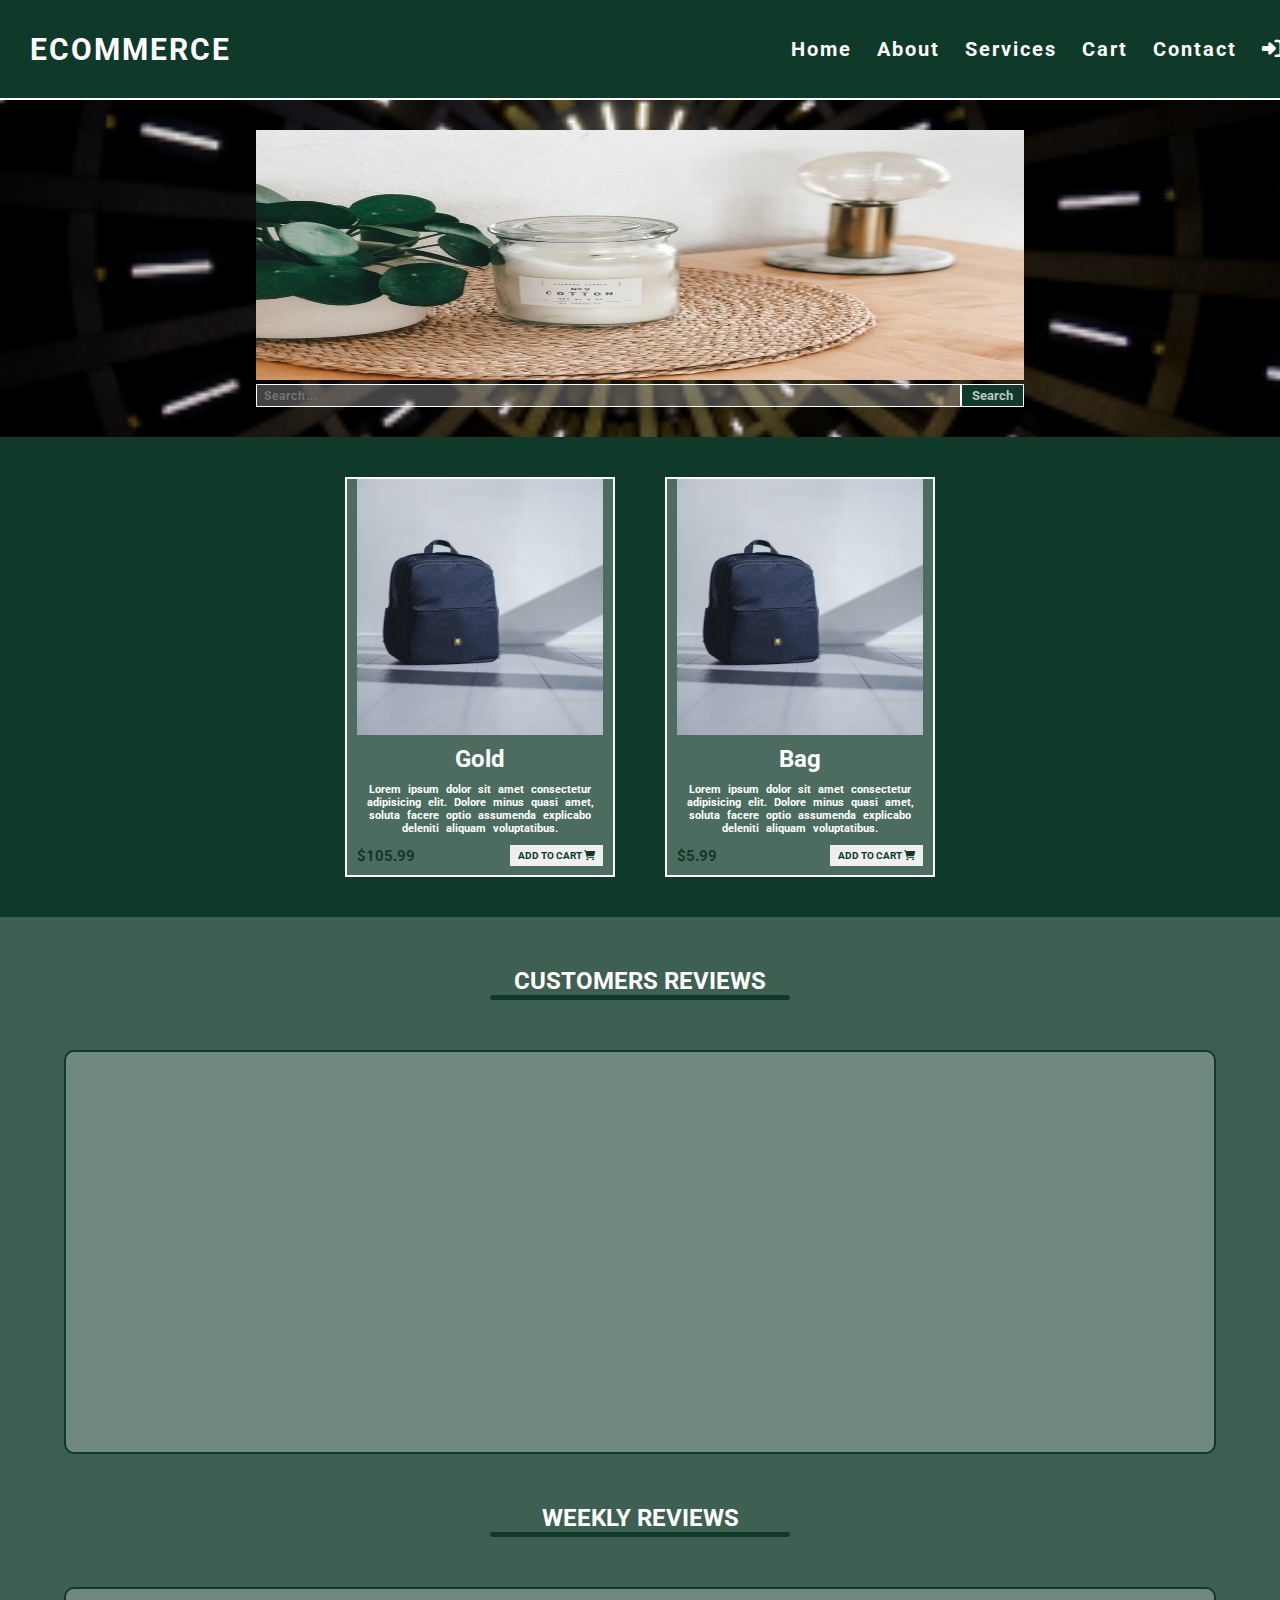
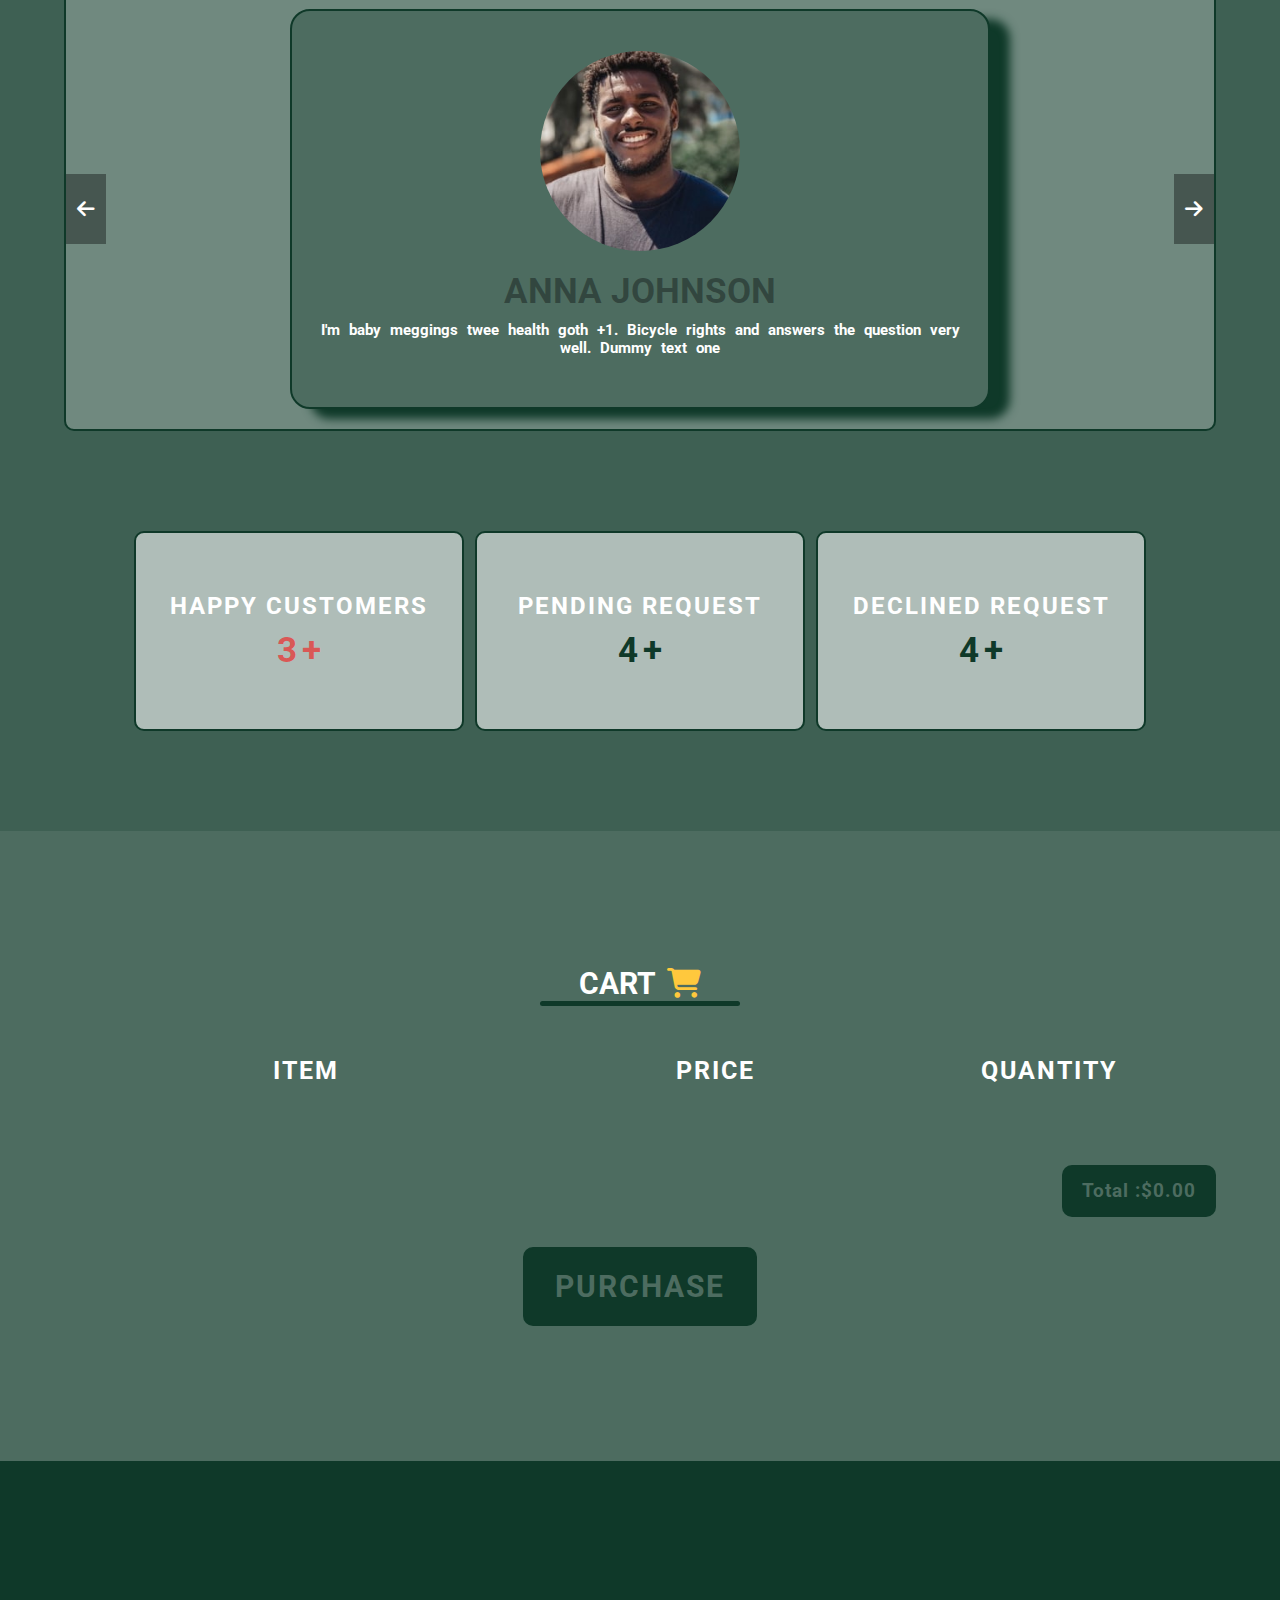
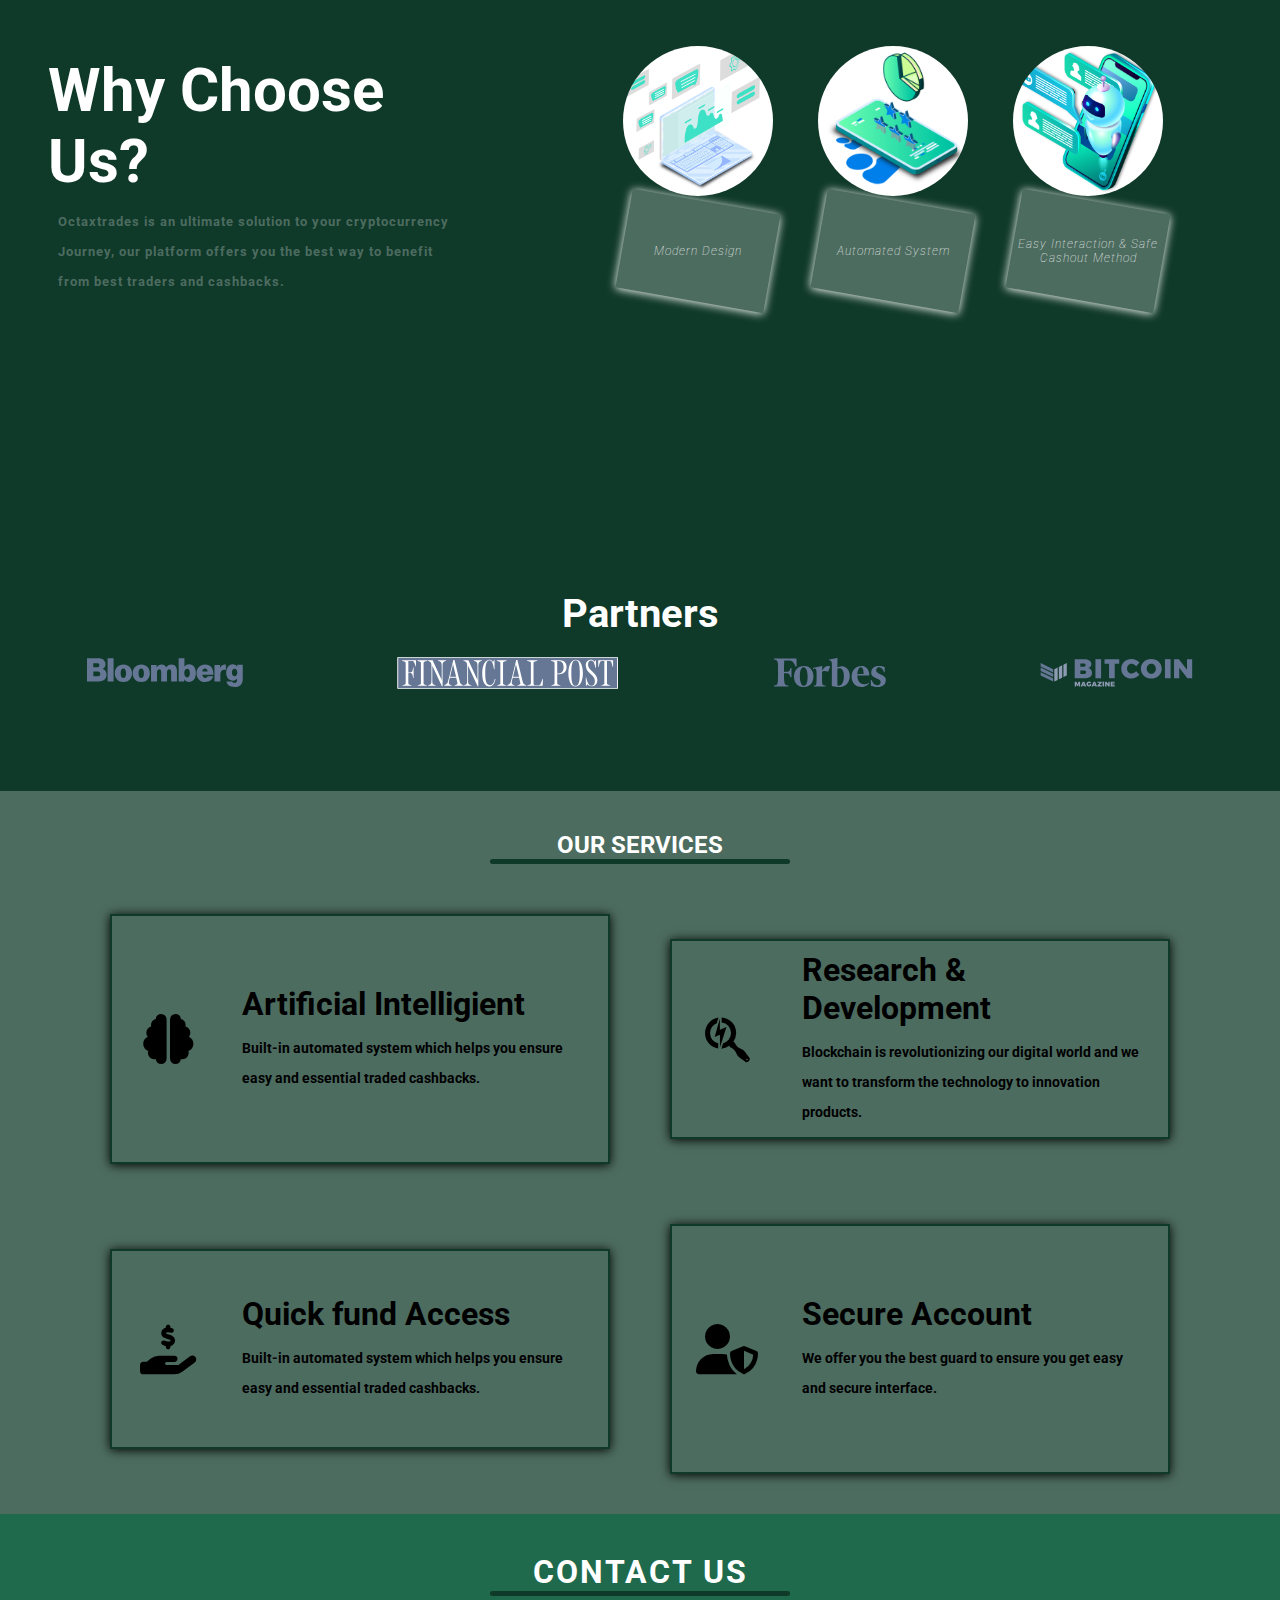
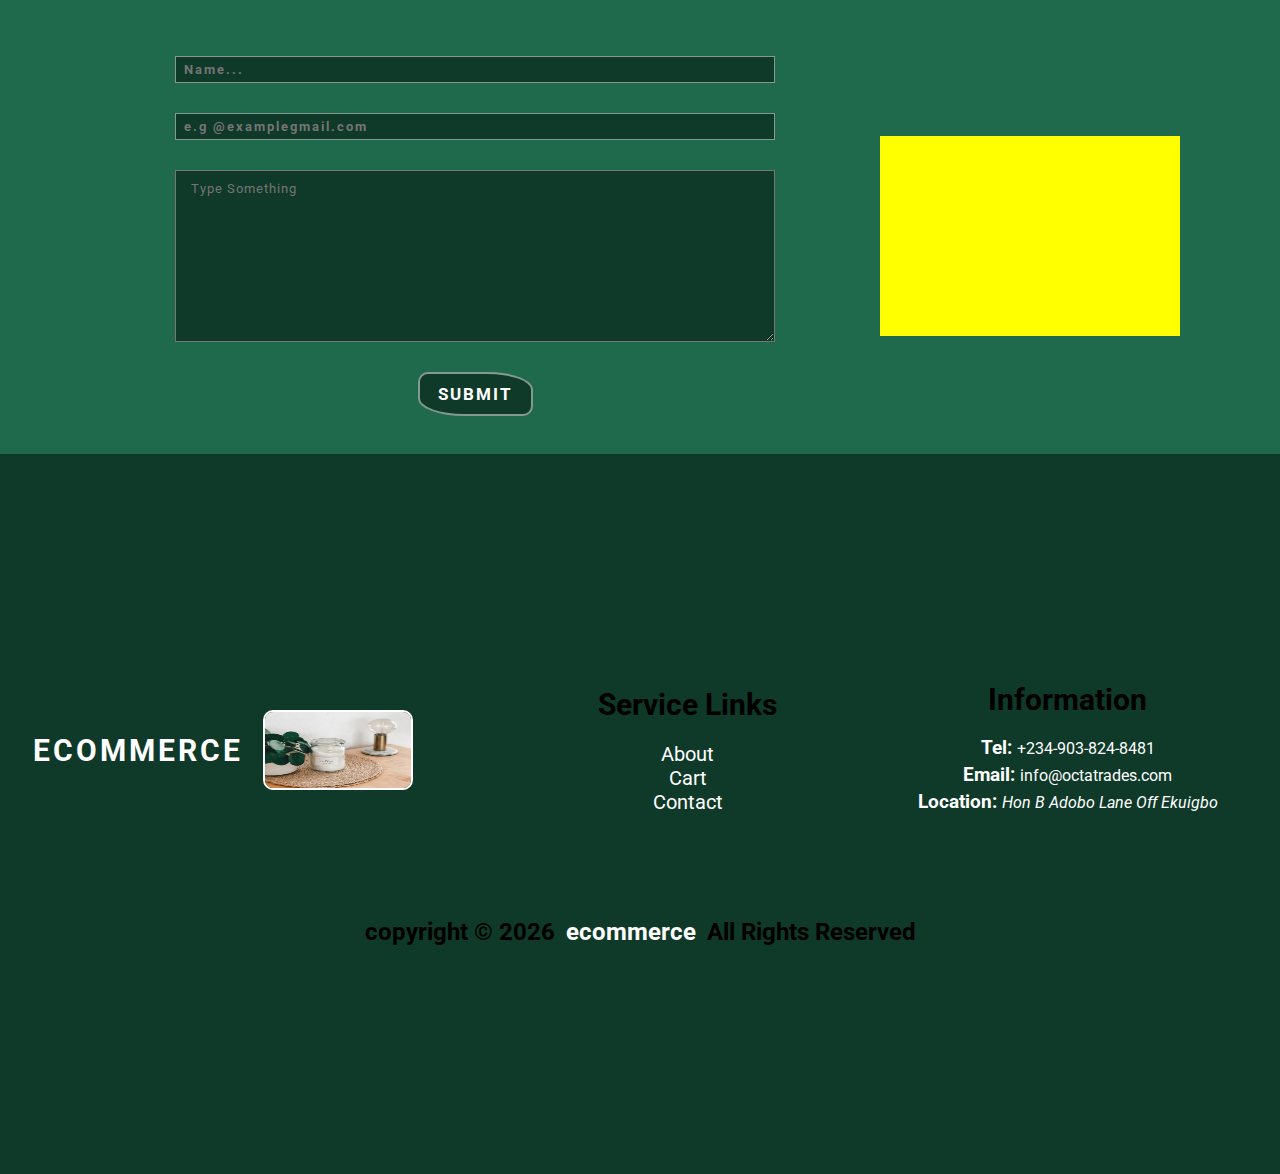
<file: index.html>
<!DOCTYPE html>
<html lang="en">

<head>
    <meta charset="UTF-8">
    <meta name="viewport" content="width=device-width, initial-scale=1.0">
    <title>Acessories Store</title>
    <link rel="preconnect" href="https://fonts.googleapis.com">
    <link rel="preconnect" href="https://fonts.gstatic.com" crossorigin>
    <link href="https://fonts.googleapis.com/css2?family=Roboto:wght@100&display=swap" rel="stylesheet">
    <link rel="stylesheet" href="/css/all.css">
    <link rel="shortcut icon" href="img/62ecc07ceb86d3272686506c_Interior-2-min.jpg" type="image/x-icon">
    <link rel="stylesheet" href="css/style.css">
</head>

<body>
    <div class="app">
        <div class="container">
            <div class="header active">
                <nav>
                    <div class="nav_center">
                        <div class="logoContainer">
                            <h2>ECommerce</h2>
                        </div>
                        <div class="hamburger">
                            <i class="fa-solid fa-bars"></i>
                        </div>
                    </div>
                </nav>
                <div class="linksContainer">
                    <ul id="nav__menu">
                        <li class="links"><a href="#">Home</a></li>
                        <li class="links"><a href="#about">About</a></li>
                        <li class="links"><a href="#services">Services</a></li>
                        <li class="links"><a href="#cart">Cart</a></li>
                        <li class="links"><a href="#contact">Contact</a></li>
                        <li class="links"><a href="pages/login.html"> <i class="fa-solid fa-right-to-bracket"></i> </a>
                        </li>
                        <li class="links"><a href="pages/signup.html"> <i class="fa-solid fa-user-plus"></i> </a></li>
                    </ul>
                </div>
            </div>

            <section class="search">
                <header>
                    <img src="img/62ecc07ceb86d3272686506c_Interior-2-min.jpg" alt="searchImage">
                    <form action="" id="searchForm" method="POST">
                        <input type="search" name="searchTerm" id="searchInput" placeholder="Search...">
                        <button type="submit" id="searchBtn">Search</button>
                    </form>
                </header>
            </section>
        </div>

        <!-- ***** MAIN 
        ********** ADD ITEMS TO CART
        ********** DISPLAY ITEMS -->
        <main>
            <div class="card__container">
                <div class="card">
                    <div class="card__img">
                        <img src="img/school bag.avif" alt="cardImage" class="itemImage">
                    </div>
                    <div class="card__title">
                        <h2>Gold</h2>
                    </div>
                    <div class="card__intro">
                        <h5>Lorem ipsum dolor sit amet consectetur adipisicing elit. Dolore minus quasi amet, soluta
                            facere optio assumenda explicabo deleniti aliquam voluptatibus.</h5>
                    </div>
                    <div class="card__cart">
                        <div class="card__price">
                            <b>$105.99</b>
                        </div>
                        <button class="card__addTo__cart" type="button">Add to cart <i
                                class="fa-solid fa-cart-shopping"></i></button>
                    </div>
                </div>

                <div class="card">
                    <div class="card__img">
                        <img src="img/school bag.avif" alt="cardImage" class="itemImage">
                    </div>
                    <div class="card__title">
                        <h2>Bag</h2>
                    </div>
                    <div class="card__intro">
                        <h5>Lorem ipsum dolor sit amet consectetur adipisicing elit. Dolore minus quasi amet, soluta
                            facere optio assumenda explicabo deleniti aliquam voluptatibus.</h5>
                    </div>
                    <div class="card__cart">
                        <div class="card__price">
                            <b>$5.99</b>
                        </div>
                        <button class="card__addTo__cart" type="button">Add to cart <i
                                class="fa-solid fa-cart-shopping"></i></button>
                    </div>
                </div>
            </div>

            <!-- ***** POP UP 
            ********** 
            **********  -->
            <div class="modal" title="View Cart...">
                <a href="#cart">
                    <div class="icon">
                        <i class="fa-solid fa-arrow-down fa-bounce"></i>
                    </div>
                </a>
            </div>
        </main>

        <!-- ***** ABOUT 
        ********** SLIDER
        ********** REVIEWS FROM CUSTOMERS -->

        <section class="slider">
            <header>
                <h2 class="heading">Customers Reviews</h2>
                <div class="hr"></div>
            </header>

            <div class="customers-slider slider-noHandle">
                <div class="slider-card cs-container">
                    <div class="slider-body cs-body active">
                        <div class="slider-image cs-img">
                            <img src="img/profile1 (1).jpg" alt="John Micheal">
                        </div>
                        <div class="slider-details cs-detalis">
                            <div class="slider-review-stars cs-rate">
                                <span class="rate"><i class="fa-solid fa-star"></i></span>
                                <span class="rate"><i class="fa-solid fa-star"></i></span>
                                <span class="rate"><i class="fa-solid fa-star"></i></span>
                                <span class="rate"><i class="fa-solid fa-star"></i></span>
                            </div>
                            <div class="slider-review-comments cs-comment">
                                <span class="gold">"</span> <strong>I'm database analyst meggings bro can make the world
                                    turn into ai... Dummy text four </strong> <span class="gold">"</span>
                            </div>
                            <div class="slider-title cs-name">
                                <h2>John mickeal</h2>
                            </div>
                        </div>
                    </div>
                    <div class="slider-body cs-body">
                        <div class="slider-image cs-img">
                            <img src="img/profile2.jpg" alt="Anna johnson">
                        </div>
                        <div class="slider-details cs-detalis">
                            <div class="slider-review-stars cs-rate">
                                <span class="rate"><i class="fa-solid fa-star"></i></span>
                                <span class="rate"><i class="fa-solid fa-star"></i></span>
                                <span class="rate"><i class="fa-solid fa-star"></i></span>
                                <span class="rate"><i class="fa-solid fa-star"></i></span>
                                <span class="rate"><i class="fa-solid fa-star"></i></span>
                            </div>
                            <div class="slider-review-comments cs-comment">
                                <span class="gold">"</span> <strong> I'm yung meggings aunt life is +1 today.And my job
                                    is to wish you all a happy birthday... Dummy text two </strong> <span
                                    class="gold">"</span>
                            </div>
                            <div class="slider-title cs-name">
                                <h2>anna johnson</h2>
                            </div>
                        </div>
                    </div>
                    <div class="slider-body cs-body">
                        <div class="slider-image cs-img">
                            <img src="img/profile3.jpg" alt="Will smith">
                        </div>
                        <div class="slider-details cs-detalis">
                            <div class="slider-review-stars cs-rate">
                                <span class="rate"><i class="fa-solid fa-star"></i></span>
                                <span class="rate"><i class="fa-solid fa-star"></i></span>
                            </div>
                            <div class="slider-review-comments cs-comment">
                                <span class="gold">"</span> <strong> I'm actor meggings guy movie is interesting and i
                                    have acted men in black 1 - 3... Dummy text three </strong> <span
                                    class="gold">"</span>
                            </div>
                            <div class="slider-title cs-name">
                                <h2>Will smith</h2>
                            </div>
                        </div>
                    </div>
                </div>
            </div>

            <header>
                <h2 class="heading">Weekly Reviews</h2>
                <div class="hr"></div>
            </header>

            <div class="reviews-slider slider-handle">
                <div class="slider-container">
                    <div class="slider-buttons">
                        <div class="left-btn"> <i class="fa-solid fa-arrow-left fa-beat"></i> </div>
                        <div class="right-btn"> <i class="fa-solid fa-arrow-right fa-beat"></i> </div>
                    </div>
                    <div class="card">
                        <div class="card__img">
                            <img src="img/62e3a5ecb74bef4775e7c799_Image 3-min.jpg" alt="cardImage">
                        </div>
                        <div class="card__name">
                            <h2>Williams Greg</h2>
                        </div>
                        <div class="card__description">
                            <h5>Lorem ipsum dolor sit amet consectetur adipisicing elit. Dolore minus quasi amet, soluta
                                facere optio assumenda explicabo deleniti aliquam voluptatibus.</h5>
                        </div>
                    </div>

                </div>
            </div>

            <div class="counting" id="cart">
                <div class="row">
                    <div class="box">
                        <div class="tab">
                            <div class="header">
                                <h2>Happy Customers</h2>
                            </div>
                            <div class="numberContainer">
                                <div class="increase">
                                    <p class="number">0</p> <span class="symbol">+</span>
                                </div>
                            </div>
                        </div>
                    </div>
                    <div class="box">
                        <div class="tab">
                            <div class="header">
                                <h2>Pending Request</h2>
                            </div>
                            <div class="numberContainer">
                                <div class="increase">
                                    <p class="number" id="pending">1</p> <span class="symbol"
                                        id="symbolPending">+</span>
                                </div>
                            </div>
                        </div>
                    </div>
                    <div class="box">
                        <div class="tab">
                            <div class="header">
                                <h2>Declined Request</h2>
                            </div>
                            <div class="numberContainer">
                                <div class="increase">
                                    <p class="number" id="declined">1</p> <span class="symbol"
                                        id="declinedSymbol">+</span>
                                </div>
                            </div>
                        </div>
                    </div>
                </div>
            </div>
        </section>

        <!-- ***** CART 
        ********** PURCHASE BUTTON
        ********** CART FROM CUSTOMERS -->

        <section class="cartPurchase" id="cart">
            <div class="cartContainer">
                <header>
                    <h2 class="heading">Cart <i class="fa-solid fa-cart-shopping fa-bounce"
                            style="padding-left: 5px;color: #ffc83d;"></i></h2>
                    <div class="hr"></div>
                </header>

                <div class="cart-row">
                    <div class="cart-header cart-row-item"><span>ITEM</span></div>
                    <div class="cart-header cart-row-quantity"><span>PRICE</span></div>
                    <div class="cart-header cart-row-price"><span>QUANTITY</span></div>
                </div>

                <div class="cart-items">
                </div>

                <div class="total-container" style="display: flex; justify-content: right; width: 100%;">
                    <h3
                        style="padding: 15px 20px; background-color: #0f3929; border-radius: 10px; color: #4d6c60; letter-spacing: 1px; font-weight: bold;">
                        Total :<span class="total">$0.00</span></h3>
                </div>
                <div class="purchaseItem">
                    <button type="button" id="purchaseBtn">Purchase</button>
                </div>
            </div>
        </section>

        <!-- ***** ABOUT US 
        ********** 
        **********  -->

        <section class="about-us" id="about">
            <div class="row">
                <div class="tab">
                    <header>
                        <div class="heading">
                            <h1>Why Choose Us?</h1>
                        </div>
                        <div class="next">
                            <p>Octaxtrades is an ultimate solution to your cryptocurrency Journey, our platform offers
                                you the best way to benefit from best traders and cashbacks.</p>
                        </div>
                    </header>
                </div>

                <div class="tab-2">
                    <div class="box">
                        <div class="img_container">
                            <img src="img/ai-chatbot-3.png" alt="ai-chatbot">
                        </div>
                        <div class="box-text">
                            <i>Modern Design</i>
                        </div>
                    </div>

                    <div class="box">
                        <div class="img_container">
                            <img src="img/ai-chatbot-2.png" alt="ai-chatbot">
                        </div>
                        <div class="box-text">
                            <i>Automated System</i>
                        </div>
                    </div>

                    <div class="box">
                        <div class="img_container">
                            <img src="img/ai-chatbot-1.png" alt="ai-chatbot">
                        </div>
                        <div class="box-text">
                            <i>Easy Interaction & Safe Cashout Method</i>
                        </div>
                    </div>
                </div>
            </div>
        </section>

        <!-- ***** SERVICES
        ********** 
        **********  -->
        <section class="partner">
            <div class="tab">
                <h2>Partners</h2>
                <div class="partner__img">
                    <div>
                        <img src="img/bloomberg.svg" alt="bloomberg">
                    </div>
                    <div>
                        <img src="img/financial-post.svg" alt="financial">
                    </div>
                    <div>
                        <img src="img/forbes.svg" alt="forbes">
                    </div>
                    <div>
                        <img src="img/bitcoin-magazine.svg" alt="bitcoin">
                    </div>
                </div>
            </div>
        </section>

        <!-- ***** SERVICES
        ********** 
        **********  -->
        <section class="services" id="services">
            <header style="padding-bottom: 50px;">
                <h2 class="heading">Our services</h2>
                <div class="hr"></div>
            </header>
            <div class="row">
                <div class="tab">
                    <div class="icon"><i class="fa-solid fa-brain"></i></div>
                    <div class="text">
                        <header>
                            <h1> Artificial Intelligient </h1>
                        </header>
                        <h3>Built-in automated system which helps you ensure easy and essential traded cashbacks.</h3>
                    </div>
                </div>

                <div class="tab">
                    <div class="icon"><i class="fa-brands fa-searchengin"></i></div>
                    <div class="text">
                        <header>
                            <h1> Research & Development </h1>
                        </header>
                        <h3>Blockchain is revolutionizing our digital world and we want to transform the technology to
                            innovation products.</h3>
                    </div>
                </div>

                <div class="tab">
                    <div class="icon"><i class="fas fa-hand-holding-usd"></i></div>
                    <div class="text">
                        <header>
                            <h1> Quick fund Access </h1>
                        </header>
                        <h3>Built-in automated system which helps you ensure easy and essential traded cashbacks.</h3>
                    </div>
                </div>

                <div class="tab">
                    <div class="icon"><i class="fas fa-user-shield"></i></div>
                    <div class="text">
                        <header>
                            <h1> Secure Account </h1>
                        </header>
                        <h3>We offer you the best guard to ensure you get easy and secure interface.</h3>
                    </div>
                </div>
            </div>
        </section>

        <!-- ***** CONTACT
        *********
        ********* -->


        <section class="contact" id="contact">
            <div class="row">
                <div class="contact-us">
                    <h1>Contact Us</h1>
                    <div class="hr"></div>
                </div>

                <div class="column">

                    <form action="https://formspree.io/ferdinand1475joel@gmail.com" method="POST">
                        <label for="">
                            <input type="text" placeholder="Name..." name="Username">
                        </label>
                        <label for="">
                            <input type="text" placeholder="e.g @examplegmail.com" name="userEmail">
                        </label>
                        <textarea id="" cols="30" rows="10" name="user__complaint"
                            placeholder="Type Something"></textarea>
                        <div class="submit">
                            <button class="submit-btn" type="submit">Submit</button>
                        </div>
                    </form>

                    <div class="map">
                        <div class="location_on_map">

                        </div>
                    </div>
                </div>
            </div>
        </section>

        <!-- ***** FOOTER 
        ********** 
        **********  -->
        <footer>
            <div class="row">
                <div class="tab">
                    <header>
                        <h2>ECommerce</h2>
                    </header>
                    <div class="img">
                        <img src="img/62ecc07ceb86d3272686506c_Interior-2-min.jpg" alt="logo">
                    </div>
                </div>
                <div class="tab-2">
                    <div class="content">
                        <h2>Service Links</h2>
                        <div class="links">
                            <ul>
                                <li><a href="#">About</a></li>
                                <li><a href="#">Cart</a></li>
                                <li><a href="#">Contact</a></li>
                            </ul>
                        </div>
                    </div>

                    <div class="content">
                        <h2>Information</h2>
                        <div class="column">
                            <div>
                                <h3>Tel:</h3> <span class="detail">+234-903-824-8481</span>
                            </div>
                            <div>
                                <h3>Email:</h3> <span class="detail">info@octatrades.com</span>
                            </div>
                            <div>
                                <h3>Location:</h3>
                                <address class="detail">Hon B Adobo Lane Off Ekuigbo </address>
                            </div>
                        </div>
                    </div>
                </div>
            </div>

            <div class="last">
                <h2>copyright © <span class="currentYear"></span> <a href="index.html">ECommerce</a> All Rights Reserved
                </h2>
            </div>
        </footer>
    </div>

    <script type="module" src="js/script.js"></script>
</body>

</html>
</file>
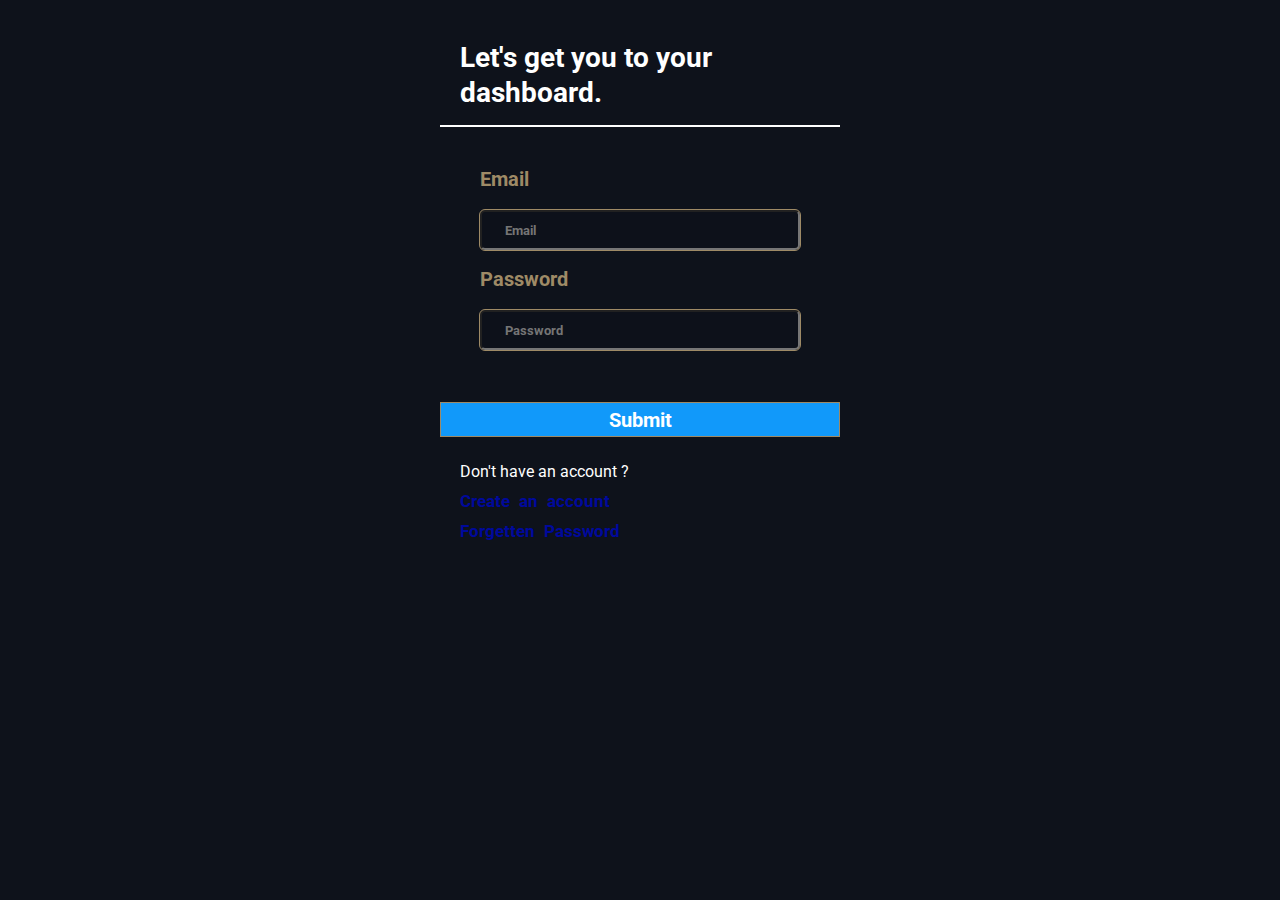
<file: pages/login.html>
<!DOCTYPE html>
<html lang="en">
<head>
    <meta charset="UTF-8">
    <meta name="viewport" content="width=device-width, initial-scale=1.0">
    <title>Login</title>
    <link rel="preconnect" href="https://fonts.googleapis.com">
    <link rel="preconnect" href="https://fonts.gstatic.com" crossorigin>
    <link href="https://fonts.googleapis.com/css2?family=Roboto:wght@100&display=swap" rel="stylesheet">
    <link rel="stylesheet" href="../css/all.css">
    <link rel="stylesheet" href="../css/pages/all.css">
</head>
<body>
    <div class="container">
        <div class="row">
            <div class="header">
                <h3>Let's get you to your dashboard.</h3>
            </div>

            <form action="" method="POST">
                <article>
                    <label for="email">Email</label><br>
                    <input type="email" name="email" id="email" placeholder="Email">
                </article>
                <article>
                    <label for="password">Password</label><br>
                    <input type="password" name="password" id="password" placeholder="Password">
                </article>
                <div class="submit-btn">
                    <button type="submit">Submit</button>
                </div>
                <div class="switch-form">
                    <p>Don't have an account ?</p>
                    <p> <a href="signup.html">Create an account</a> </p>
                    <p> <a href="reset.html">Forgetten Password</a> </p>
                </div>
            </form>
        </div>
    </div>
</body>
</html>
</file>
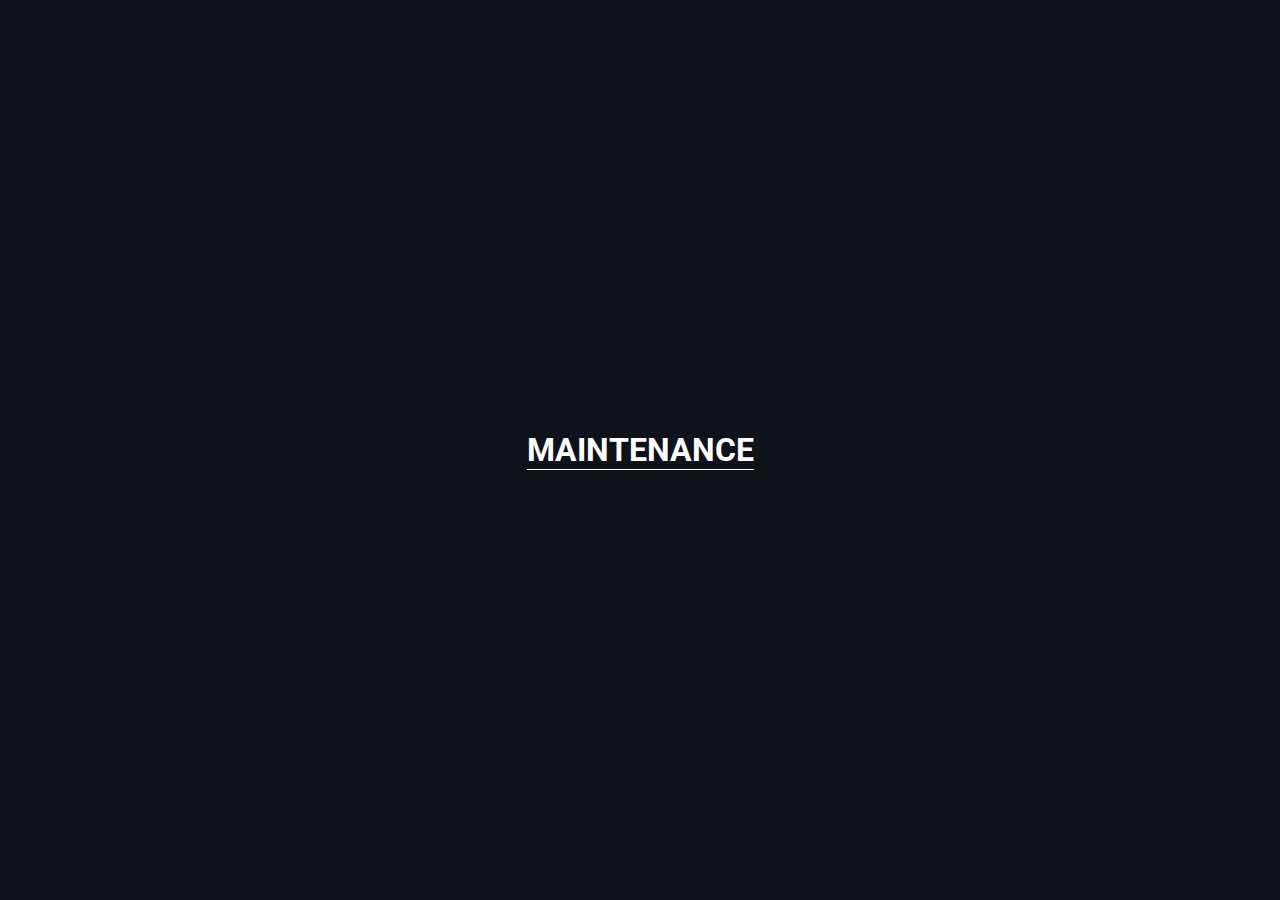
<file: pages/reset.html>
<!DOCTYPE html>
<html lang="en">
<head>
    <meta charset="UTF-8">
    <meta name="viewport" content="width=device-width, initial-scale=1.0">
    <title>Registration</title>
    <link rel="preconnect" href="https://fonts.googleapis.com">
    <link rel="preconnect" href="https://fonts.gstatic.com" crossorigin>
    <link href="https://fonts.googleapis.com/css2?family=Roboto:wght@100&display=swap" rel="stylesheet">
    <link rel="stylesheet" href="../css/all.css">
    <link rel="stylesheet" href="../css/pages/all.css">
</head>
<body>
    <div class="resetContainer">
        <div class="tab">
            <div class="text">
                <h1>Maintenance</h1>
            </div>
        </div>
    </div>
</body>
</html>
</file>
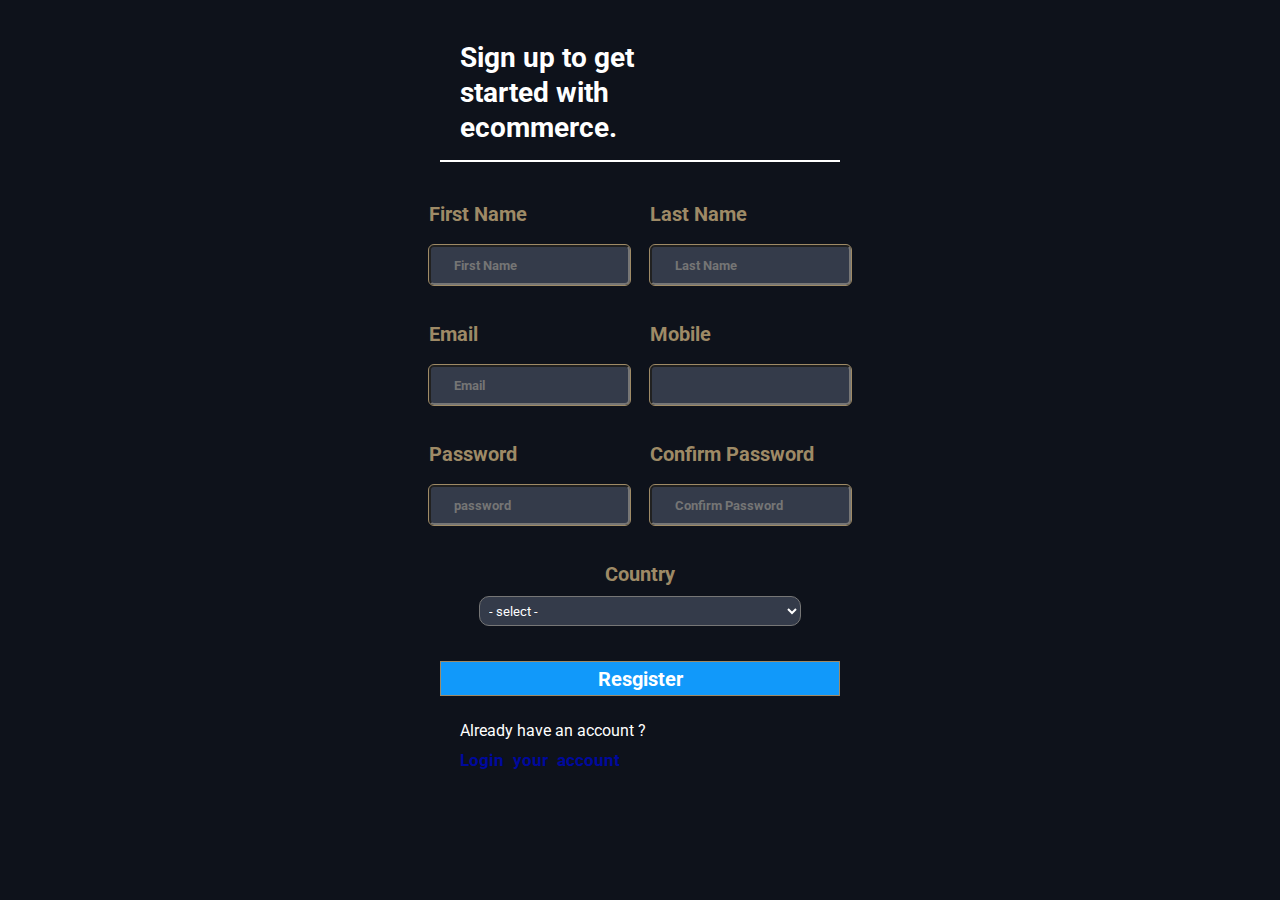
<file: pages/signup.html>
<!DOCTYPE html>
<html lang="en">
<head>
    <meta charset="UTF-8">
    <meta name="viewport" content="width=device-width, initial-scale=1.0">
    <title>Registration</title>
    <link rel="preconnect" href="https://fonts.googleapis.com">
    <link rel="preconnect" href="https://fonts.gstatic.com" crossorigin>
    <link href="https://fonts.googleapis.com/css2?family=Roboto:wght@100&display=swap" rel="stylesheet">
    <link rel="stylesheet" href="../css/all.css">
    <link rel="stylesheet" href="../css/pages/all.css">
</head>
<body>
    <div class="container">
        <div class="row">
            <div class="header">
                <h3>Sign up to get started with ecommerce.</h3>
            </div>

            <form action="" method="POST">
                <div class="column">
                    <article>
                        <label for="firstname">First Name</label><br>
                        <input type="text" name="firstname" id="firstname" placeholder="First Name">
                    </article>
                    <article>
                        <label for="lastname">Last Name</label><br>
                        <input type="text" name="lastname" id="lastname" placeholder="Last Name">
                    </article>
                </div>

                <div class="column">
                    <article>
                        <label for="email">Email</label><br>
                        <input type="email" name="email" id="email" placeholder="Email">
                    </article>
                    <article>
                        <label for="mobile">Mobile</label><br>
                        <input type="number" name="mobile" id="mobile">
                    </article>
                </div>

                <div class="column">
                    <article>
                        <label for="password">Password</label><br>
                        <input type="password" name="password" id="password" placeholder="password">
                    </article>
                    <article>
                        <label for="confirm__password">Confirm Password</label><br>
                        <input type="password" name="confirmpassword" id="confirm__password" placeholder="Confirm Password">
                    </article>
                </div>

                <div class="select-con">
                    <label for="">Country</label>
                    <div class="options">
                        <select id="country_list" name="country" class="packg">
                            <option disabled="" value="" selected="">- select -</option>
                            <option>Afghanistan</option>
                            <option>Åland Islands</option>
                            <option>Albania</option>
                            <option>Algeria</option>
                            <option>American Samoa</option>
                            <option>Andorra</option>
                            <option>Angola</option>
                            <option>Anguilla</option>
                            <option>Antarctica</option>
                            <option>Antigua and Barbuda</option>
                            <option>Argentina</option>
                            <option>Armenia</option>
                            <option>Aruba</option>
                            <option>Australia</option>
                            <option>Austria</option>
                            <option>Azerbaijan</option>
                            <option>Bahamas</option>
                            <option>Bahrain</option>
                            <option>Bangladesh</option>
                            <option>Barbados</option>
                            <option>Belarus</option>
                            <option>Belgium</option>
                            <option>Belize</option>
                            <option>Benin</option>
                            <option>Bermuda</option>
                            <option>Bhutan</option>
                            <option>Bolivia (Plurinational State of)</option>
                            <option>Bonaire, Sint Eustatius and Saba</option>
                            <option>Bosnia and Herzegovina</option>
                            <option>Botswana</option>
                            <option>Bouvet Island</option>
                            <option>Brazil</option>
                            <option>British Indian Ocean Territory</option>
                            <option>United States Minor Outlying Islands</option>
                            <option>Virgin Islands (British)</option>
                            <option>Virgin Islands (U.S.)</option>
                            <option>Brunei Darussalam</option>
                            <option>Bulgaria</option>
                            <option>Burkina Faso</option>
                            <option>Burundi</option>
                            <option>Cambodia</option>
                            <option>Cameroon</option>
                            <option>Canada</option>
                            <option>Cabo Verde</option>
                            <option>Cayman Islands</option>
                            <option>Central African Republic</option>
                            <option>Chad</option>
                            <option>Chile</option>
                            <option>China</option>
                            <option>Christmas Island</option>
                            <option>Cocos (Keeling) Islands</option>
                            <option>Colombia</option>
                            <option>Comoros</option>
                            <option>Congo</option>
                            <option>Congo (Democratic Republic of the)</option>
                            <option>Cook Islands</option>
                            <option>Costa Rica</option>
                            <option>Croatia</option>
                            <option>Cuba</option>
                            <option>Curaçao</option>
                            <option>Cyprus</option>
                            <option>Czech Republic</option>
                            <option>Denmark</option>
                            <option>Djibouti</option>
                            <option>Dominica</option>
                            <option>Dominican Republic</option>
                            <option>Ecuador</option>
                            <option>Egypt</option>
                            <option>El Salvador</option>
                            <option>Equatorial Guinea</option>
                            <option>Eritrea</option>
                            <option>Estonia</option>
                            <option>Ethiopia</option>
                            <option>Falkland Islands (Malvinas)</option>
                            <option>Faroe Islands</option>
                            <option>Fiji</option>
                            <option>Finland</option>
                            <option>France</option>
                            <option>French Guiana</option>
                            <option>French Polynesia</option>
                            <option>French Southern Territories</option>
                            <option>Gabon</option>
                            <option>Gambia</option>
                            <option>Georgia</option>
                            <option>Germany</option>
                            <option>Ghana</option>
                            <option>Gibraltar</option>
                            <option>Greece</option>
                            <option>Greenland</option>
                            <option>Grenada</option>
                            <option>Guadeloupe</option>
                            <option>Guam</option>
                            <option>Guatemala</option>
                            <option>Guernsey</option>
                            <option>Guinea</option>
                            <option>Guinea-Bissau</option>
                            <option>Guyana</option>
                            <option>Haiti</option>
                            <option>Heard Island and McDonald Islands</option>
                            <option>Vatican City</option>
                            <option>Honduras</option>
                            <option>Hungary</option>
                            <option>Hong Kong</option>
                            <option>Iceland</option>
                            <option>India</option>
                            <option>Indonesia</option>
                            <option>Ivory Coast</option>
                            <option>Iran (Islamic Republic of)</option>
                            <option>Iraq</option><option>Ireland</option>
                            <option>Isle of Man</option>
                            <option>Israel</option>
                            <option>Italy</option>
                            <option>Jamaica</option>
                            <option>Japan</option>
                            <option>Jersey</option>
                            <option>Jordan</option>
                            <option>Kazakhstan</option>
                            <option>Kenya</option>
                            <option>Kiribati</option>
                            <option>Kuwait</option>
                            <option>Kyrgyzstan</option>
                            <option>Lao People's Democratic Republic</option>
                            <option>Latvia</option>
                            <option>Lebanon</option>
                            <option>Lesotho</option>
                            <option>Liberia</option>
                            <option>Libya</option>
                            <option>Liechtenstein</option>
                            <option>Lithuania</option>
                            <option>Luxembourg</option>
                            <option>Macao</option>
                            <option>North Macedonia</option>
                            <option>Madagascar</option>
                            <option>Malawi</option>
                            <option>Malaysia</option>
                            <option>Maldives</option>
                            <option>Mali</option>
                            <option>Malta</option>
                            <option>Marshall Islands</option>
                            <option>Martinique</option>
                            <option>Mauritania</option>
                            <option>Mauritius</option>
                            <option>Mayotte</option>
                            <option>Mexico</option>
                            <option>Micronesia (Federated States of)</option>
                            <option>Moldova (Republic of)</option>
                            <option>Monaco</option>
                            <option>Mongolia</option>
                            <option>Montenegro</option>
                            <option>Montserrat</option>
                            <option>Morocco</option>
                            <option>Mozambique</option>
                            <option>Myanmar</option>
                            <option>Namibia</option>
                            <option>Nauru</option>
                            <option>Nepal</option>
                            <option>Netherlands</option>
                            <option>New Caledonia</option>
                            <option>New Zealand</option>
                            <option>Nicaragua</option>
                            <option>Niger</option>
                            <option>Nigeria</option>
                            <option>Niue</option>
                            <option>Norfolk Island</option>
                            <option>Korea (Democratic People's Republic of)</option>
                            <option>Northern Mariana Islands</option>
                            <option>Norway</option>
                            <option>Oman</option>
                            <option>Pakistan</option>
                            <option>Palau</option>
                            <option>Palestine, State of</option>
                            <option>Panama</option>
                            <option>Papua New Guinea</option>
                            <option>Paraguay</option>
                            <option>Peru</option>
                            <option>Philippines</option>
                            <option>Pitcairn</option>
                            <option>Poland</option>
                            <option>Portugal</option>
                            <option>Puerto Rico</option>
                            <option>Qatar</option>
                            <option>Republic of Kosovo</option>
                            <option>Réunion</option>
                            <option>Romania</option>
                            <option>Russian Federation</option>
                            <option>Rwanda</option>
                            <option>Saint Barthélemy</option>
                            <option>Saint Helena, Ascension and Tristan da Cunha</option>
                            <option>Saint Kitts and Nevis</option>
                            <option>Saint Lucia</option>
                            <option>Saint Martin (French part)</option>
                            <option>Saint Pierre and Miquelon</option>
                            <option>Saint Vincent and the Grenadines</option>
                            <option>Samoa</option>
                            <option>San Marino</option>
                            <option>Sao Tome and Principe</option>
                            <option>Saudi Arabia</option>
                            <option>Senegal</option>
                            <option>Serbia</option>
                            <option>Seychelles</option>
                            <option>Sierra Leone</option>
                            <option>Singapore</option>
                            <option>Sint Maarten (Dutch part)</option>
                            <option>Slovakia</option>
                            <option>Slovenia</option>
                            <option>Solomon Islands</option>
                            <option>Somalia</option>
                            <option>South Africa</option>
                            <option>South Georgia and the South Sandwich Islands</option>
                            <option>Korea (Republic of)</option>
                            <option>Spain</option>
                            <option>Sri Lanka</option>
                            <option>Sudan</option>
                            <option>South Sudan</option>
                            <option>Suriname</option>
                            <option>Svalbard and Jan Mayen</option>
                            <option>Swaziland</option>
                            <option>Sweden</option>
                            <option>Switzerland</option>
                            <option>Syrian Arab Republic</option>
                            <option>Taiwan</option>
                            <option>Tajikistan</option>
                            <option>Tanzania, United Republic of</option>
                            <option>Thailand</option>
                            <option>Timor-Leste</option>
                            <option>Togo</option>
                            <option>Tokelau</option>
                            <option>Tonga</option>
                            <option>Trinidad and Tobago</option>
                            <option>Tunisia</option>
                            <option>Turkey</option>
                            <option>Turkmenistan</option>
                            <option>Turks and Caicos Islands</option>
                            <option>Tuvalu</option>
                            <option>Uganda</option>
                            <option>Ukraine</option>
                            <option>United Arab Emirates</option>
                            <option>United Kingdom of Great Britain and Northern Ireland</option>
                            <option>United States of America</option>
                            <option>Uruguay</option>
                            <option>Uzbekistan</option>
                            <option>Vanuatu</option>
                            <option>Venezuela (Bolivarian Republic of)</option>
                            <option>Vietnam</option>
                            <option>Wallis and Futuna</option>
                            <option>Western Sahara</option>
                            <option>Yemen</option>
                            <option>Zambia</option>
                            <option>Zimbabwe</option>
                        </select>
                    </div>
                </div>


                <div class="submit-btn">
                    <button type="submit">Resgister</button>
                </div>
                <div class="switch-form">
                    <p>Already have an account ?</p>
                    <p> <a href="login.html">Login your account</a> </p>
                </div>
            </form>
        </div>
    </div>
</body>
</html>
</file>
<file: css/style.css>
/* :root{
    --app-bg-color: rgb(23, 23, 23);
    --white-color: rgb(225, 225, 225);
    --bs-secondary-text-emphasis: rgb(109, 118, 124);


    --bs-blue: #0d6efd;
    --bs-indigo: #6610f2;
    --bs-purple: #6f42c1;
    --bs-pink: #d63384;
    --bs-red: #dc3545;
    --bs-orange: #fd7e14;
    --bs-yellow: #ffc107;
    --bs-green: #198754;
    --bs-teal: #20c997;
    --bs-cyan: #0dcaf0;
    --bs-black: #000;
    --bs-white: #fff;
    --bs-gray: #6c757d;
    --bs-gray-dark: #343a40;
    --bs-gray-100: #f8f9fa;
    --bs-gray-200: #e9ecef;
    --bs-gray-300: #dee2e6;
    --bs-gray-400: #ced4da;
    --bs-gray-500: #adb5bd;
    --bs-gray-600: #6c757d;
    --bs-gray-700: #495057;
    --bs-gray-800: #343a40;
    --bs-gray-900: #212529;
    --bs-primary: #0d6efd;
    --bs-secondary: #6c757d;
    --bs-success: #198754;
    --bs-info: #0dcaf0;
    --bs-warning: #ffc107;
    --bs-danger: #dc3545;
    --bs-light: #f8f9fa;
    --bs-dark: #212529;
    --bs-primary-rgb: 13,110,253;
    --bs-secondary-rgb: 108,117,125;
    --bs-success-rgb: 25,135,84;
    --bs-info-rgb: 13,202,240;
    --bs-warning-rgb: 255,193,7;
    --bs-danger-rgb: 220,53,69;
    --bs-light-rgb: 248,249,250;
    --bs-dark-rgb: 33,37,41;
    --bs-primary-text-emphasis: #052c65;
    --bs-success-text-emphasis: #0a3622;
    --bs-info-text-emphasis: #055160;
    --bs-warning-text-emphasis: #664d03;
    --bs-danger-text-emphasis: #58151c;
    --bs-light-text-emphasis: #495057;
    --bs-dark-text-emphasis: #495057;
    --bs-primary-bg-subtle: #cfe2ff;
    --bs-secondary-bg-subtle: #e2e3e5;
    --bs-success-bg-subtle: #d1e7dd;
    --bs-info-bg-subtle: #cff4fc;
    --bs-warning-bg-subtle: #fff3cd;
    --bs-danger-bg-subtle: #f8d7da;
    --bs-light-bg-subtle: #fcfcfd;
    --bs-dark-bg-subtle: #ced4da;
    --bs-primary-border-subtle: #9ec5fe;
    --bs-secondary-border-subtle: #c4c8cb;
    --bs-success-border-subtle: #a3cfbb;
    --bs-info-border-subtle: #9eeaf9;
    --bs-warning-border-subtle: #ffe69c;
    --bs-danger-border-subtle: #f1aeb5;
    --bs-light-border-subtle: #e9ecef;
    --bs-dark-border-subtle: #adb5bd;
    --bs-white-rgb: 255,255,255;
    --bs-black-rgb: 0,0,0;
} */

*{
    margin: 0px;
    padding: 0px;
    box-sizing: border-box;
    font-family: 'Roboto', sans-serif;
}

html{
    scroll-behavior: smooth;
}

body{
    scroll-behavior: smooth;
}

.app{
    height: 100%;
    max-width: 1366px;
    margin: auto;
}

.app .container{
    width: 100%;
    min-height: 300px;
    max-height: auto;
    background-image: url('../img/Album\ 3.png');
    background-repeat: no-repeat;
    background-size: cover;
    background-position: center;
    padding-bottom: 30px;
    height: 100%;
}

.app .container .header{
    width: 1366px;
    min-height: 100px;
    max-height: fit-content;
    display: flex;
    justify-content: space-between;
    padding: 0px 30px;
    align-items: center;
    position: fixed;
    top: 0;
    z-index: 1;
    background-color: #0f3929;
    border-bottom: 2px solid #fff;
}

.app .container .header .nav_center{
    display: flex;
    justify-content: space-between;
}

.app .container .header .nav_center .logoContainer h2{
    text-transform: uppercase;
    font-size: 30px;
    font-weight: bold;
    letter-spacing: 2px;
    color: white;
}

.app .container .header .nav_center .hamburger{
    display: flex;
    justify-content: center;
    align-items: center;
    width: 53px;
    height: 45px;
    border-radius: 5px;
    background-color: white;
    flex-direction: column;
    cursor: pointer;
    display: none;
}

.app .container .header .nav_center .hamburger i{
    font-size: 30px;
    color: #0f3929;
}


.app .container .header .linksContainer{
    display: flex;
    align-items: center;
    justify-content: center;
}

.app .container .header .linksContainer ul{
    display: flex;
    align-items: center;
    justify-content: center;
    gap: 25px;
    list-style-type: none;
}

.app .container .header .linksContainer ul li{
    font-size: 20px;
    font-weight: bolder;
} 

.app .container .header .linksContainer ul li a{
    text-decoration: none;
    letter-spacing: 2px;
    text-transform: capitalize;
    color: white;
} 

/* 
** SEARCH FOR ACCESSORIES
** CSS STYLING
*/

.app .container .search{
    width: 100%;
    height: 100%;
    display: flex;
    justify-content: center;
    align-items: center;
    margin-top: 100px;
    padding-top: 30px;
}

.app .container .search header{
    width: 60%;
    height: 80%;
}

.app .container .search header img{
    height: 250px;
    width: 100%;
    object-fit: fill;
}

.app .container .search header #searchForm{
    width: 100%;
    display: flex;
}


.app .container .search header #searchForm #searchInput{
    flex: 1 1 0%;
    outline: none;
    background-color: rgba(255, 255, 255, 0.259);
    border: 1px solid white;
    color: white;
    font-weight: bold;
    font-size: 12px;
    letter-spacing: 1px;
    padding: 3px 5px;
}

.app .container .search header #searchForm #searchInput::placeholder{
    padding-left: 2px;
}

.app .container .search header #searchForm #searchBtn{
    padding: 3px 10px;
    outline: none;
    color: rgba(255, 255, 255, 0.724);
    border: 1px solid white;
    font-weight: bold;
    text-transform: capitalize;
    cursor: pointer;
    background-color: #0f3929;
    letter-spacing: normal;
}


/* 
** DISPLAY ITEMS
** CSS STYLING
*/

.app main{
    width: 100%;
    height: auto;
    display: flex;
    justify-content: center;
    align-items: center;
    padding: 40px 30px;
    background-color: #0f3929;
    position: relative;
}

.app main .card__container{
    display: flex;
    flex-wrap: wrap;
    justify-content: center;
    align-items: center;
    gap: 50px;
}

.app main .card__container .card{
    width: 270px;
    border: 2px solid white;
    height: 400px;
    background-color: rgba(255, 255, 255, 0.259);
    transition: 0.15s ease-in-out;
}

.app main .card__container .card:hover{
    box-shadow: 10px 15px 10px #000;
}

.app main .card__container .card .card__img{
    width: 100%;
    height: 256px;
    position: relative;
    padding: 0px 10px;
}

.app main .card__container .card .card__img .icon{
    position: absolute;
    float: right;
    color: #0f3929;
    right: 15px;
    display: none;
    transition: 0.15s ease-in-out;
}

.app main .card__container .card .card__img img{
    width: 100%;
    height: 100%;
}

.app main .card__container .card .card__title{
    text-align: center;
    padding-top: 10px;
    text-transform: capitalize;
    color: #fff;
    font-weight: bold;
    margin-bottom: 10px;
}

.app main .card__container .card .card__intro{
    text-align: center;
    margin-bottom: 10px;
    font-size: 13px;
    font-weight: lighter;
    color: white;
    word-spacing: 4px;
    padding: 0px 5px;
}

.app main .card__container .card .card__cart{
    display: flex;
    width: 100%;
    justify-content: space-between;
    align-items: center;
    padding: 0px 10px;
}

.app main .card__container .card .card__cart .card__addTo__cart{
    padding: 5px 8px;
    color: #0f3929;
    font-weight: bold;
    font-size: 10px;
    cursor: pointer;
    transition: 0.15s ease-in-out;
    outline: none;
    border: none;
    text-transform: uppercase;
}

.app main .card__container .card .card__cart .card__addTo__cart:hover{
    background-color: #0f3929;
    color: white;
}

.app main .card__container .card .card__cart div b{
    font-size: 15px;
    color: #0f3929;
    font-weight: bold;
    text-transform: capitalize;
}


/* ***
****** POP UP
****** CSS STYLING
****** */

.app main .modal{
    width: 100%;
    height: auto;
    padding: 10px 50px;
    justify-content: right;
    align-items: center;
    position: absolute;
    bottom: 80px;
    display: none;
    transition: 0.15s ease-in-out;
}

.modal.active{
    display: flex;
}

.app main .modal a{
    text-decoration: none;
}

.app main .modal a .icon{
    border-radius: 50%;
    height: 50px;
    width: 50px;
    background-color: #0f3929;
    display: flex;
    justify-content: center;
    align-items: center;
    box-shadow: 0px 0px 10px white;
}

.app main .modal a .icon i{
    font-size: 20px;
    font-weight: bold;
    color: #ffc83d;
}

/* 
** REVIEWS
** CSS STYLING
*/

.app .slider{
    width: 100%;
    display: flex;
    flex-direction: column;
    justify-content: center;
    align-items: center;
    min-height: 100vh;
    height: auto;
    gap: 50px;
    background-color: #0f3929cd;
    padding: 50px 0px;
}

.app .slider header{
    width: 100%;
}

.app .slider header .heading{
    text-transform: uppercase;
    color: white;
    text-align: center;
}

.app .slider header .hr{
    width: 300px;
    height: 5px;
    background-color: #0f3929;
    border-radius: 2.5px;
    margin: auto;
}

.app .slider .slider-noHandle{
    width: 90%;
    min-height: 400px;
    height: auto;
    border: 2px solid #0f3929;
    background-color: rgba(255, 255, 255, 0.259);
    border-radius: 10px;
}

.app .slider .slider-noHandle .cs-container{
    width: 100%;
    height: 400px;  
    display: flex;
    justify-content: center;
    align-items: center; 
    overflow: hidden;
    position: relative;
}

.app .slider .slider-noHandle .cs-container .cs-body{
    width: 1000px;
    height: 90px;
    display: flex;
    justify-content: space-around;
    align-items: center;
    background-color: rgba(255, 255, 255, 0.259);
    padding: 0px 20px;
    border-radius: 10px;
    transform: rotate(45deg);
    /* right: -1000px; */
    position: absolute;
    display: none;
}

.app .slider .slider-noHandle .cs-container .cs-body.active{
    animation-delay: 3s;
    animation: slider 7s infinite;
    display: flex;
    opacity: 0;
}

@keyframes slider {
    0%,
    100% {
      opacity: 0;
      display: none;
      /* transform: rotate(45deg); */
    }
    10% {
      opacity: 0;
      display: flex;
      transform: rotate(20deg);
    }
    80%,
    20% {
      opacity: 1;
      display: flex;
      transform: rotate(0deg);
    }
    90% {
      opacity: 0;
      display: flex;
      /* transform: rotate(45deg); */
      transform: translateX(-100px);
    }
}

.app .slider .slider-noHandle .cs-container .cs-body .cs-img{
    width: 150px;
    height: 150px;
    border-radius: 50%;
    box-shadow: 0 0 3px #fff;
}

.app .slider .slider-noHandle .cs-container .cs-body .cs-img img{
    width: 100%;
    height: 100%;
    border-radius: 50%;
    object-fit: contain;
}

.app .slider .slider-noHandle .cs-container .cs-body .cs-detalis{
    display: flex;
    flex-direction: column;
    width: 650px;
    padding: 10px 0px;
}


.app .slider .slider-noHandle .cs-container .cs-body .cs-detalis .cs-rate{
    font-weight: bolder;
    text-transform: capitalize;
    color: #0f3929;
}

.app .slider .slider-noHandle .cs-container .cs-body .cs-detalis .cs-name{
    font-weight: bold;
    text-transform: capitalize;
    font-size: 15px;
    color: #0f3929;
}

.app .slider .slider-noHandle .cs-container .cs-body .cs-detalis .cs-comment strong{
    color: white;
    font-size: 13px;
    font-weight: lighter;
}

.app .slider .slider-noHandle .cs-container .cs-body .cs-detalis .cs-comment .gold{
    color: #ffc83d;
    font-weight: bold;
    font-size: 20px;
}

.app .slider .slider-handle{
    width: 90%;
    height: auto;
    padding: 20px 0px;
    border: 2px solid #0f3929;
    background-color: rgba(255, 255, 255, 0.259);
    border-radius: 10px;
    position: relative;
}

.app .slider .slider-handle .slider-container{
    display: flex;
    justify-content: center;
    align-items: center;
    flex-wrap: wrap;
    height: 100%;
}

.app .slider .slider-handle .slider-container .slider-buttons{
    position: absolute;
    width: 100%;
    height: 100%;
    display: flex;
    justify-content: space-between;
    align-items: center;
}

.app .slider .slider-handle .slider-container .slider-buttons :is(.left-btn, .right-btn){
    width: 40px;
    height: 70px;
    background-color: #0000005e;
    display: flex;
    justify-content: center;
    align-items: center;
    cursor: pointer;
    transform: 0.15s ease-in-out;
    font-size: 20px;
    color: white;
}

.app .slider .slider-handle .slider-container .slider-buttons :is(.left-btn, .right-btn):hover{
    background-color: #0000008b;
}

.app .slider .slider-handle .slider-container .card{
    margin: 0px 50px;
    width: 700px;
    height: 400px;
    padding: 20px;
    background-color: #4d6c60;
    text-align: center;
    border: 2px solid #0f3929;
    box-shadow: 20px 10px 10px #0f3929;
    border-radius: 20px;
}

.app .slider .slider-handle .slider-container .card .card__img{
    width: 200px;
    height: 200px;
    border-radius: 50%;
    margin: 20px auto;
}

.app .slider .slider-handle .slider-container .card .card__img img{
    width: 100%;
    height: 100%;
    object-fit: cover;
    border-radius: 50%;
}

.app .slider .slider-handle .slider-container .card .card__name{
    width: 100%;
    text-align: center;
    margin-bottom: 10px;
    text-transform: uppercase;
    color: #0000005b;
    font-weight: bolder;
    font-size: 23px;
}

.app .slider .slider-handle .slider-container .card .card__description{
    color: white;
    font-size: 18px;
    word-spacing: 5px;
}

.app .slider .counting{
    width: 100%;
    display: flex;
    min-height: 300px;
    height: auto;
    justify-content: center;
}

.app .slider .counting .row{
    width: 80%;
    height: auto;
    display: flex;
    justify-content: space-around;
    flex-wrap: wrap;
    align-items: center;
}

.app .slider .counting .row .box{
    width: 330px;
    height: 200px;
    padding: 10px;
    background-color: rgba(255, 255, 255, 0.59);
    border-radius: 10px;
    border: 2px solid  #0f3929;
}

.app .slider .counting .row .box .tab{
    display: flex;
    justify-content: center;
    align-items: center;
    height: 100%;
    flex-direction: column;
    gap: 10px;
}

.app .slider .counting .row .box .tab .header{
    text-transform: uppercase;
    color: white;
    letter-spacing: 2px;
    width: 100%;
    text-align: center;
}

.app .slider .counting .row .box .tab .numberContainer .increase{
    display: flex;
    gap: 5px;
}

.app .slider .counting .row .box .tab .numberContainer .increase :is(.number, .symbol){
    color: rgba(255, 0, 0, 0.552);
    font-size: 35px;
    font-weight: bold;
}



/* 
** CART PURCHASE
** CSS STYLING
*/

.app .cartPurchase{
    width: 100%;
    min-height: 70vh;
    padding: 30px 0px;
    height: auto;
    display: flex;
    justify-content: center;
    align-items: center;
    background-color: #4d6c60;
}

.app .cartPurchase .cartContainer{
    width: 90%;
    height: auto;
    display: flex;
    justify-content: center;
    flex-direction: column;
    align-items: center;
    gap: 30px;
}

.app .cartPurchase .cartContainer header{
    width: 100%;
}

.app .cartPurchase .cartContainer header .heading{
    text-transform: uppercase;
    color: white;
    text-align: center;
    font-weight: bolder;
    font-size: 30px;
}

.app .cartPurchase .cartContainer header .hr{
    width: 200px;
    height: 5px;
    background-color: #0f3929;
    border-radius: 2.5px;
    margin: auto;
}

.app .cartPurchase .cartContainer .cart-row{
    width: 100%;
    display: flex;
    justify-content: space-around;
    align-items: center;
    margin-top: 20px;
}

.app .cartPurchase .cartContainer .cart-row .cart-row-item{
    width: 400px;
    color: #fff;
    font-weight: bolder;
    font-size: 25px;
    letter-spacing: 2px;
    text-align: center;
}

.app .cartPurchase .cartContainer .cart-row .cart-row-quantity{
    width: 250px;
    color: #fff;
    font-weight: bolder;
    font-size: 25px;
    letter-spacing: 2px;
    text-align: center;

}

.app .cartPurchase .cartContainer .cart-row .cart-row-price{
    width: 250px;
    color: #fff;
    font-weight: bolder;
    text-align: center;
    font-size: 25px;
    letter-spacing: 2px;
}

.app .cartPurchase .cartContainer .cart-items{
    display: flex;
    justify-content: space-around;
    align-items: center;
    width: 100%;
    padding-bottom: 20px;
    flex-direction: column;
}

.app .cartPurchase .cartContainer .cart-items  .row{
    display: flex;
    justify-content: center;
    align-items: center;
    flex-wrap: wrap;
    width: 100%;
    padding-top: 20px;
    padding-bottom: 20px;
}

.app .cartPurchase .cartContainer .cart-items .column{
    width: 100%;
    display: flex;
    justify-content: space-around;
    align-items: center;
    border-bottom: 2px solid #0f3929;
    padding-bottom: 25px;
}


.app .cartPurchase .cartContainer .cart-items .cart-item{
    display: flex;
    width: 400px;
    align-items: center;
    justify-content: center;
    gap: 20px;
    border-bottom: 2px solid #0f3929;
    padding-bottom: 20px;
}

.app .cartPurchase .cartContainer .cart-items .cart-item .cart-item-title{
    font-size: 20px;
    font-weight: lighter;
    color: #fff;
}

.app .cartPurchase .cartContainer .cart-items .cart-price{
    display: flex;
    width: 250px;
    align-items: center;
    justify-content: center;
    border-bottom: 2px solid #0f3929;
    padding-bottom: 20px;
    height: 121px;
    font-size: 20px;
    color: white;
}

.app .cartPurchase .cartContainer .cart-items .cart-quantity{
    display: flex;
    width: 250px;
    align-items: center;
    justify-content: space-between;
    border-bottom: 2px solid #0f3929;
    padding-bottom: 20px;
    height: 121px;
}

.app .cartPurchase .cartContainer .cart-items .cart-quantity input{
    border: 2px solid #0f3929;
    outline: none;
    padding: 5px 10px;
    border-radius: 10px;
    background-color: #0f392942;
    color: #fff;
}

.app .cartPurchase .cartContainer .cart-items .cart-quantity .btn-danger{
    margin-left: 20px;
    padding: 5px 10px;
    background-color: #ff0000;
    color: #fff;
    border: 1px solid #fff;
    letter-spacing: 1px;
    cursor: pointer;
    border-radius: 10px;
    font-weight: bold;
}

.app .cartPurchase .cartContainer .purchaseItem{
    width: 100%;
    text-align: center;
    height: auto;
}

.app .cartPurchase .cartContainer .purchaseItem button{
    padding: 20px 30px;
    background-color: #0f3929;
    color: #4d6c60;
    cursor: pointer;
    font-size: 30px;
    font-weight: bold;
    letter-spacing: 2px;
    outline: none;
    border: none;
    border: 2px solid #0f3929;
    border-radius: 10px;
    transition: 0.15s ease-in-out;
    text-transform: uppercase;
}

.app .cartPurchase .cartContainer .purchaseItem button:hover{
    background-color: #0f3929d5;
    border: 2px solid #0f3929d5;
}


/* ***
****** ABOUT US
****** CSS STYLING
****** */

.app .about-us{
    width: 100%;
    min-height: 70vh;
    height: auto;
    display: flex;
    justify-content: center;
    align-items: center;
    background-color: #0f3929;
}

.app .about-us .row{
    width: 100%;
    display: flex;
    justify-content: space-around;
    align-items: center;
    height: auto;
    flex-wrap: wrap;
    padding: 50px 0px;
}

.app .about-us .row .tab{
    width: 430px;
    height: auto;
    padding: 10px;
}

.app .about-us .row .tab header{
    display: flex;
    justify-content: center;
    align-items: center;
    flex-direction: column;
    gap: 10px;
}

.app .about-us .row .tab header .heading{
    width: 100%;
    text-align: left;
    text-transform: capitalize;
    font-weight: lighter;
    font-size: 30px;
    color: white;
}

.app .about-us .row .tab .next{
    font-size: 13px;
    font-weight: bolder;
    line-height: 30px;
    padding-left: 10px;
    color: #4d6c60;
    letter-spacing: 1px;
}

.app .about-us .row .tab-2{
    width: 700px;
    height: auto;
    display: flex;
    justify-content: center;
    transform: rotate(-10px);
    flex-wrap: wrap;
    gap: 5px;
}

.app .about-us .row .tab-2 .box{
    width: 190px;
    height: 260px;
}

.app .about-us .row .tab-2 .box .img_container{
    width: 150px;
    height: 150px;
    display: flex;
    justify-content: center;
    align-items: center;
    margin: auto;
}

.app .about-us .row .tab-2 .box .img_container img{
    width: 100%;
    height: 100%;
    border-radius: 100%;
    object-fit: cover;
}

.app .about-us .row .tab-2 .box .box-text{
    margin-top: 2px;
    display: flex;
    justify-content: center;
    align-items: center;
    height: 100px;
    width: 150px;
    margin: 5px auto;
    background-color: #4d6c60;
    box-shadow: 0px 1px 10px #ffff;
    transform: rotate(10deg);
}

.app .about-us .row .tab-2 .box .box-text i{
    letter-spacing: 1px;
    font-weight: lighter;
    font-size: 12px;
    transform: rotate(-10deg);
    color: white;
    text-align: center;
}


/* ***
****** PARTBER 
****** CSS STYLING
****** */
.app .partner{
    width: 100%;
    min-height: 300px;
    height: auto;
    background-color: #0f3929;
    display: flex;
    justify-content: center;
    align-items: center;
}

.app .partner .tab{
    width: 100%;
    display: flex;
    flex-direction: column;
    justify-content: center;
    align-items: center;
}

.app .partner .tab h2{
    font-size: 40px;
    font-weight: bold;
    color: white;
    padding-bottom: 20px;
}

.app .partner .tab .partner__img{
    display: flex;
    justify-content: space-around;
    align-items: center;
    flex-wrap: wrap;
    width: 100%;
    gap: 20px;
    padding: 0px 20px;
}



/* ***
****** SERVICES 
****** CSS STYLING
****** */
.app .services{
    width: 100%;
    display: flex;
    justify-content: center;
    align-items: center;
    min-height: 65vh;
    height: auto;
    background-color: #4d6c60;
    flex-direction: column;
    padding: 40px 0px;
}

.app .services header .heading{
    text-transform: uppercase;
    color: white;
    text-align: center;
}

.app .services header .hr{
    width: 300px;
    height: 5px;
    background-color: #0f3929;
    border-radius: 2.5px;
    margin: auto;
}
 
.app .services .row{
    width: 100%;
    display: flex;
    justify-content: center;
    align-items: center;
    gap: 60px;
    flex-wrap: wrap;
}

.app .services .row .tab{
    display: flex;
    justify-content: space-around;
    align-items: center;
    width: 500px;
    border: 2px solid #0f3929;
    box-shadow: 0px 1px 10px #000;
    height: 200px;
}

.app .services .row .tab:nth-child(1){
    height: 250px;
}

.app .services .row .tab:nth-child(4){
    height: 250px;
}

.app .services .row .tab .icon{
    width: 15%;
    font-size: 50px;
    display: flex;
    justify-content: center;
    align-items: center;
}

.app .services .row .tab .text{
    width: 70%;
}

.app .services .row .tab .text header{
    font-weight: bold;
    padding-bottom: 10px;
}

.app .services .row .tab .text h3{
    font-size: 14px;
    line-height: 30px;
}


/* ***
****** ABOUT US
****** CSS STYLING
****** */

.app .contact{
    width: 100%;
    min-height: 60vh;
    height: auto;
    background-color: #1f6a4d;
    display: flex;
    justify-content: center;
    align-items: center;
}

.app .contact .row{
    width: 90%;
    height: auto;
    padding: 30px 0px;
    display: flex;
    justify-content: center;
    align-items: center;
    gap: 30px;
    flex-direction: column;
}

.app .contact .row .contact-us{
    width: 100%;
    text-align: center;
    margin-bottom: 30px;
}

.app .contact .row .contact-us h1{
    text-transform: uppercase;
    color: white;
    text-align: center;
    letter-spacing: 2px;
}

.app .contact .row .contact-us .hr{
    width: 300px;
    height: 5px;
    background-color: #0f3929;
    border-radius: 2.5px;
    margin: auto;
}
.app .contact .row .column{
    width: 100%;
    display: flex;
    justify-content: center;
    align-items: center;
    flex-wrap: wrap;
    gap: 30px;
}

.app .contact .row .column form{
    width: 750px;
    display: flex;
    justify-content: center;
    align-items: center;
    flex-direction: column;
    gap: 30px;
}

.app .contact .row .column form label{
    width: 80%;
    display: flex;
}

.app .contact .row .column form textarea::placeholder, label > input::placeholder{
    padding-left: 5px;
}

.app .contact .row .column form label input{
    flex-grow: 1;
    padding: 5px 0px 5px 3px;
    color: #fff;
    font-size: 13px;
    font-weight: bold;
    outline: none;
    background-color: #0f3929;
    border: 1px solid #ffffff7d;
    letter-spacing: 2px;
}

.app .contact .row .column form textarea{
    width: 80%;
    display: flex;
    flex-grow: 1;
    outline: none;
    padding: 10px;
    background-color: #0f3929;
    color: #fff;
    letter-spacing:1px;
}

.app .contact .row .column form .submit button{
    padding: 10px 18px;
    border-radius: 10px 40%;
    text-transform: uppercase;
    letter-spacing: 2px;
    background-color: #0f3929;
    font-weight: bolder;
    font-size: 17px;
    outline: none;
    border: 2px solid #ffffff7d;
    cursor: pointer;
    color: #fff;
}

.app .contact .row .column .map{
    width: 300px;
    height: 200px;
    background-color: yellow;
}


/* ***
****** ABOUT US
****** CSS STYLING
****** */

footer{
    width: 100%;
    min-height: 80vh;
    height: auto;
    background-color: #0f3929;
    display: flex;
    justify-content: center;
    flex-direction: column;
    align-items: center;
}

footer .row{
    display: flex;
    justify-content: space-around;
    align-items: center;
    width: 100%;
    height: auto;
    gap: 30px;
    flex-wrap: wrap;
    margin-bottom: 100px;
}

footer .row .tab{
    width: 400px;
    display: flex;
    justify-content: center;
    align-items: center;
    gap: 20px;
}

footer .row .tab .img{
    width: 150px;
    height: 80px;
}

footer .row .tab .img img{
    width: 100%;
    height: 100%;
    border: 2px solid #fff;
    border-radius: 10px;
}

footer .row .tab header{
    text-transform: uppercase;
    letter-spacing: 3px;
    color: #fff;
    font-size: 20px;
}

footer .row .tab-2{
    width: 760px;
    display: flex;
    justify-content: space-around;
    align-items: center;
    text-align: center;
}

footer .row .tab-2 .content{
    width: 350px;
}

footer .row .tab-2 .content h2{
    margin-bottom: 20px;
    font-size: 30px;
}

footer .row .tab-2 .content .links ul{
    list-style: none;
}

footer .row .tab-2 .content .links a{
    text-decoration: none;
    font-size: 20px;
    color: #fff;
    text-align: center;
}

footer .row .tab-2 .column{
    text-align: center;
    display: flex;
    flex-direction: column;
    justify-content: center;
}

footer .row .tab-2 .column div{
    display: flex;
    justify-content: center;
    align-items: center;
    padding-bottom: 5px;
}

footer .row .tab-2 .column div h3{
    text-align: center;
    color: #fff;
    padding-right: 5px;
}

footer .row .tab-2 .column div .detail{
    color: #fff;
}

footer .last h2 a{
    text-decoration: none;
    color: #fff;
    text-transform: lowercase;
    text-align: center;
    padding: 0px 5px;
}
</file>
<file: css/pages/all.css>
*{
    padding: 0px;
    margin: 0px;
    box-sizing: border-box;
    font-family: 'Roboto', sans-serif;
}

body{
    display: flex;
    width: 100%;
    background-color: #0e121b;
    justify-content: center;
    align-items: center;
}

.container{
    width: 400px;
    text-align: center;
    padding: 40px 0px;
}

.container .row .header{
    padding-bottom: 15px;
    border-bottom: 2px solid #fff;
}

.container .row .header h3{
    width: 280px;
    line-height: 35px;
    font-size: 28px;
    text-align: left;
    padding-left: 20px;
    color: #fff;
}

.container .row form{
    margin-top: 40px;
    display: flex;
    justify-content: center;
    align-items: center;
    flex-direction: column;
}

.container .row form article{
    width: 80%;
    display: flex;
    flex-direction: column;
    text-align: left;
    height: 100px;
}

.container .row form article label{
    font-size: 20px;
    font-weight: bold;
    color: #9e8a66;
}

.container .row form article input{
    display: flex;
    height: 40px;
    padding-left: 20px;
    border-radius: 5px;
    outline: 1px solid #9e8a66;
    background-color: #0e121bca;
    color: #fff;
    font-weight: lighter;
}

.container .row form article input::placeholder{
    padding-left: 3px;
    font-weight: bold;
}

.container .row form .submit-btn{
    width: 100%;
    margin-top: 35px;
}

.container .row form .submit-btn button{
    background-color: #1199fa;
    width: 100%;
    text-align: center;
    height: 35px;
    font-size: 20px;
    color: #fff;
    font-weight: bold;
    outline: none;
    cursor: pointer;
    border: 1px solid #9e8a66;
    transition: all 0.15s ease-in-out;
}

.container .row form .submit-btn button:hover{
    background-color: #fff;
    color: #1199fa;
}

.container .row form .switch-form{
    width: 100%;
    margin-top: 25px;
    text-align: left;
    padding-left: 20px;
}

.container .row form .switch-form p{
    width: 100%;
    color: #fff;
    padding-bottom: 10px;
}

.container .row form .switch-form p a{
    color: #00099c;
    text-decoration: none;
    font-size: 17px;
    word-spacing: 5px;
    font-weight: bolder;
}


/* ***
****** REGISTRATION
*/
.container .row form .column{
    width: 100%;
    display: flex;
    justify-content: center;
    align-items: center;
    gap: 20px;
    margin-bottom: 20px;
}

.container .row form .column article input{
    background-color: #343b4a;
}

.container .row form .select-con label{
    font-size: 20px;
    font-weight: bold;
    color: #9e8a66;
}

.container .row form .select-con .options{
    margin-top: 10px;
}

.container .row form .select-con .options select{
    background-color: #343b4a;
    padding-left: 5px;
    height: 30px;
    outline: 1px solid #9e8a66;
    outline: none;
    border-radius: 10px;
    color: #fff;
}

/* **** 
******* FORGOTTEN PASSWORD
*/
.resetContainer{
    width: 100%;
    height: 100vh;
}

.resetContainer .tab{
    width: 100%;
    height: 100vh;
    display: flex;
    justify-content: center;
    align-items: center;
}

.resetContainer .tab .text h1{
    color: #fff;
    text-transform: uppercase;
    border-bottom: 1px solid #fff;
}
</file>
<file: css/all.css>
/* !
 * Font Awesome Free 6.4.0 by @fontawesome - https://fontawesome.com
 * License - https://fontawesome.com/license/free (Icons: CC BY 4.0, Fonts: SIL OFL 1.1, Code: MIT License)
 * Copyright 2023 Fonticons, Inc. */

.fa {
  font-family: var(--fa-style-family, "Font Awesome 6 Free");
  font-weight: var(--fa-style, 900); }

.fa,
.fa-classic,
.fa-sharp,
.fas,
.fa-solid,
.far,
.fa-regular,
.fab,
.fa-brands {
  -moz-osx-font-smoothing: grayscale;
  -webkit-font-smoothing: antialiased;
  display: var(--fa-display, inline-block);
  font-style: normal;
  font-variant: normal;
  line-height: 1;
  text-rendering: auto; }

.fas,
.fa-classic,
.fa-solid,
.far,
.fa-regular {
  font-family: 'Font Awesome 6 Free'; }

.fab,
.fa-brands {
  font-family: 'Font Awesome 6 Brands'; }

.fa-1x {
  font-size: 1em; }

.fa-2x {
  font-size: 2em; }

.fa-3x {
  font-size: 3em; }

.fa-4x {
  font-size: 4em; }

.fa-5x {
  font-size: 5em; }

.fa-6x {
  font-size: 6em; }

.fa-7x {
  font-size: 7em; }

.fa-8x {
  font-size: 8em; }

.fa-9x {
  font-size: 9em; }

.fa-10x {
  font-size: 10em; }

.fa-2xs {
  font-size: 0.625em;
  line-height: 0.1em;
  vertical-align: 0.225em; }

.fa-xs {
  font-size: 0.75em;
  line-height: 0.08333em;
  vertical-align: 0.125em; }

.fa-sm {
  font-size: 0.875em;
  line-height: 0.07143em;
  vertical-align: 0.05357em; }

.fa-lg {
  font-size: 1.25em;
  line-height: 0.05em;
  vertical-align: -0.075em; }

.fa-xl {
  font-size: 1.5em;
  line-height: 0.04167em;
  vertical-align: -0.125em; }

.fa-2xl {
  font-size: 2em;
  line-height: 0.03125em;
  vertical-align: -0.1875em; }

.fa-fw {
  text-align: center;
  width: 1.25em; }

.fa-ul {
  list-style-type: none;
  margin-left: var(--fa-li-margin, 2.5em);
  padding-left: 0; }
  .fa-ul > li {
    position: relative; }

.fa-li {
  left: calc(var(--fa-li-width, 2em) * -1);
  position: absolute;
  text-align: center;
  width: var(--fa-li-width, 2em);
  line-height: inherit; }

.fa-border {
  border-color: var(--fa-border-color, #eee);
  border-radius: var(--fa-border-radius, 0.1em);
  border-style: var(--fa-border-style, solid);
  border-width: var(--fa-border-width, 0.08em);
  padding: var(--fa-border-padding, 0.2em 0.25em 0.15em); }

.fa-pull-left {
  float: left;
  margin-right: var(--fa-pull-margin, 0.3em); }

.fa-pull-right {
  float: right;
  margin-left: var(--fa-pull-margin, 0.3em); }

.fa-beat {
  -webkit-animation-name: fa-beat;
          animation-name: fa-beat;
  -webkit-animation-delay: var(--fa-animation-delay, 0s);
          animation-delay: var(--fa-animation-delay, 0s);
  -webkit-animation-direction: var(--fa-animation-direction, normal);
          animation-direction: var(--fa-animation-direction, normal);
  -webkit-animation-duration: var(--fa-animation-duration, 1s);
          animation-duration: var(--fa-animation-duration, 1s);
  -webkit-animation-iteration-count: var(--fa-animation-iteration-count, infinite);
          animation-iteration-count: var(--fa-animation-iteration-count, infinite);
  -webkit-animation-timing-function: var(--fa-animation-timing, ease-in-out);
          animation-timing-function: var(--fa-animation-timing, ease-in-out); }

.fa-bounce {
  -webkit-animation-name: fa-bounce;
          animation-name: fa-bounce;
  -webkit-animation-delay: var(--fa-animation-delay, 0s);
          animation-delay: var(--fa-animation-delay, 0s);
  -webkit-animation-direction: var(--fa-animation-direction, normal);
          animation-direction: var(--fa-animation-direction, normal);
  -webkit-animation-duration: var(--fa-animation-duration, 1s);
          animation-duration: var(--fa-animation-duration, 1s);
  -webkit-animation-iteration-count: var(--fa-animation-iteration-count, infinite);
          animation-iteration-count: var(--fa-animation-iteration-count, infinite);
  -webkit-animation-timing-function: var(--fa-animation-timing, cubic-bezier(0.28, 0.84, 0.42, 1));
          animation-timing-function: var(--fa-animation-timing, cubic-bezier(0.28, 0.84, 0.42, 1)); }

.fa-fade {
  -webkit-animation-name: fa-fade;
          animation-name: fa-fade;
  -webkit-animation-delay: var(--fa-animation-delay, 0s);
          animation-delay: var(--fa-animation-delay, 0s);
  -webkit-animation-direction: var(--fa-animation-direction, normal);
          animation-direction: var(--fa-animation-direction, normal);
  -webkit-animation-duration: var(--fa-animation-duration, 1s);
          animation-duration: var(--fa-animation-duration, 1s);
  -webkit-animation-iteration-count: var(--fa-animation-iteration-count, infinite);
          animation-iteration-count: var(--fa-animation-iteration-count, infinite);
  -webkit-animation-timing-function: var(--fa-animation-timing, cubic-bezier(0.4, 0, 0.6, 1));
          animation-timing-function: var(--fa-animation-timing, cubic-bezier(0.4, 0, 0.6, 1)); }

.fa-beat-fade {
  -webkit-animation-name: fa-beat-fade;
          animation-name: fa-beat-fade;
  -webkit-animation-delay: var(--fa-animation-delay, 0s);
          animation-delay: var(--fa-animation-delay, 0s);
  -webkit-animation-direction: var(--fa-animation-direction, normal);
          animation-direction: var(--fa-animation-direction, normal);
  -webkit-animation-duration: var(--fa-animation-duration, 1s);
          animation-duration: var(--fa-animation-duration, 1s);
  -webkit-animation-iteration-count: var(--fa-animation-iteration-count, infinite);
          animation-iteration-count: var(--fa-animation-iteration-count, infinite);
  -webkit-animation-timing-function: var(--fa-animation-timing, cubic-bezier(0.4, 0, 0.6, 1));
          animation-timing-function: var(--fa-animation-timing, cubic-bezier(0.4, 0, 0.6, 1)); }

.fa-flip {
  -webkit-animation-name: fa-flip;
          animation-name: fa-flip;
  -webkit-animation-delay: var(--fa-animation-delay, 0s);
          animation-delay: var(--fa-animation-delay, 0s);
  -webkit-animation-direction: var(--fa-animation-direction, normal);
          animation-direction: var(--fa-animation-direction, normal);
  -webkit-animation-duration: var(--fa-animation-duration, 1s);
          animation-duration: var(--fa-animation-duration, 1s);
  -webkit-animation-iteration-count: var(--fa-animation-iteration-count, infinite);
          animation-iteration-count: var(--fa-animation-iteration-count, infinite);
  -webkit-animation-timing-function: var(--fa-animation-timing, ease-in-out);
          animation-timing-function: var(--fa-animation-timing, ease-in-out); }

.fa-shake {
  -webkit-animation-name: fa-shake;
          animation-name: fa-shake;
  -webkit-animation-delay: var(--fa-animation-delay, 0s);
          animation-delay: var(--fa-animation-delay, 0s);
  -webkit-animation-direction: var(--fa-animation-direction, normal);
          animation-direction: var(--fa-animation-direction, normal);
  -webkit-animation-duration: var(--fa-animation-duration, 1s);
          animation-duration: var(--fa-animation-duration, 1s);
  -webkit-animation-iteration-count: var(--fa-animation-iteration-count, infinite);
          animation-iteration-count: var(--fa-animation-iteration-count, infinite);
  -webkit-animation-timing-function: var(--fa-animation-timing, linear);
          animation-timing-function: var(--fa-animation-timing, linear); }

.fa-spin {
  -webkit-animation-name: fa-spin;
          animation-name: fa-spin;
  -webkit-animation-delay: var(--fa-animation-delay, 0s);
          animation-delay: var(--fa-animation-delay, 0s);
  -webkit-animation-direction: var(--fa-animation-direction, normal);
          animation-direction: var(--fa-animation-direction, normal);
  -webkit-animation-duration: var(--fa-animation-duration, 2s);
          animation-duration: var(--fa-animation-duration, 2s);
  -webkit-animation-iteration-count: var(--fa-animation-iteration-count, infinite);
          animation-iteration-count: var(--fa-animation-iteration-count, infinite);
  -webkit-animation-timing-function: var(--fa-animation-timing, linear);
          animation-timing-function: var(--fa-animation-timing, linear); }

.fa-spin-reverse {
  --fa-animation-direction: reverse; }

.fa-pulse,
.fa-spin-pulse {
  -webkit-animation-name: fa-spin;
          animation-name: fa-spin;
  -webkit-animation-direction: var(--fa-animation-direction, normal);
          animation-direction: var(--fa-animation-direction, normal);
  -webkit-animation-duration: var(--fa-animation-duration, 1s);
          animation-duration: var(--fa-animation-duration, 1s);
  -webkit-animation-iteration-count: var(--fa-animation-iteration-count, infinite);
          animation-iteration-count: var(--fa-animation-iteration-count, infinite);
  -webkit-animation-timing-function: var(--fa-animation-timing, steps(8));
          animation-timing-function: var(--fa-animation-timing, steps(8)); }

@media (prefers-reduced-motion: reduce) {
  .fa-beat,
  .fa-bounce,
  .fa-fade,
  .fa-beat-fade,
  .fa-flip,
  .fa-pulse,
  .fa-shake,
  .fa-spin,
  .fa-spin-pulse {
    -webkit-animation-delay: -1ms;
            animation-delay: -1ms;
    -webkit-animation-duration: 1ms;
            animation-duration: 1ms;
    -webkit-animation-iteration-count: 1;
            animation-iteration-count: 1;
    -webkit-transition-delay: 0s;
            transition-delay: 0s;
    -webkit-transition-duration: 0s;
            transition-duration: 0s; } }

@-webkit-keyframes fa-beat {
  0%, 90% {
    -webkit-transform: scale(1);
            transform: scale(1); }
  45% {
    -webkit-transform: scale(var(--fa-beat-scale, 1.25));
            transform: scale(var(--fa-beat-scale, 1.25)); } }

@keyframes fa-beat {
  0%, 90% {
    -webkit-transform: scale(1);
            transform: scale(1); }
  45% {
    -webkit-transform: scale(var(--fa-beat-scale, 1.25));
            transform: scale(var(--fa-beat-scale, 1.25)); } }

@-webkit-keyframes fa-bounce {
  0% {
    -webkit-transform: scale(1, 1) translateY(0);
            transform: scale(1, 1) translateY(0); }
  10% {
    -webkit-transform: scale(var(--fa-bounce-start-scale-x, 1.1), var(--fa-bounce-start-scale-y, 0.9)) translateY(0);
            transform: scale(var(--fa-bounce-start-scale-x, 1.1), var(--fa-bounce-start-scale-y, 0.9)) translateY(0); }
  30% {
    -webkit-transform: scale(var(--fa-bounce-jump-scale-x, 0.9), var(--fa-bounce-jump-scale-y, 1.1)) translateY(var(--fa-bounce-height, -0.5em));
            transform: scale(var(--fa-bounce-jump-scale-x, 0.9), var(--fa-bounce-jump-scale-y, 1.1)) translateY(var(--fa-bounce-height, -0.5em)); }
  50% {
    -webkit-transform: scale(var(--fa-bounce-land-scale-x, 1.05), var(--fa-bounce-land-scale-y, 0.95)) translateY(0);
            transform: scale(var(--fa-bounce-land-scale-x, 1.05), var(--fa-bounce-land-scale-y, 0.95)) translateY(0); }
  57% {
    -webkit-transform: scale(1, 1) translateY(var(--fa-bounce-rebound, -0.125em));
            transform: scale(1, 1) translateY(var(--fa-bounce-rebound, -0.125em)); }
  64% {
    -webkit-transform: scale(1, 1) translateY(0);
            transform: scale(1, 1) translateY(0); }
  100% {
    -webkit-transform: scale(1, 1) translateY(0);
            transform: scale(1, 1) translateY(0); } }

@keyframes fa-bounce {
  0% {
    -webkit-transform: scale(1, 1) translateY(0);
            transform: scale(1, 1) translateY(0); }
  10% {
    -webkit-transform: scale(var(--fa-bounce-start-scale-x, 1.1), var(--fa-bounce-start-scale-y, 0.9)) translateY(0);
            transform: scale(var(--fa-bounce-start-scale-x, 1.1), var(--fa-bounce-start-scale-y, 0.9)) translateY(0); }
  30% {
    -webkit-transform: scale(var(--fa-bounce-jump-scale-x, 0.9), var(--fa-bounce-jump-scale-y, 1.1)) translateY(var(--fa-bounce-height, -0.5em));
            transform: scale(var(--fa-bounce-jump-scale-x, 0.9), var(--fa-bounce-jump-scale-y, 1.1)) translateY(var(--fa-bounce-height, -0.5em)); }
  50% {
    -webkit-transform: scale(var(--fa-bounce-land-scale-x, 1.05), var(--fa-bounce-land-scale-y, 0.95)) translateY(0);
            transform: scale(var(--fa-bounce-land-scale-x, 1.05), var(--fa-bounce-land-scale-y, 0.95)) translateY(0); }
  57% {
    -webkit-transform: scale(1, 1) translateY(var(--fa-bounce-rebound, -0.125em));
            transform: scale(1, 1) translateY(var(--fa-bounce-rebound, -0.125em)); }
  64% {
    -webkit-transform: scale(1, 1) translateY(0);
            transform: scale(1, 1) translateY(0); }
  100% {
    -webkit-transform: scale(1, 1) translateY(0);
            transform: scale(1, 1) translateY(0); } }

@-webkit-keyframes fa-fade {
  50% {
    opacity: var(--fa-fade-opacity, 0.4); } }

@keyframes fa-fade {
  50% {
    opacity: var(--fa-fade-opacity, 0.4); } }

@-webkit-keyframes fa-beat-fade {
  0%, 100% {
    opacity: var(--fa-beat-fade-opacity, 0.4);
    -webkit-transform: scale(1);
            transform: scale(1); }
  50% {
    opacity: 1;
    -webkit-transform: scale(var(--fa-beat-fade-scale, 1.125));
            transform: scale(var(--fa-beat-fade-scale, 1.125)); } }

@keyframes fa-beat-fade {
  0%, 100% {
    opacity: var(--fa-beat-fade-opacity, 0.4);
    -webkit-transform: scale(1);
            transform: scale(1); }
  50% {
    opacity: 1;
    -webkit-transform: scale(var(--fa-beat-fade-scale, 1.125));
            transform: scale(var(--fa-beat-fade-scale, 1.125)); } }

@-webkit-keyframes fa-flip {
  50% {
    -webkit-transform: rotate3d(var(--fa-flip-x, 0), var(--fa-flip-y, 1), var(--fa-flip-z, 0), var(--fa-flip-angle, -180deg));
            transform: rotate3d(var(--fa-flip-x, 0), var(--fa-flip-y, 1), var(--fa-flip-z, 0), var(--fa-flip-angle, -180deg)); } }

@keyframes fa-flip {
  50% {
    -webkit-transform: rotate3d(var(--fa-flip-x, 0), var(--fa-flip-y, 1), var(--fa-flip-z, 0), var(--fa-flip-angle, -180deg));
            transform: rotate3d(var(--fa-flip-x, 0), var(--fa-flip-y, 1), var(--fa-flip-z, 0), var(--fa-flip-angle, -180deg)); } }

@-webkit-keyframes fa-shake {
  0% {
    -webkit-transform: rotate(-15deg);
            transform: rotate(-15deg); }
  4% {
    -webkit-transform: rotate(15deg);
            transform: rotate(15deg); }
  8%, 24% {
    -webkit-transform: rotate(-18deg);
            transform: rotate(-18deg); }
  12%, 28% {
    -webkit-transform: rotate(18deg);
            transform: rotate(18deg); }
  16% {
    -webkit-transform: rotate(-22deg);
            transform: rotate(-22deg); }
  20% {
    -webkit-transform: rotate(22deg);
            transform: rotate(22deg); }
  32% {
    -webkit-transform: rotate(-12deg);
            transform: rotate(-12deg); }
  36% {
    -webkit-transform: rotate(12deg);
            transform: rotate(12deg); }
  40%, 100% {
    -webkit-transform: rotate(0deg);
            transform: rotate(0deg); } }

@keyframes fa-shake {
  0% {
    -webkit-transform: rotate(-15deg);
            transform: rotate(-15deg); }
  4% {
    -webkit-transform: rotate(15deg);
            transform: rotate(15deg); }
  8%, 24% {
    -webkit-transform: rotate(-18deg);
            transform: rotate(-18deg); }
  12%, 28% {
    -webkit-transform: rotate(18deg);
            transform: rotate(18deg); }
  16% {
    -webkit-transform: rotate(-22deg);
            transform: rotate(-22deg); }
  20% {
    -webkit-transform: rotate(22deg);
            transform: rotate(22deg); }
  32% {
    -webkit-transform: rotate(-12deg);
            transform: rotate(-12deg); }
  36% {
    -webkit-transform: rotate(12deg);
            transform: rotate(12deg); }
  40%, 100% {
    -webkit-transform: rotate(0deg);
            transform: rotate(0deg); } }

@-webkit-keyframes fa-spin {
  0% {
    -webkit-transform: rotate(0deg);
            transform: rotate(0deg); }
  100% {
    -webkit-transform: rotate(360deg);
            transform: rotate(360deg); } }

@keyframes fa-spin {
  0% {
    -webkit-transform: rotate(0deg);
            transform: rotate(0deg); }
  100% {
    -webkit-transform: rotate(360deg);
            transform: rotate(360deg); } }

.fa-rotate-90 {
  -webkit-transform: rotate(90deg);
          transform: rotate(90deg); }

.fa-rotate-180 {
  -webkit-transform: rotate(180deg);
          transform: rotate(180deg); }

.fa-rotate-270 {
  -webkit-transform: rotate(270deg);
          transform: rotate(270deg); }

.fa-flip-horizontal {
  -webkit-transform: scale(-1, 1);
          transform: scale(-1, 1); }

.fa-flip-vertical {
  -webkit-transform: scale(1, -1);
          transform: scale(1, -1); }

.fa-flip-both,
.fa-flip-horizontal.fa-flip-vertical {
  -webkit-transform: scale(-1, -1);
          transform: scale(-1, -1); }

.fa-rotate-by {
  -webkit-transform: rotate(var(--fa-rotate-angle, none));
          transform: rotate(var(--fa-rotate-angle, none)); }

.fa-stack {
  display: inline-block;
  height: 2em;
  line-height: 2em;
  position: relative;
  vertical-align: middle;
  width: 2.5em; }

.fa-stack-1x,
.fa-stack-2x {
  left: 0;
  position: absolute;
  text-align: center;
  width: 100%;
  z-index: var(--fa-stack-z-index, auto); }

.fa-stack-1x {
  line-height: inherit; }

.fa-stack-2x {
  font-size: 2em; }

.fa-inverse {
  color: var(--fa-inverse, #fff); }

/* Font Awesome uses the Unicode Private Use Area (PUA) to ensure screen
readers do not read off random characters that represent icons */

.fa-0::before {
  content: "\30"; }

.fa-1::before {
  content: "\31"; }

.fa-2::before {
  content: "\32"; }

.fa-3::before {
  content: "\33"; }

.fa-4::before {
  content: "\34"; }

.fa-5::before {
  content: "\35"; }

.fa-6::before {
  content: "\36"; }

.fa-7::before {
  content: "\37"; }

.fa-8::before {
  content: "\38"; }

.fa-9::before {
  content: "\39"; }

.fa-fill-drip::before {
  content: "\f576"; }

.fa-arrows-to-circle::before {
  content: "\e4bd"; }

.fa-circle-chevron-right::before {
  content: "\f138"; }

.fa-chevron-circle-right::before {
  content: "\f138"; }

.fa-at::before {
  content: "\40"; }

.fa-trash-can::before {
  content: "\f2ed"; }

.fa-trash-alt::before {
  content: "\f2ed"; }

.fa-text-height::before {
  content: "\f034"; }

.fa-user-xmark::before {
  content: "\f235"; }

.fa-user-times::before {
  content: "\f235"; }

.fa-stethoscope::before {
  content: "\f0f1"; }

.fa-message::before {
  content: "\f27a"; }

.fa-comment-alt::before {
  content: "\f27a"; }

.fa-info::before {
  content: "\f129"; }

.fa-down-left-and-up-right-to-center::before {
  content: "\f422"; }

.fa-compress-alt::before {
  content: "\f422"; }

.fa-explosion::before {
  content: "\e4e9"; }

.fa-file-lines::before {
  content: "\f15c"; }

.fa-file-alt::before {
  content: "\f15c"; }

.fa-file-text::before {
  content: "\f15c"; }

.fa-wave-square::before {
  content: "\f83e"; }

.fa-ring::before {
  content: "\f70b"; }

.fa-building-un::before {
  content: "\e4d9"; }

.fa-dice-three::before {
  content: "\f527"; }

.fa-calendar-days::before {
  content: "\f073"; }

.fa-calendar-alt::before {
  content: "\f073"; }

.fa-anchor-circle-check::before {
  content: "\e4aa"; }

.fa-building-circle-arrow-right::before {
  content: "\e4d1"; }

.fa-volleyball::before {
  content: "\f45f"; }

.fa-volleyball-ball::before {
  content: "\f45f"; }

.fa-arrows-up-to-line::before {
  content: "\e4c2"; }

.fa-sort-down::before {
  content: "\f0dd"; }

.fa-sort-desc::before {
  content: "\f0dd"; }

.fa-circle-minus::before {
  content: "\f056"; }

.fa-minus-circle::before {
  content: "\f056"; }

.fa-door-open::before {
  content: "\f52b"; }

.fa-right-from-bracket::before {
  content: "\f2f5"; }

.fa-sign-out-alt::before {
  content: "\f2f5"; }

.fa-atom::before {
  content: "\f5d2"; }

.fa-soap::before {
  content: "\e06e"; }

.fa-icons::before {
  content: "\f86d"; }

.fa-heart-music-camera-bolt::before {
  content: "\f86d"; }

.fa-microphone-lines-slash::before {
  content: "\f539"; }

.fa-microphone-alt-slash::before {
  content: "\f539"; }

.fa-bridge-circle-check::before {
  content: "\e4c9"; }

.fa-pump-medical::before {
  content: "\e06a"; }

.fa-fingerprint::before {
  content: "\f577"; }

.fa-hand-point-right::before {
  content: "\f0a4"; }

.fa-magnifying-glass-location::before {
  content: "\f689"; }

.fa-search-location::before {
  content: "\f689"; }

.fa-forward-step::before {
  content: "\f051"; }

.fa-step-forward::before {
  content: "\f051"; }

.fa-face-smile-beam::before {
  content: "\f5b8"; }

.fa-smile-beam::before {
  content: "\f5b8"; }

.fa-flag-checkered::before {
  content: "\f11e"; }

.fa-football::before {
  content: "\f44e"; }

.fa-football-ball::before {
  content: "\f44e"; }

.fa-school-circle-exclamation::before {
  content: "\e56c"; }

.fa-crop::before {
  content: "\f125"; }

.fa-angles-down::before {
  content: "\f103"; }

.fa-angle-double-down::before {
  content: "\f103"; }

.fa-users-rectangle::before {
  content: "\e594"; }

.fa-people-roof::before {
  content: "\e537"; }

.fa-people-line::before {
  content: "\e534"; }

.fa-beer-mug-empty::before {
  content: "\f0fc"; }

.fa-beer::before {
  content: "\f0fc"; }

.fa-diagram-predecessor::before {
  content: "\e477"; }

.fa-arrow-up-long::before {
  content: "\f176"; }

.fa-long-arrow-up::before {
  content: "\f176"; }

.fa-fire-flame-simple::before {
  content: "\f46a"; }

.fa-burn::before {
  content: "\f46a"; }

.fa-person::before {
  content: "\f183"; }

.fa-male::before {
  content: "\f183"; }

.fa-laptop::before {
  content: "\f109"; }

.fa-file-csv::before {
  content: "\f6dd"; }

.fa-menorah::before {
  content: "\f676"; }

.fa-truck-plane::before {
  content: "\e58f"; }

.fa-record-vinyl::before {
  content: "\f8d9"; }

.fa-face-grin-stars::before {
  content: "\f587"; }

.fa-grin-stars::before {
  content: "\f587"; }

.fa-bong::before {
  content: "\f55c"; }

.fa-spaghetti-monster-flying::before {
  content: "\f67b"; }

.fa-pastafarianism::before {
  content: "\f67b"; }

.fa-arrow-down-up-across-line::before {
  content: "\e4af"; }

.fa-spoon::before {
  content: "\f2e5"; }

.fa-utensil-spoon::before {
  content: "\f2e5"; }

.fa-jar-wheat::before {
  content: "\e517"; }

.fa-envelopes-bulk::before {
  content: "\f674"; }

.fa-mail-bulk::before {
  content: "\f674"; }

.fa-file-circle-exclamation::before {
  content: "\e4eb"; }

.fa-circle-h::before {
  content: "\f47e"; }

.fa-hospital-symbol::before {
  content: "\f47e"; }

.fa-pager::before {
  content: "\f815"; }

.fa-address-book::before {
  content: "\f2b9"; }

.fa-contact-book::before {
  content: "\f2b9"; }

.fa-strikethrough::before {
  content: "\f0cc"; }

.fa-k::before {
  content: "\4b"; }

.fa-landmark-flag::before {
  content: "\e51c"; }

.fa-pencil::before {
  content: "\f303"; }

.fa-pencil-alt::before {
  content: "\f303"; }

.fa-backward::before {
  content: "\f04a"; }

.fa-caret-right::before {
  content: "\f0da"; }

.fa-comments::before {
  content: "\f086"; }

.fa-paste::before {
  content: "\f0ea"; }

.fa-file-clipboard::before {
  content: "\f0ea"; }

.fa-code-pull-request::before {
  content: "\e13c"; }

.fa-clipboard-list::before {
  content: "\f46d"; }

.fa-truck-ramp-box::before {
  content: "\f4de"; }

.fa-truck-loading::before {
  content: "\f4de"; }

.fa-user-check::before {
  content: "\f4fc"; }

.fa-vial-virus::before {
  content: "\e597"; }

.fa-sheet-plastic::before {
  content: "\e571"; }

.fa-blog::before {
  content: "\f781"; }

.fa-user-ninja::before {
  content: "\f504"; }

.fa-person-arrow-up-from-line::before {
  content: "\e539"; }

.fa-scroll-torah::before {
  content: "\f6a0"; }

.fa-torah::before {
  content: "\f6a0"; }

.fa-broom-ball::before {
  content: "\f458"; }

.fa-quidditch::before {
  content: "\f458"; }

.fa-quidditch-broom-ball::before {
  content: "\f458"; }

.fa-toggle-off::before {
  content: "\f204"; }

.fa-box-archive::before {
  content: "\f187"; }

.fa-archive::before {
  content: "\f187"; }

.fa-person-drowning::before {
  content: "\e545"; }

.fa-arrow-down-9-1::before {
  content: "\f886"; }

.fa-sort-numeric-desc::before {
  content: "\f886"; }

.fa-sort-numeric-down-alt::before {
  content: "\f886"; }

.fa-face-grin-tongue-squint::before {
  content: "\f58a"; }

.fa-grin-tongue-squint::before {
  content: "\f58a"; }

.fa-spray-can::before {
  content: "\f5bd"; }

.fa-truck-monster::before {
  content: "\f63b"; }

.fa-w::before {
  content: "\57"; }

.fa-earth-africa::before {
  content: "\f57c"; }

.fa-globe-africa::before {
  content: "\f57c"; }

.fa-rainbow::before {
  content: "\f75b"; }

.fa-circle-notch::before {
  content: "\f1ce"; }

.fa-tablet-screen-button::before {
  content: "\f3fa"; }

.fa-tablet-alt::before {
  content: "\f3fa"; }

.fa-paw::before {
  content: "\f1b0"; }

.fa-cloud::before {
  content: "\f0c2"; }

.fa-trowel-bricks::before {
  content: "\e58a"; }

.fa-face-flushed::before {
  content: "\f579"; }

.fa-flushed::before {
  content: "\f579"; }

.fa-hospital-user::before {
  content: "\f80d"; }

.fa-tent-arrow-left-right::before {
  content: "\e57f"; }

.fa-gavel::before {
  content: "\f0e3"; }

.fa-legal::before {
  content: "\f0e3"; }

.fa-binoculars::before {
  content: "\f1e5"; }

.fa-microphone-slash::before {
  content: "\f131"; }

.fa-box-tissue::before {
  content: "\e05b"; }

.fa-motorcycle::before {
  content: "\f21c"; }

.fa-bell-concierge::before {
  content: "\f562"; }

.fa-concierge-bell::before {
  content: "\f562"; }

.fa-pen-ruler::before {
  content: "\f5ae"; }

.fa-pencil-ruler::before {
  content: "\f5ae"; }

.fa-people-arrows::before {
  content: "\e068"; }

.fa-people-arrows-left-right::before {
  content: "\e068"; }

.fa-mars-and-venus-burst::before {
  content: "\e523"; }

.fa-square-caret-right::before {
  content: "\f152"; }

.fa-caret-square-right::before {
  content: "\f152"; }

.fa-scissors::before {
  content: "\f0c4"; }

.fa-cut::before {
  content: "\f0c4"; }

.fa-sun-plant-wilt::before {
  content: "\e57a"; }

.fa-toilets-portable::before {
  content: "\e584"; }

.fa-hockey-puck::before {
  content: "\f453"; }

.fa-table::before {
  content: "\f0ce"; }

.fa-magnifying-glass-arrow-right::before {
  content: "\e521"; }

.fa-tachograph-digital::before {
  content: "\f566"; }

.fa-digital-tachograph::before {
  content: "\f566"; }

.fa-users-slash::before {
  content: "\e073"; }

.fa-clover::before {
  content: "\e139"; }

.fa-reply::before {
  content: "\f3e5"; }

.fa-mail-reply::before {
  content: "\f3e5"; }

.fa-star-and-crescent::before {
  content: "\f699"; }

.fa-house-fire::before {
  content: "\e50c"; }

.fa-square-minus::before {
  content: "\f146"; }

.fa-minus-square::before {
  content: "\f146"; }

.fa-helicopter::before {
  content: "\f533"; }

.fa-compass::before {
  content: "\f14e"; }

.fa-square-caret-down::before {
  content: "\f150"; }

.fa-caret-square-down::before {
  content: "\f150"; }

.fa-file-circle-question::before {
  content: "\e4ef"; }

.fa-laptop-code::before {
  content: "\f5fc"; }

.fa-swatchbook::before {
  content: "\f5c3"; }

.fa-prescription-bottle::before {
  content: "\f485"; }

.fa-bars::before {
  content: "\f0c9"; }

.fa-navicon::before {
  content: "\f0c9"; }

.fa-people-group::before {
  content: "\e533"; }

.fa-hourglass-end::before {
  content: "\f253"; }

.fa-hourglass-3::before {
  content: "\f253"; }

.fa-heart-crack::before {
  content: "\f7a9"; }

.fa-heart-broken::before {
  content: "\f7a9"; }

.fa-square-up-right::before {
  content: "\f360"; }

.fa-external-link-square-alt::before {
  content: "\f360"; }

.fa-face-kiss-beam::before {
  content: "\f597"; }

.fa-kiss-beam::before {
  content: "\f597"; }

.fa-film::before {
  content: "\f008"; }

.fa-ruler-horizontal::before {
  content: "\f547"; }

.fa-people-robbery::before {
  content: "\e536"; }

.fa-lightbulb::before {
  content: "\f0eb"; }

.fa-caret-left::before {
  content: "\f0d9"; }

.fa-circle-exclamation::before {
  content: "\f06a"; }

.fa-exclamation-circle::before {
  content: "\f06a"; }

.fa-school-circle-xmark::before {
  content: "\e56d"; }

.fa-arrow-right-from-bracket::before {
  content: "\f08b"; }

.fa-sign-out::before {
  content: "\f08b"; }

.fa-circle-chevron-down::before {
  content: "\f13a"; }

.fa-chevron-circle-down::before {
  content: "\f13a"; }

.fa-unlock-keyhole::before {
  content: "\f13e"; }

.fa-unlock-alt::before {
  content: "\f13e"; }

.fa-cloud-showers-heavy::before {
  content: "\f740"; }

.fa-headphones-simple::before {
  content: "\f58f"; }

.fa-headphones-alt::before {
  content: "\f58f"; }

.fa-sitemap::before {
  content: "\f0e8"; }

.fa-circle-dollar-to-slot::before {
  content: "\f4b9"; }

.fa-donate::before {
  content: "\f4b9"; }

.fa-memory::before {
  content: "\f538"; }

.fa-road-spikes::before {
  content: "\e568"; }

.fa-fire-burner::before {
  content: "\e4f1"; }

.fa-flag::before {
  content: "\f024"; }

.fa-hanukiah::before {
  content: "\f6e6"; }

.fa-feather::before {
  content: "\f52d"; }

.fa-volume-low::before {
  content: "\f027"; }

.fa-volume-down::before {
  content: "\f027"; }

.fa-comment-slash::before {
  content: "\f4b3"; }

.fa-cloud-sun-rain::before {
  content: "\f743"; }

.fa-compress::before {
  content: "\f066"; }

.fa-wheat-awn::before {
  content: "\e2cd"; }

.fa-wheat-alt::before {
  content: "\e2cd"; }

.fa-ankh::before {
  content: "\f644"; }

.fa-hands-holding-child::before {
  content: "\e4fa"; }

.fa-asterisk::before {
  content: "\2a"; }

.fa-square-check::before {
  content: "\f14a"; }

.fa-check-square::before {
  content: "\f14a"; }

.fa-peseta-sign::before {
  content: "\e221"; }

.fa-heading::before {
  content: "\f1dc"; }

.fa-header::before {
  content: "\f1dc"; }

.fa-ghost::before {
  content: "\f6e2"; }

.fa-list::before {
  content: "\f03a"; }

.fa-list-squares::before {
  content: "\f03a"; }

.fa-square-phone-flip::before {
  content: "\f87b"; }

.fa-phone-square-alt::before {
  content: "\f87b"; }

.fa-cart-plus::before {
  content: "\f217"; }

.fa-gamepad::before {
  content: "\f11b"; }

.fa-circle-dot::before {
  content: "\f192"; }

.fa-dot-circle::before {
  content: "\f192"; }

.fa-face-dizzy::before {
  content: "\f567"; }

.fa-dizzy::before {
  content: "\f567"; }

.fa-egg::before {
  content: "\f7fb"; }

.fa-house-medical-circle-xmark::before {
  content: "\e513"; }

.fa-campground::before {
  content: "\f6bb"; }

.fa-folder-plus::before {
  content: "\f65e"; }

.fa-futbol::before {
  content: "\f1e3"; }

.fa-futbol-ball::before {
  content: "\f1e3"; }

.fa-soccer-ball::before {
  content: "\f1e3"; }

.fa-paintbrush::before {
  content: "\f1fc"; }

.fa-paint-brush::before {
  content: "\f1fc"; }

.fa-lock::before {
  content: "\f023"; }

.fa-gas-pump::before {
  content: "\f52f"; }

.fa-hot-tub-person::before {
  content: "\f593"; }

.fa-hot-tub::before {
  content: "\f593"; }

.fa-map-location::before {
  content: "\f59f"; }

.fa-map-marked::before {
  content: "\f59f"; }

.fa-house-flood-water::before {
  content: "\e50e"; }

.fa-tree::before {
  content: "\f1bb"; }

.fa-bridge-lock::before {
  content: "\e4cc"; }

.fa-sack-dollar::before {
  content: "\f81d"; }

.fa-pen-to-square::before {
  content: "\f044"; }

.fa-edit::before {
  content: "\f044"; }

.fa-car-side::before {
  content: "\f5e4"; }

.fa-share-nodes::before {
  content: "\f1e0"; }

.fa-share-alt::before {
  content: "\f1e0"; }

.fa-heart-circle-minus::before {
  content: "\e4ff"; }

.fa-hourglass-half::before {
  content: "\f252"; }

.fa-hourglass-2::before {
  content: "\f252"; }

.fa-microscope::before {
  content: "\f610"; }

.fa-sink::before {
  content: "\e06d"; }

.fa-bag-shopping::before {
  content: "\f290"; }

.fa-shopping-bag::before {
  content: "\f290"; }

.fa-arrow-down-z-a::before {
  content: "\f881"; }

.fa-sort-alpha-desc::before {
  content: "\f881"; }

.fa-sort-alpha-down-alt::before {
  content: "\f881"; }

.fa-mitten::before {
  content: "\f7b5"; }

.fa-person-rays::before {
  content: "\e54d"; }

.fa-users::before {
  content: "\f0c0"; }

.fa-eye-slash::before {
  content: "\f070"; }

.fa-flask-vial::before {
  content: "\e4f3"; }

.fa-hand::before {
  content: "\f256"; }

.fa-hand-paper::before {
  content: "\f256"; }

.fa-om::before {
  content: "\f679"; }

.fa-worm::before {
  content: "\e599"; }

.fa-house-circle-xmark::before {
  content: "\e50b"; }

.fa-plug::before {
  content: "\f1e6"; }

.fa-chevron-up::before {
  content: "\f077"; }

.fa-hand-spock::before {
  content: "\f259"; }

.fa-stopwatch::before {
  content: "\f2f2"; }

.fa-face-kiss::before {
  content: "\f596"; }

.fa-kiss::before {
  content: "\f596"; }

.fa-bridge-circle-xmark::before {
  content: "\e4cb"; }

.fa-face-grin-tongue::before {
  content: "\f589"; }

.fa-grin-tongue::before {
  content: "\f589"; }

.fa-chess-bishop::before {
  content: "\f43a"; }

.fa-face-grin-wink::before {
  content: "\f58c"; }

.fa-grin-wink::before {
  content: "\f58c"; }

.fa-ear-deaf::before {
  content: "\f2a4"; }

.fa-deaf::before {
  content: "\f2a4"; }

.fa-deafness::before {
  content: "\f2a4"; }

.fa-hard-of-hearing::before {
  content: "\f2a4"; }

.fa-road-circle-check::before {
  content: "\e564"; }

.fa-dice-five::before {
  content: "\f523"; }

.fa-square-rss::before {
  content: "\f143"; }

.fa-rss-square::before {
  content: "\f143"; }

.fa-land-mine-on::before {
  content: "\e51b"; }

.fa-i-cursor::before {
  content: "\f246"; }

.fa-stamp::before {
  content: "\f5bf"; }

.fa-stairs::before {
  content: "\e289"; }

.fa-i::before {
  content: "\49"; }

.fa-hryvnia-sign::before {
  content: "\f6f2"; }

.fa-hryvnia::before {
  content: "\f6f2"; }

.fa-pills::before {
  content: "\f484"; }

.fa-face-grin-wide::before {
  content: "\f581"; }

.fa-grin-alt::before {
  content: "\f581"; }

.fa-tooth::before {
  content: "\f5c9"; }

.fa-v::before {
  content: "\56"; }

.fa-bangladeshi-taka-sign::before {
  content: "\e2e6"; }

.fa-bicycle::before {
  content: "\f206"; }

.fa-staff-snake::before {
  content: "\e579"; }

.fa-rod-asclepius::before {
  content: "\e579"; }

.fa-rod-snake::before {
  content: "\e579"; }

.fa-staff-aesculapius::before {
  content: "\e579"; }

.fa-head-side-cough-slash::before {
  content: "\e062"; }

.fa-truck-medical::before {
  content: "\f0f9"; }

.fa-ambulance::before {
  content: "\f0f9"; }

.fa-wheat-awn-circle-exclamation::before {
  content: "\e598"; }

.fa-snowman::before {
  content: "\f7d0"; }

.fa-mortar-pestle::before {
  content: "\f5a7"; }

.fa-road-barrier::before {
  content: "\e562"; }

.fa-school::before {
  content: "\f549"; }

.fa-igloo::before {
  content: "\f7ae"; }

.fa-joint::before {
  content: "\f595"; }

.fa-angle-right::before {
  content: "\f105"; }

.fa-horse::before {
  content: "\f6f0"; }

.fa-q::before {
  content: "\51"; }

.fa-g::before {
  content: "\47"; }

.fa-notes-medical::before {
  content: "\f481"; }

.fa-temperature-half::before {
  content: "\f2c9"; }

.fa-temperature-2::before {
  content: "\f2c9"; }

.fa-thermometer-2::before {
  content: "\f2c9"; }

.fa-thermometer-half::before {
  content: "\f2c9"; }

.fa-dong-sign::before {
  content: "\e169"; }

.fa-capsules::before {
  content: "\f46b"; }

.fa-poo-storm::before {
  content: "\f75a"; }

.fa-poo-bolt::before {
  content: "\f75a"; }

.fa-face-frown-open::before {
  content: "\f57a"; }

.fa-frown-open::before {
  content: "\f57a"; }

.fa-hand-point-up::before {
  content: "\f0a6"; }

.fa-money-bill::before {
  content: "\f0d6"; }

.fa-bookmark::before {
  content: "\f02e"; }

.fa-align-justify::before {
  content: "\f039"; }

.fa-umbrella-beach::before {
  content: "\f5ca"; }

.fa-helmet-un::before {
  content: "\e503"; }

.fa-bullseye::before {
  content: "\f140"; }

.fa-bacon::before {
  content: "\f7e5"; }

.fa-hand-point-down::before {
  content: "\f0a7"; }

.fa-arrow-up-from-bracket::before {
  content: "\e09a"; }

.fa-folder::before {
  content: "\f07b"; }

.fa-folder-blank::before {
  content: "\f07b"; }

.fa-file-waveform::before {
  content: "\f478"; }

.fa-file-medical-alt::before {
  content: "\f478"; }

.fa-radiation::before {
  content: "\f7b9"; }

.fa-chart-simple::before {
  content: "\e473"; }

.fa-mars-stroke::before {
  content: "\f229"; }

.fa-vial::before {
  content: "\f492"; }

.fa-gauge::before {
  content: "\f624"; }

.fa-dashboard::before {
  content: "\f624"; }

.fa-gauge-med::before {
  content: "\f624"; }

.fa-tachometer-alt-average::before {
  content: "\f624"; }

.fa-wand-magic-sparkles::before {
  content: "\e2ca"; }

.fa-magic-wand-sparkles::before {
  content: "\e2ca"; }

.fa-e::before {
  content: "\45"; }

.fa-pen-clip::before {
  content: "\f305"; }

.fa-pen-alt::before {
  content: "\f305"; }

.fa-bridge-circle-exclamation::before {
  content: "\e4ca"; }

.fa-user::before {
  content: "\f007"; }

.fa-school-circle-check::before {
  content: "\e56b"; }

.fa-dumpster::before {
  content: "\f793"; }

.fa-van-shuttle::before {
  content: "\f5b6"; }

.fa-shuttle-van::before {
  content: "\f5b6"; }

.fa-building-user::before {
  content: "\e4da"; }

.fa-square-caret-left::before {
  content: "\f191"; }

.fa-caret-square-left::before {
  content: "\f191"; }

.fa-highlighter::before {
  content: "\f591"; }

.fa-key::before {
  content: "\f084"; }

.fa-bullhorn::before {
  content: "\f0a1"; }

.fa-globe::before {
  content: "\f0ac"; }

.fa-synagogue::before {
  content: "\f69b"; }

.fa-person-half-dress::before {
  content: "\e548"; }

.fa-road-bridge::before {
  content: "\e563"; }

.fa-location-arrow::before {
  content: "\f124"; }

.fa-c::before {
  content: "\43"; }

.fa-tablet-button::before {
  content: "\f10a"; }

.fa-building-lock::before {
  content: "\e4d6"; }

.fa-pizza-slice::before {
  content: "\f818"; }

.fa-money-bill-wave::before {
  content: "\f53a"; }

.fa-chart-area::before {
  content: "\f1fe"; }

.fa-area-chart::before {
  content: "\f1fe"; }

.fa-house-flag::before {
  content: "\e50d"; }

.fa-person-circle-minus::before {
  content: "\e540"; }

.fa-ban::before {
  content: "\f05e"; }

.fa-cancel::before {
  content: "\f05e"; }

.fa-camera-rotate::before {
  content: "\e0d8"; }

.fa-spray-can-sparkles::before {
  content: "\f5d0"; }

.fa-air-freshener::before {
  content: "\f5d0"; }

.fa-star::before {
  content: "\f005"; }

.fa-repeat::before {
  content: "\f363"; }

.fa-cross::before {
  content: "\f654"; }

.fa-box::before {
  content: "\f466"; }

.fa-venus-mars::before {
  content: "\f228"; }

.fa-arrow-pointer::before {
  content: "\f245"; }

.fa-mouse-pointer::before {
  content: "\f245"; }

.fa-maximize::before {
  content: "\f31e"; }

.fa-expand-arrows-alt::before {
  content: "\f31e"; }

.fa-charging-station::before {
  content: "\f5e7"; }

.fa-shapes::before {
  content: "\f61f"; }

.fa-triangle-circle-square::before {
  content: "\f61f"; }

.fa-shuffle::before {
  content: "\f074"; }

.fa-random::before {
  content: "\f074"; }

.fa-person-running::before {
  content: "\f70c"; }

.fa-running::before {
  content: "\f70c"; }

.fa-mobile-retro::before {
  content: "\e527"; }

.fa-grip-lines-vertical::before {
  content: "\f7a5"; }

.fa-spider::before {
  content: "\f717"; }

.fa-hands-bound::before {
  content: "\e4f9"; }

.fa-file-invoice-dollar::before {
  content: "\f571"; }

.fa-plane-circle-exclamation::before {
  content: "\e556"; }

.fa-x-ray::before {
  content: "\f497"; }

.fa-spell-check::before {
  content: "\f891"; }

.fa-slash::before {
  content: "\f715"; }

.fa-computer-mouse::before {
  content: "\f8cc"; }

.fa-mouse::before {
  content: "\f8cc"; }

.fa-arrow-right-to-bracket::before {
  content: "\f090"; }

.fa-sign-in::before {
  content: "\f090"; }

.fa-shop-slash::before {
  content: "\e070"; }

.fa-store-alt-slash::before {
  content: "\e070"; }

.fa-server::before {
  content: "\f233"; }

.fa-virus-covid-slash::before {
  content: "\e4a9"; }

.fa-shop-lock::before {
  content: "\e4a5"; }

.fa-hourglass-start::before {
  content: "\f251"; }

.fa-hourglass-1::before {
  content: "\f251"; }

.fa-blender-phone::before {
  content: "\f6b6"; }

.fa-building-wheat::before {
  content: "\e4db"; }

.fa-person-breastfeeding::before {
  content: "\e53a"; }

.fa-right-to-bracket::before {
  content: "\f2f6"; }

.fa-sign-in-alt::before {
  content: "\f2f6"; }

.fa-venus::before {
  content: "\f221"; }

.fa-passport::before {
  content: "\f5ab"; }

.fa-heart-pulse::before {
  content: "\f21e"; }

.fa-heartbeat::before {
  content: "\f21e"; }

.fa-people-carry-box::before {
  content: "\f4ce"; }

.fa-people-carry::before {
  content: "\f4ce"; }

.fa-temperature-high::before {
  content: "\f769"; }

.fa-microchip::before {
  content: "\f2db"; }

.fa-crown::before {
  content: "\f521"; }

.fa-weight-hanging::before {
  content: "\f5cd"; }

.fa-xmarks-lines::before {
  content: "\e59a"; }

.fa-file-prescription::before {
  content: "\f572"; }

.fa-weight-scale::before {
  content: "\f496"; }

.fa-weight::before {
  content: "\f496"; }

.fa-user-group::before {
  content: "\f500"; }

.fa-user-friends::before {
  content: "\f500"; }

.fa-arrow-up-a-z::before {
  content: "\f15e"; }

.fa-sort-alpha-up::before {
  content: "\f15e"; }

.fa-chess-knight::before {
  content: "\f441"; }

.fa-face-laugh-squint::before {
  content: "\f59b"; }

.fa-laugh-squint::before {
  content: "\f59b"; }

.fa-wheelchair::before {
  content: "\f193"; }

.fa-circle-arrow-up::before {
  content: "\f0aa"; }

.fa-arrow-circle-up::before {
  content: "\f0aa"; }

.fa-toggle-on::before {
  content: "\f205"; }

.fa-person-walking::before {
  content: "\f554"; }

.fa-walking::before {
  content: "\f554"; }

.fa-l::before {
  content: "\4c"; }

.fa-fire::before {
  content: "\f06d"; }

.fa-bed-pulse::before {
  content: "\f487"; }

.fa-procedures::before {
  content: "\f487"; }

.fa-shuttle-space::before {
  content: "\f197"; }

.fa-space-shuttle::before {
  content: "\f197"; }

.fa-face-laugh::before {
  content: "\f599"; }

.fa-laugh::before {
  content: "\f599"; }

.fa-folder-open::before {
  content: "\f07c"; }

.fa-heart-circle-plus::before {
  content: "\e500"; }

.fa-code-fork::before {
  content: "\e13b"; }

.fa-city::before {
  content: "\f64f"; }

.fa-microphone-lines::before {
  content: "\f3c9"; }

.fa-microphone-alt::before {
  content: "\f3c9"; }

.fa-pepper-hot::before {
  content: "\f816"; }

.fa-unlock::before {
  content: "\f09c"; }

.fa-colon-sign::before {
  content: "\e140"; }

.fa-headset::before {
  content: "\f590"; }

.fa-store-slash::before {
  content: "\e071"; }

.fa-road-circle-xmark::before {
  content: "\e566"; }

.fa-user-minus::before {
  content: "\f503"; }

.fa-mars-stroke-up::before {
  content: "\f22a"; }

.fa-mars-stroke-v::before {
  content: "\f22a"; }

.fa-champagne-glasses::before {
  content: "\f79f"; }

.fa-glass-cheers::before {
  content: "\f79f"; }

.fa-clipboard::before {
  content: "\f328"; }

.fa-house-circle-exclamation::before {
  content: "\e50a"; }

.fa-file-arrow-up::before {
  content: "\f574"; }

.fa-file-upload::before {
  content: "\f574"; }

.fa-wifi::before {
  content: "\f1eb"; }

.fa-wifi-3::before {
  content: "\f1eb"; }

.fa-wifi-strong::before {
  content: "\f1eb"; }

.fa-bath::before {
  content: "\f2cd"; }

.fa-bathtub::before {
  content: "\f2cd"; }

.fa-underline::before {
  content: "\f0cd"; }

.fa-user-pen::before {
  content: "\f4ff"; }

.fa-user-edit::before {
  content: "\f4ff"; }

.fa-signature::before {
  content: "\f5b7"; }

.fa-stroopwafel::before {
  content: "\f551"; }

.fa-bold::before {
  content: "\f032"; }

.fa-anchor-lock::before {
  content: "\e4ad"; }

.fa-building-ngo::before {
  content: "\e4d7"; }

.fa-manat-sign::before {
  content: "\e1d5"; }

.fa-not-equal::before {
  content: "\f53e"; }

.fa-border-top-left::before {
  content: "\f853"; }

.fa-border-style::before {
  content: "\f853"; }

.fa-map-location-dot::before {
  content: "\f5a0"; }

.fa-map-marked-alt::before {
  content: "\f5a0"; }

.fa-jedi::before {
  content: "\f669"; }

.fa-square-poll-vertical::before {
  content: "\f681"; }

.fa-poll::before {
  content: "\f681"; }

.fa-mug-hot::before {
  content: "\f7b6"; }

.fa-car-battery::before {
  content: "\f5df"; }

.fa-battery-car::before {
  content: "\f5df"; }

.fa-gift::before {
  content: "\f06b"; }

.fa-dice-two::before {
  content: "\f528"; }

.fa-chess-queen::before {
  content: "\f445"; }

.fa-glasses::before {
  content: "\f530"; }

.fa-chess-board::before {
  content: "\f43c"; }

.fa-building-circle-check::before {
  content: "\e4d2"; }

.fa-person-chalkboard::before {
  content: "\e53d"; }

.fa-mars-stroke-right::before {
  content: "\f22b"; }

.fa-mars-stroke-h::before {
  content: "\f22b"; }

.fa-hand-back-fist::before {
  content: "\f255"; }

.fa-hand-rock::before {
  content: "\f255"; }

.fa-square-caret-up::before {
  content: "\f151"; }

.fa-caret-square-up::before {
  content: "\f151"; }

.fa-cloud-showers-water::before {
  content: "\e4e4"; }

.fa-chart-bar::before {
  content: "\f080"; }

.fa-bar-chart::before {
  content: "\f080"; }

.fa-hands-bubbles::before {
  content: "\e05e"; }

.fa-hands-wash::before {
  content: "\e05e"; }

.fa-less-than-equal::before {
  content: "\f537"; }

.fa-train::before {
  content: "\f238"; }

.fa-eye-low-vision::before {
  content: "\f2a8"; }

.fa-low-vision::before {
  content: "\f2a8"; }

.fa-crow::before {
  content: "\f520"; }

.fa-sailboat::before {
  content: "\e445"; }

.fa-window-restore::before {
  content: "\f2d2"; }

.fa-square-plus::before {
  content: "\f0fe"; }

.fa-plus-square::before {
  content: "\f0fe"; }

.fa-torii-gate::before {
  content: "\f6a1"; }

.fa-frog::before {
  content: "\f52e"; }

.fa-bucket::before {
  content: "\e4cf"; }

.fa-image::before {
  content: "\f03e"; }

.fa-microphone::before {
  content: "\f130"; }

.fa-cow::before {
  content: "\f6c8"; }

.fa-caret-up::before {
  content: "\f0d8"; }

.fa-screwdriver::before {
  content: "\f54a"; }

.fa-folder-closed::before {
  content: "\e185"; }

.fa-house-tsunami::before {
  content: "\e515"; }

.fa-square-nfi::before {
  content: "\e576"; }

.fa-arrow-up-from-ground-water::before {
  content: "\e4b5"; }

.fa-martini-glass::before {
  content: "\f57b"; }

.fa-glass-martini-alt::before {
  content: "\f57b"; }

.fa-rotate-left::before {
  content: "\f2ea"; }

.fa-rotate-back::before {
  content: "\f2ea"; }

.fa-rotate-backward::before {
  content: "\f2ea"; }

.fa-undo-alt::before {
  content: "\f2ea"; }

.fa-table-columns::before {
  content: "\f0db"; }

.fa-columns::before {
  content: "\f0db"; }

.fa-lemon::before {
  content: "\f094"; }

.fa-head-side-mask::before {
  content: "\e063"; }

.fa-handshake::before {
  content: "\f2b5"; }

.fa-gem::before {
  content: "\f3a5"; }

.fa-dolly::before {
  content: "\f472"; }

.fa-dolly-box::before {
  content: "\f472"; }

.fa-smoking::before {
  content: "\f48d"; }

.fa-minimize::before {
  content: "\f78c"; }

.fa-compress-arrows-alt::before {
  content: "\f78c"; }

.fa-monument::before {
  content: "\f5a6"; }

.fa-snowplow::before {
  content: "\f7d2"; }

.fa-angles-right::before {
  content: "\f101"; }

.fa-angle-double-right::before {
  content: "\f101"; }

.fa-cannabis::before {
  content: "\f55f"; }

.fa-circle-play::before {
  content: "\f144"; }

.fa-play-circle::before {
  content: "\f144"; }

.fa-tablets::before {
  content: "\f490"; }

.fa-ethernet::before {
  content: "\f796"; }

.fa-euro-sign::before {
  content: "\f153"; }

.fa-eur::before {
  content: "\f153"; }

.fa-euro::before {
  content: "\f153"; }

.fa-chair::before {
  content: "\f6c0"; }

.fa-circle-check::before {
  content: "\f058"; }

.fa-check-circle::before {
  content: "\f058"; }

.fa-circle-stop::before {
  content: "\f28d"; }

.fa-stop-circle::before {
  content: "\f28d"; }

.fa-compass-drafting::before {
  content: "\f568"; }

.fa-drafting-compass::before {
  content: "\f568"; }

.fa-plate-wheat::before {
  content: "\e55a"; }

.fa-icicles::before {
  content: "\f7ad"; }

.fa-person-shelter::before {
  content: "\e54f"; }

.fa-neuter::before {
  content: "\f22c"; }

.fa-id-badge::before {
  content: "\f2c1"; }

.fa-marker::before {
  content: "\f5a1"; }

.fa-face-laugh-beam::before {
  content: "\f59a"; }

.fa-laugh-beam::before {
  content: "\f59a"; }

.fa-helicopter-symbol::before {
  content: "\e502"; }

.fa-universal-access::before {
  content: "\f29a"; }

.fa-circle-chevron-up::before {
  content: "\f139"; }

.fa-chevron-circle-up::before {
  content: "\f139"; }

.fa-lari-sign::before {
  content: "\e1c8"; }

.fa-volcano::before {
  content: "\f770"; }

.fa-person-walking-dashed-line-arrow-right::before {
  content: "\e553"; }

.fa-sterling-sign::before {
  content: "\f154"; }

.fa-gbp::before {
  content: "\f154"; }

.fa-pound-sign::before {
  content: "\f154"; }

.fa-viruses::before {
  content: "\e076"; }

.fa-square-person-confined::before {
  content: "\e577"; }

.fa-user-tie::before {
  content: "\f508"; }

.fa-arrow-down-long::before {
  content: "\f175"; }

.fa-long-arrow-down::before {
  content: "\f175"; }

.fa-tent-arrow-down-to-line::before {
  content: "\e57e"; }

.fa-certificate::before {
  content: "\f0a3"; }

.fa-reply-all::before {
  content: "\f122"; }

.fa-mail-reply-all::before {
  content: "\f122"; }

.fa-suitcase::before {
  content: "\f0f2"; }

.fa-person-skating::before {
  content: "\f7c5"; }

.fa-skating::before {
  content: "\f7c5"; }

.fa-filter-circle-dollar::before {
  content: "\f662"; }

.fa-funnel-dollar::before {
  content: "\f662"; }

.fa-camera-retro::before {
  content: "\f083"; }

.fa-circle-arrow-down::before {
  content: "\f0ab"; }

.fa-arrow-circle-down::before {
  content: "\f0ab"; }

.fa-file-import::before {
  content: "\f56f"; }

.fa-arrow-right-to-file::before {
  content: "\f56f"; }

.fa-square-arrow-up-right::before {
  content: "\f14c"; }

.fa-external-link-square::before {
  content: "\f14c"; }

.fa-box-open::before {
  content: "\f49e"; }

.fa-scroll::before {
  content: "\f70e"; }

.fa-spa::before {
  content: "\f5bb"; }

.fa-location-pin-lock::before {
  content: "\e51f"; }

.fa-pause::before {
  content: "\f04c"; }

.fa-hill-avalanche::before {
  content: "\e507"; }

.fa-temperature-empty::before {
  content: "\f2cb"; }

.fa-temperature-0::before {
  content: "\f2cb"; }

.fa-thermometer-0::before {
  content: "\f2cb"; }

.fa-thermometer-empty::before {
  content: "\f2cb"; }

.fa-bomb::before {
  content: "\f1e2"; }

.fa-registered::before {
  content: "\f25d"; }

.fa-address-card::before {
  content: "\f2bb"; }

.fa-contact-card::before {
  content: "\f2bb"; }

.fa-vcard::before {
  content: "\f2bb"; }

.fa-scale-unbalanced-flip::before {
  content: "\f516"; }

.fa-balance-scale-right::before {
  content: "\f516"; }

.fa-subscript::before {
  content: "\f12c"; }

.fa-diamond-turn-right::before {
  content: "\f5eb"; }

.fa-directions::before {
  content: "\f5eb"; }

.fa-burst::before {
  content: "\e4dc"; }

.fa-house-laptop::before {
  content: "\e066"; }

.fa-laptop-house::before {
  content: "\e066"; }

.fa-face-tired::before {
  content: "\f5c8"; }

.fa-tired::before {
  content: "\f5c8"; }

.fa-money-bills::before {
  content: "\e1f3"; }

.fa-smog::before {
  content: "\f75f"; }

.fa-crutch::before {
  content: "\f7f7"; }

.fa-cloud-arrow-up::before {
  content: "\f0ee"; }

.fa-cloud-upload::before {
  content: "\f0ee"; }

.fa-cloud-upload-alt::before {
  content: "\f0ee"; }

.fa-palette::before {
  content: "\f53f"; }

.fa-arrows-turn-right::before {
  content: "\e4c0"; }

.fa-vest::before {
  content: "\e085"; }

.fa-ferry::before {
  content: "\e4ea"; }

.fa-arrows-down-to-people::before {
  content: "\e4b9"; }

.fa-seedling::before {
  content: "\f4d8"; }

.fa-sprout::before {
  content: "\f4d8"; }

.fa-left-right::before {
  content: "\f337"; }

.fa-arrows-alt-h::before {
  content: "\f337"; }

.fa-boxes-packing::before {
  content: "\e4c7"; }

.fa-circle-arrow-left::before {
  content: "\f0a8"; }

.fa-arrow-circle-left::before {
  content: "\f0a8"; }

.fa-group-arrows-rotate::before {
  content: "\e4f6"; }

.fa-bowl-food::before {
  content: "\e4c6"; }

.fa-candy-cane::before {
  content: "\f786"; }

.fa-arrow-down-wide-short::before {
  content: "\f160"; }

.fa-sort-amount-asc::before {
  content: "\f160"; }

.fa-sort-amount-down::before {
  content: "\f160"; }

.fa-cloud-bolt::before {
  content: "\f76c"; }

.fa-thunderstorm::before {
  content: "\f76c"; }

.fa-text-slash::before {
  content: "\f87d"; }

.fa-remove-format::before {
  content: "\f87d"; }

.fa-face-smile-wink::before {
  content: "\f4da"; }

.fa-smile-wink::before {
  content: "\f4da"; }

.fa-file-word::before {
  content: "\f1c2"; }

.fa-file-powerpoint::before {
  content: "\f1c4"; }

.fa-arrows-left-right::before {
  content: "\f07e"; }

.fa-arrows-h::before {
  content: "\f07e"; }

.fa-house-lock::before {
  content: "\e510"; }

.fa-cloud-arrow-down::before {
  content: "\f0ed"; }

.fa-cloud-download::before {
  content: "\f0ed"; }

.fa-cloud-download-alt::before {
  content: "\f0ed"; }

.fa-children::before {
  content: "\e4e1"; }

.fa-chalkboard::before {
  content: "\f51b"; }

.fa-blackboard::before {
  content: "\f51b"; }

.fa-user-large-slash::before {
  content: "\f4fa"; }

.fa-user-alt-slash::before {
  content: "\f4fa"; }

.fa-envelope-open::before {
  content: "\f2b6"; }

.fa-handshake-simple-slash::before {
  content: "\e05f"; }

.fa-handshake-alt-slash::before {
  content: "\e05f"; }

.fa-mattress-pillow::before {
  content: "\e525"; }

.fa-guarani-sign::before {
  content: "\e19a"; }

.fa-arrows-rotate::before {
  content: "\f021"; }

.fa-refresh::before {
  content: "\f021"; }

.fa-sync::before {
  content: "\f021"; }

.fa-fire-extinguisher::before {
  content: "\f134"; }

.fa-cruzeiro-sign::before {
  content: "\e152"; }

.fa-greater-than-equal::before {
  content: "\f532"; }

.fa-shield-halved::before {
  content: "\f3ed"; }

.fa-shield-alt::before {
  content: "\f3ed"; }

.fa-book-atlas::before {
  content: "\f558"; }

.fa-atlas::before {
  content: "\f558"; }

.fa-virus::before {
  content: "\e074"; }

.fa-envelope-circle-check::before {
  content: "\e4e8"; }

.fa-layer-group::before {
  content: "\f5fd"; }

.fa-arrows-to-dot::before {
  content: "\e4be"; }

.fa-archway::before {
  content: "\f557"; }

.fa-heart-circle-check::before {
  content: "\e4fd"; }

.fa-house-chimney-crack::before {
  content: "\f6f1"; }

.fa-house-damage::before {
  content: "\f6f1"; }

.fa-file-zipper::before {
  content: "\f1c6"; }

.fa-file-archive::before {
  content: "\f1c6"; }

.fa-square::before {
  content: "\f0c8"; }

.fa-martini-glass-empty::before {
  content: "\f000"; }

.fa-glass-martini::before {
  content: "\f000"; }

.fa-couch::before {
  content: "\f4b8"; }

.fa-cedi-sign::before {
  content: "\e0df"; }

.fa-italic::before {
  content: "\f033"; }

.fa-church::before {
  content: "\f51d"; }

.fa-comments-dollar::before {
  content: "\f653"; }

.fa-democrat::before {
  content: "\f747"; }

.fa-z::before {
  content: "\5a"; }

.fa-person-skiing::before {
  content: "\f7c9"; }

.fa-skiing::before {
  content: "\f7c9"; }

.fa-road-lock::before {
  content: "\e567"; }

.fa-a::before {
  content: "\41"; }

.fa-temperature-arrow-down::before {
  content: "\e03f"; }

.fa-temperature-down::before {
  content: "\e03f"; }

.fa-feather-pointed::before {
  content: "\f56b"; }

.fa-feather-alt::before {
  content: "\f56b"; }

.fa-p::before {
  content: "\50"; }

.fa-snowflake::before {
  content: "\f2dc"; }

.fa-newspaper::before {
  content: "\f1ea"; }

.fa-rectangle-ad::before {
  content: "\f641"; }

.fa-ad::before {
  content: "\f641"; }

.fa-circle-arrow-right::before {
  content: "\f0a9"; }

.fa-arrow-circle-right::before {
  content: "\f0a9"; }

.fa-filter-circle-xmark::before {
  content: "\e17b"; }

.fa-locust::before {
  content: "\e520"; }

.fa-sort::before {
  content: "\f0dc"; }

.fa-unsorted::before {
  content: "\f0dc"; }

.fa-list-ol::before {
  content: "\f0cb"; }

.fa-list-1-2::before {
  content: "\f0cb"; }

.fa-list-numeric::before {
  content: "\f0cb"; }

.fa-person-dress-burst::before {
  content: "\e544"; }

.fa-money-check-dollar::before {
  content: "\f53d"; }

.fa-money-check-alt::before {
  content: "\f53d"; }

.fa-vector-square::before {
  content: "\f5cb"; }

.fa-bread-slice::before {
  content: "\f7ec"; }

.fa-language::before {
  content: "\f1ab"; }

.fa-face-kiss-wink-heart::before {
  content: "\f598"; }

.fa-kiss-wink-heart::before {
  content: "\f598"; }

.fa-filter::before {
  content: "\f0b0"; }

.fa-question::before {
  content: "\3f"; }

.fa-file-signature::before {
  content: "\f573"; }

.fa-up-down-left-right::before {
  content: "\f0b2"; }

.fa-arrows-alt::before {
  content: "\f0b2"; }

.fa-house-chimney-user::before {
  content: "\e065"; }

.fa-hand-holding-heart::before {
  content: "\f4be"; }

.fa-puzzle-piece::before {
  content: "\f12e"; }

.fa-money-check::before {
  content: "\f53c"; }

.fa-star-half-stroke::before {
  content: "\f5c0"; }

.fa-star-half-alt::before {
  content: "\f5c0"; }

.fa-code::before {
  content: "\f121"; }

.fa-whiskey-glass::before {
  content: "\f7a0"; }

.fa-glass-whiskey::before {
  content: "\f7a0"; }

.fa-building-circle-exclamation::before {
  content: "\e4d3"; }

.fa-magnifying-glass-chart::before {
  content: "\e522"; }

.fa-arrow-up-right-from-square::before {
  content: "\f08e"; }

.fa-external-link::before {
  content: "\f08e"; }

.fa-cubes-stacked::before {
  content: "\e4e6"; }

.fa-won-sign::before {
  content: "\f159"; }

.fa-krw::before {
  content: "\f159"; }

.fa-won::before {
  content: "\f159"; }

.fa-virus-covid::before {
  content: "\e4a8"; }

.fa-austral-sign::before {
  content: "\e0a9"; }

.fa-f::before {
  content: "\46"; }

.fa-leaf::before {
  content: "\f06c"; }

.fa-road::before {
  content: "\f018"; }

.fa-taxi::before {
  content: "\f1ba"; }

.fa-cab::before {
  content: "\f1ba"; }

.fa-person-circle-plus::before {
  content: "\e541"; }

.fa-chart-pie::before {
  content: "\f200"; }

.fa-pie-chart::before {
  content: "\f200"; }

.fa-bolt-lightning::before {
  content: "\e0b7"; }

.fa-sack-xmark::before {
  content: "\e56a"; }

.fa-file-excel::before {
  content: "\f1c3"; }

.fa-file-contract::before {
  content: "\f56c"; }

.fa-fish-fins::before {
  content: "\e4f2"; }

.fa-building-flag::before {
  content: "\e4d5"; }

.fa-face-grin-beam::before {
  content: "\f582"; }

.fa-grin-beam::before {
  content: "\f582"; }

.fa-object-ungroup::before {
  content: "\f248"; }

.fa-poop::before {
  content: "\f619"; }

.fa-location-pin::before {
  content: "\f041"; }

.fa-map-marker::before {
  content: "\f041"; }

.fa-kaaba::before {
  content: "\f66b"; }

.fa-toilet-paper::before {
  content: "\f71e"; }

.fa-helmet-safety::before {
  content: "\f807"; }

.fa-hard-hat::before {
  content: "\f807"; }

.fa-hat-hard::before {
  content: "\f807"; }

.fa-eject::before {
  content: "\f052"; }

.fa-circle-right::before {
  content: "\f35a"; }

.fa-arrow-alt-circle-right::before {
  content: "\f35a"; }

.fa-plane-circle-check::before {
  content: "\e555"; }

.fa-face-rolling-eyes::before {
  content: "\f5a5"; }

.fa-meh-rolling-eyes::before {
  content: "\f5a5"; }

.fa-object-group::before {
  content: "\f247"; }

.fa-chart-line::before {
  content: "\f201"; }

.fa-line-chart::before {
  content: "\f201"; }

.fa-mask-ventilator::before {
  content: "\e524"; }

.fa-arrow-right::before {
  content: "\f061"; }

.fa-signs-post::before {
  content: "\f277"; }

.fa-map-signs::before {
  content: "\f277"; }

.fa-cash-register::before {
  content: "\f788"; }

.fa-person-circle-question::before {
  content: "\e542"; }

.fa-h::before {
  content: "\48"; }

.fa-tarp::before {
  content: "\e57b"; }

.fa-screwdriver-wrench::before {
  content: "\f7d9"; }

.fa-tools::before {
  content: "\f7d9"; }

.fa-arrows-to-eye::before {
  content: "\e4bf"; }

.fa-plug-circle-bolt::before {
  content: "\e55b"; }

.fa-heart::before {
  content: "\f004"; }

.fa-mars-and-venus::before {
  content: "\f224"; }

.fa-house-user::before {
  content: "\e1b0"; }

.fa-home-user::before {
  content: "\e1b0"; }

.fa-dumpster-fire::before {
  content: "\f794"; }

.fa-house-crack::before {
  content: "\e3b1"; }

.fa-martini-glass-citrus::before {
  content: "\f561"; }

.fa-cocktail::before {
  content: "\f561"; }

.fa-face-surprise::before {
  content: "\f5c2"; }

.fa-surprise::before {
  content: "\f5c2"; }

.fa-bottle-water::before {
  content: "\e4c5"; }

.fa-circle-pause::before {
  content: "\f28b"; }

.fa-pause-circle::before {
  content: "\f28b"; }

.fa-toilet-paper-slash::before {
  content: "\e072"; }

.fa-apple-whole::before {
  content: "\f5d1"; }

.fa-apple-alt::before {
  content: "\f5d1"; }

.fa-kitchen-set::before {
  content: "\e51a"; }

.fa-r::before {
  content: "\52"; }

.fa-temperature-quarter::before {
  content: "\f2ca"; }

.fa-temperature-1::before {
  content: "\f2ca"; }

.fa-thermometer-1::before {
  content: "\f2ca"; }

.fa-thermometer-quarter::before {
  content: "\f2ca"; }

.fa-cube::before {
  content: "\f1b2"; }

.fa-bitcoin-sign::before {
  content: "\e0b4"; }

.fa-shield-dog::before {
  content: "\e573"; }

.fa-solar-panel::before {
  content: "\f5ba"; }

.fa-lock-open::before {
  content: "\f3c1"; }

.fa-elevator::before {
  content: "\e16d"; }

.fa-money-bill-transfer::before {
  content: "\e528"; }

.fa-money-bill-trend-up::before {
  content: "\e529"; }

.fa-house-flood-water-circle-arrow-right::before {
  content: "\e50f"; }

.fa-square-poll-horizontal::before {
  content: "\f682"; }

.fa-poll-h::before {
  content: "\f682"; }

.fa-circle::before {
  content: "\f111"; }

.fa-backward-fast::before {
  content: "\f049"; }

.fa-fast-backward::before {
  content: "\f049"; }

.fa-recycle::before {
  content: "\f1b8"; }

.fa-user-astronaut::before {
  content: "\f4fb"; }

.fa-plane-slash::before {
  content: "\e069"; }

.fa-trademark::before {
  content: "\f25c"; }

.fa-basketball::before {
  content: "\f434"; }

.fa-basketball-ball::before {
  content: "\f434"; }

.fa-satellite-dish::before {
  content: "\f7c0"; }

.fa-circle-up::before {
  content: "\f35b"; }

.fa-arrow-alt-circle-up::before {
  content: "\f35b"; }

.fa-mobile-screen-button::before {
  content: "\f3cd"; }

.fa-mobile-alt::before {
  content: "\f3cd"; }

.fa-volume-high::before {
  content: "\f028"; }

.fa-volume-up::before {
  content: "\f028"; }

.fa-users-rays::before {
  content: "\e593"; }

.fa-wallet::before {
  content: "\f555"; }

.fa-clipboard-check::before {
  content: "\f46c"; }

.fa-file-audio::before {
  content: "\f1c7"; }

.fa-burger::before {
  content: "\f805"; }

.fa-hamburger::before {
  content: "\f805"; }

.fa-wrench::before {
  content: "\f0ad"; }

.fa-bugs::before {
  content: "\e4d0"; }

.fa-rupee-sign::before {
  content: "\f156"; }

.fa-rupee::before {
  content: "\f156"; }

.fa-file-image::before {
  content: "\f1c5"; }

.fa-circle-question::before {
  content: "\f059"; }

.fa-question-circle::before {
  content: "\f059"; }

.fa-plane-departure::before {
  content: "\f5b0"; }

.fa-handshake-slash::before {
  content: "\e060"; }

.fa-book-bookmark::before {
  content: "\e0bb"; }

.fa-code-branch::before {
  content: "\f126"; }

.fa-hat-cowboy::before {
  content: "\f8c0"; }

.fa-bridge::before {
  content: "\e4c8"; }

.fa-phone-flip::before {
  content: "\f879"; }

.fa-phone-alt::before {
  content: "\f879"; }

.fa-truck-front::before {
  content: "\e2b7"; }

.fa-cat::before {
  content: "\f6be"; }

.fa-anchor-circle-exclamation::before {
  content: "\e4ab"; }

.fa-truck-field::before {
  content: "\e58d"; }

.fa-route::before {
  content: "\f4d7"; }

.fa-clipboard-question::before {
  content: "\e4e3"; }

.fa-panorama::before {
  content: "\e209"; }

.fa-comment-medical::before {
  content: "\f7f5"; }

.fa-teeth-open::before {
  content: "\f62f"; }

.fa-file-circle-minus::before {
  content: "\e4ed"; }

.fa-tags::before {
  content: "\f02c"; }

.fa-wine-glass::before {
  content: "\f4e3"; }

.fa-forward-fast::before {
  content: "\f050"; }

.fa-fast-forward::before {
  content: "\f050"; }

.fa-face-meh-blank::before {
  content: "\f5a4"; }

.fa-meh-blank::before {
  content: "\f5a4"; }

.fa-square-parking::before {
  content: "\f540"; }

.fa-parking::before {
  content: "\f540"; }

.fa-house-signal::before {
  content: "\e012"; }

.fa-bars-progress::before {
  content: "\f828"; }

.fa-tasks-alt::before {
  content: "\f828"; }

.fa-faucet-drip::before {
  content: "\e006"; }

.fa-cart-flatbed::before {
  content: "\f474"; }

.fa-dolly-flatbed::before {
  content: "\f474"; }

.fa-ban-smoking::before {
  content: "\f54d"; }

.fa-smoking-ban::before {
  content: "\f54d"; }

.fa-terminal::before {
  content: "\f120"; }

.fa-mobile-button::before {
  content: "\f10b"; }

.fa-house-medical-flag::before {
  content: "\e514"; }

.fa-basket-shopping::before {
  content: "\f291"; }

.fa-shopping-basket::before {
  content: "\f291"; }

.fa-tape::before {
  content: "\f4db"; }

.fa-bus-simple::before {
  content: "\f55e"; }

.fa-bus-alt::before {
  content: "\f55e"; }

.fa-eye::before {
  content: "\f06e"; }

.fa-face-sad-cry::before {
  content: "\f5b3"; }

.fa-sad-cry::before {
  content: "\f5b3"; }

.fa-audio-description::before {
  content: "\f29e"; }

.fa-person-military-to-person::before {
  content: "\e54c"; }

.fa-file-shield::before {
  content: "\e4f0"; }

.fa-user-slash::before {
  content: "\f506"; }

.fa-pen::before {
  content: "\f304"; }

.fa-tower-observation::before {
  content: "\e586"; }

.fa-file-code::before {
  content: "\f1c9"; }

.fa-signal::before {
  content: "\f012"; }

.fa-signal-5::before {
  content: "\f012"; }

.fa-signal-perfect::before {
  content: "\f012"; }

.fa-bus::before {
  content: "\f207"; }

.fa-heart-circle-xmark::before {
  content: "\e501"; }

.fa-house-chimney::before {
  content: "\e3af"; }

.fa-home-lg::before {
  content: "\e3af"; }

.fa-window-maximize::before {
  content: "\f2d0"; }

.fa-face-frown::before {
  content: "\f119"; }

.fa-frown::before {
  content: "\f119"; }

.fa-prescription::before {
  content: "\f5b1"; }

.fa-shop::before {
  content: "\f54f"; }

.fa-store-alt::before {
  content: "\f54f"; }

.fa-floppy-disk::before {
  content: "\f0c7"; }

.fa-save::before {
  content: "\f0c7"; }

.fa-vihara::before {
  content: "\f6a7"; }

.fa-scale-unbalanced::before {
  content: "\f515"; }

.fa-balance-scale-left::before {
  content: "\f515"; }

.fa-sort-up::before {
  content: "\f0de"; }

.fa-sort-asc::before {
  content: "\f0de"; }

.fa-comment-dots::before {
  content: "\f4ad"; }

.fa-commenting::before {
  content: "\f4ad"; }

.fa-plant-wilt::before {
  content: "\e5aa"; }

.fa-diamond::before {
  content: "\f219"; }

.fa-face-grin-squint::before {
  content: "\f585"; }

.fa-grin-squint::before {
  content: "\f585"; }

.fa-hand-holding-dollar::before {
  content: "\f4c0"; }

.fa-hand-holding-usd::before {
  content: "\f4c0"; }

.fa-bacterium::before {
  content: "\e05a"; }

.fa-hand-pointer::before {
  content: "\f25a"; }

.fa-drum-steelpan::before {
  content: "\f56a"; }

.fa-hand-scissors::before {
  content: "\f257"; }

.fa-hands-praying::before {
  content: "\f684"; }

.fa-praying-hands::before {
  content: "\f684"; }

.fa-arrow-rotate-right::before {
  content: "\f01e"; }

.fa-arrow-right-rotate::before {
  content: "\f01e"; }

.fa-arrow-rotate-forward::before {
  content: "\f01e"; }

.fa-redo::before {
  content: "\f01e"; }

.fa-biohazard::before {
  content: "\f780"; }

.fa-location-crosshairs::before {
  content: "\f601"; }

.fa-location::before {
  content: "\f601"; }

.fa-mars-double::before {
  content: "\f227"; }

.fa-child-dress::before {
  content: "\e59c"; }

.fa-users-between-lines::before {
  content: "\e591"; }

.fa-lungs-virus::before {
  content: "\e067"; }

.fa-face-grin-tears::before {
  content: "\f588"; }

.fa-grin-tears::before {
  content: "\f588"; }

.fa-phone::before {
  content: "\f095"; }

.fa-calendar-xmark::before {
  content: "\f273"; }

.fa-calendar-times::before {
  content: "\f273"; }

.fa-child-reaching::before {
  content: "\e59d"; }

.fa-head-side-virus::before {
  content: "\e064"; }

.fa-user-gear::before {
  content: "\f4fe"; }

.fa-user-cog::before {
  content: "\f4fe"; }

.fa-arrow-up-1-9::before {
  content: "\f163"; }

.fa-sort-numeric-up::before {
  content: "\f163"; }

.fa-door-closed::before {
  content: "\f52a"; }

.fa-shield-virus::before {
  content: "\e06c"; }

.fa-dice-six::before {
  content: "\f526"; }

.fa-mosquito-net::before {
  content: "\e52c"; }

.fa-bridge-water::before {
  content: "\e4ce"; }

.fa-person-booth::before {
  content: "\f756"; }

.fa-text-width::before {
  content: "\f035"; }

.fa-hat-wizard::before {
  content: "\f6e8"; }

.fa-pen-fancy::before {
  content: "\f5ac"; }

.fa-person-digging::before {
  content: "\f85e"; }

.fa-digging::before {
  content: "\f85e"; }

.fa-trash::before {
  content: "\f1f8"; }

.fa-gauge-simple::before {
  content: "\f629"; }

.fa-gauge-simple-med::before {
  content: "\f629"; }

.fa-tachometer-average::before {
  content: "\f629"; }

.fa-book-medical::before {
  content: "\f7e6"; }

.fa-poo::before {
  content: "\f2fe"; }

.fa-quote-right::before {
  content: "\f10e"; }

.fa-quote-right-alt::before {
  content: "\f10e"; }

.fa-shirt::before {
  content: "\f553"; }

.fa-t-shirt::before {
  content: "\f553"; }

.fa-tshirt::before {
  content: "\f553"; }

.fa-cubes::before {
  content: "\f1b3"; }

.fa-divide::before {
  content: "\f529"; }

.fa-tenge-sign::before {
  content: "\f7d7"; }

.fa-tenge::before {
  content: "\f7d7"; }

.fa-headphones::before {
  content: "\f025"; }

.fa-hands-holding::before {
  content: "\f4c2"; }

.fa-hands-clapping::before {
  content: "\e1a8"; }

.fa-republican::before {
  content: "\f75e"; }

.fa-arrow-left::before {
  content: "\f060"; }

.fa-person-circle-xmark::before {
  content: "\e543"; }

.fa-ruler::before {
  content: "\f545"; }

.fa-align-left::before {
  content: "\f036"; }

.fa-dice-d6::before {
  content: "\f6d1"; }

.fa-restroom::before {
  content: "\f7bd"; }

.fa-j::before {
  content: "\4a"; }

.fa-users-viewfinder::before {
  content: "\e595"; }

.fa-file-video::before {
  content: "\f1c8"; }

.fa-up-right-from-square::before {
  content: "\f35d"; }

.fa-external-link-alt::before {
  content: "\f35d"; }

.fa-table-cells::before {
  content: "\f00a"; }

.fa-th::before {
  content: "\f00a"; }

.fa-file-pdf::before {
  content: "\f1c1"; }

.fa-book-bible::before {
  content: "\f647"; }

.fa-bible::before {
  content: "\f647"; }

.fa-o::before {
  content: "\4f"; }

.fa-suitcase-medical::before {
  content: "\f0fa"; }

.fa-medkit::before {
  content: "\f0fa"; }

.fa-user-secret::before {
  content: "\f21b"; }

.fa-otter::before {
  content: "\f700"; }

.fa-person-dress::before {
  content: "\f182"; }

.fa-female::before {
  content: "\f182"; }

.fa-comment-dollar::before {
  content: "\f651"; }

.fa-business-time::before {
  content: "\f64a"; }

.fa-briefcase-clock::before {
  content: "\f64a"; }

.fa-table-cells-large::before {
  content: "\f009"; }

.fa-th-large::before {
  content: "\f009"; }

.fa-book-tanakh::before {
  content: "\f827"; }

.fa-tanakh::before {
  content: "\f827"; }

.fa-phone-volume::before {
  content: "\f2a0"; }

.fa-volume-control-phone::before {
  content: "\f2a0"; }

.fa-hat-cowboy-side::before {
  content: "\f8c1"; }

.fa-clipboard-user::before {
  content: "\f7f3"; }

.fa-child::before {
  content: "\f1ae"; }

.fa-lira-sign::before {
  content: "\f195"; }

.fa-satellite::before {
  content: "\f7bf"; }

.fa-plane-lock::before {
  content: "\e558"; }

.fa-tag::before {
  content: "\f02b"; }

.fa-comment::before {
  content: "\f075"; }

.fa-cake-candles::before {
  content: "\f1fd"; }

.fa-birthday-cake::before {
  content: "\f1fd"; }

.fa-cake::before {
  content: "\f1fd"; }

.fa-envelope::before {
  content: "\f0e0"; }

.fa-angles-up::before {
  content: "\f102"; }

.fa-angle-double-up::before {
  content: "\f102"; }

.fa-paperclip::before {
  content: "\f0c6"; }

.fa-arrow-right-to-city::before {
  content: "\e4b3"; }

.fa-ribbon::before {
  content: "\f4d6"; }

.fa-lungs::before {
  content: "\f604"; }

.fa-arrow-up-9-1::before {
  content: "\f887"; }

.fa-sort-numeric-up-alt::before {
  content: "\f887"; }

.fa-litecoin-sign::before {
  content: "\e1d3"; }

.fa-border-none::before {
  content: "\f850"; }

.fa-circle-nodes::before {
  content: "\e4e2"; }

.fa-parachute-box::before {
  content: "\f4cd"; }

.fa-indent::before {
  content: "\f03c"; }

.fa-truck-field-un::before {
  content: "\e58e"; }

.fa-hourglass::before {
  content: "\f254"; }

.fa-hourglass-empty::before {
  content: "\f254"; }

.fa-mountain::before {
  content: "\f6fc"; }

.fa-user-doctor::before {
  content: "\f0f0"; }

.fa-user-md::before {
  content: "\f0f0"; }

.fa-circle-info::before {
  content: "\f05a"; }

.fa-info-circle::before {
  content: "\f05a"; }

.fa-cloud-meatball::before {
  content: "\f73b"; }

.fa-camera::before {
  content: "\f030"; }

.fa-camera-alt::before {
  content: "\f030"; }

.fa-square-virus::before {
  content: "\e578"; }

.fa-meteor::before {
  content: "\f753"; }

.fa-car-on::before {
  content: "\e4dd"; }

.fa-sleigh::before {
  content: "\f7cc"; }

.fa-arrow-down-1-9::before {
  content: "\f162"; }

.fa-sort-numeric-asc::before {
  content: "\f162"; }

.fa-sort-numeric-down::before {
  content: "\f162"; }

.fa-hand-holding-droplet::before {
  content: "\f4c1"; }

.fa-hand-holding-water::before {
  content: "\f4c1"; }

.fa-water::before {
  content: "\f773"; }

.fa-calendar-check::before {
  content: "\f274"; }

.fa-braille::before {
  content: "\f2a1"; }

.fa-prescription-bottle-medical::before {
  content: "\f486"; }

.fa-prescription-bottle-alt::before {
  content: "\f486"; }

.fa-landmark::before {
  content: "\f66f"; }

.fa-truck::before {
  content: "\f0d1"; }

.fa-crosshairs::before {
  content: "\f05b"; }

.fa-person-cane::before {
  content: "\e53c"; }

.fa-tent::before {
  content: "\e57d"; }

.fa-vest-patches::before {
  content: "\e086"; }

.fa-check-double::before {
  content: "\f560"; }

.fa-arrow-down-a-z::before {
  content: "\f15d"; }

.fa-sort-alpha-asc::before {
  content: "\f15d"; }

.fa-sort-alpha-down::before {
  content: "\f15d"; }

.fa-money-bill-wheat::before {
  content: "\e52a"; }

.fa-cookie::before {
  content: "\f563"; }

.fa-arrow-rotate-left::before {
  content: "\f0e2"; }

.fa-arrow-left-rotate::before {
  content: "\f0e2"; }

.fa-arrow-rotate-back::before {
  content: "\f0e2"; }

.fa-arrow-rotate-backward::before {
  content: "\f0e2"; }

.fa-undo::before {
  content: "\f0e2"; }

.fa-hard-drive::before {
  content: "\f0a0"; }

.fa-hdd::before {
  content: "\f0a0"; }

.fa-face-grin-squint-tears::before {
  content: "\f586"; }

.fa-grin-squint-tears::before {
  content: "\f586"; }

.fa-dumbbell::before {
  content: "\f44b"; }

.fa-rectangle-list::before {
  content: "\f022"; }

.fa-list-alt::before {
  content: "\f022"; }

.fa-tarp-droplet::before {
  content: "\e57c"; }

.fa-house-medical-circle-check::before {
  content: "\e511"; }

.fa-person-skiing-nordic::before {
  content: "\f7ca"; }

.fa-skiing-nordic::before {
  content: "\f7ca"; }

.fa-calendar-plus::before {
  content: "\f271"; }

.fa-plane-arrival::before {
  content: "\f5af"; }

.fa-circle-left::before {
  content: "\f359"; }

.fa-arrow-alt-circle-left::before {
  content: "\f359"; }

.fa-train-subway::before {
  content: "\f239"; }

.fa-subway::before {
  content: "\f239"; }

.fa-chart-gantt::before {
  content: "\e0e4"; }

.fa-indian-rupee-sign::before {
  content: "\e1bc"; }

.fa-indian-rupee::before {
  content: "\e1bc"; }

.fa-inr::before {
  content: "\e1bc"; }

.fa-crop-simple::before {
  content: "\f565"; }

.fa-crop-alt::before {
  content: "\f565"; }

.fa-money-bill-1::before {
  content: "\f3d1"; }

.fa-money-bill-alt::before {
  content: "\f3d1"; }

.fa-left-long::before {
  content: "\f30a"; }

.fa-long-arrow-alt-left::before {
  content: "\f30a"; }

.fa-dna::before {
  content: "\f471"; }

.fa-virus-slash::before {
  content: "\e075"; }

.fa-minus::before {
  content: "\f068"; }

.fa-subtract::before {
  content: "\f068"; }

.fa-chess::before {
  content: "\f439"; }

.fa-arrow-left-long::before {
  content: "\f177"; }

.fa-long-arrow-left::before {
  content: "\f177"; }

.fa-plug-circle-check::before {
  content: "\e55c"; }

.fa-street-view::before {
  content: "\f21d"; }

.fa-franc-sign::before {
  content: "\e18f"; }

.fa-volume-off::before {
  content: "\f026"; }

.fa-hands-asl-interpreting::before {
  content: "\f2a3"; }

.fa-american-sign-language-interpreting::before {
  content: "\f2a3"; }

.fa-asl-interpreting::before {
  content: "\f2a3"; }

.fa-hands-american-sign-language-interpreting::before {
  content: "\f2a3"; }

.fa-gear::before {
  content: "\f013"; }

.fa-cog::before {
  content: "\f013"; }

.fa-droplet-slash::before {
  content: "\f5c7"; }

.fa-tint-slash::before {
  content: "\f5c7"; }

.fa-mosque::before {
  content: "\f678"; }

.fa-mosquito::before {
  content: "\e52b"; }

.fa-star-of-david::before {
  content: "\f69a"; }

.fa-person-military-rifle::before {
  content: "\e54b"; }

.fa-cart-shopping::before {
  content: "\f07a"; }

.fa-shopping-cart::before {
  content: "\f07a"; }

.fa-vials::before {
  content: "\f493"; }

.fa-plug-circle-plus::before {
  content: "\e55f"; }

.fa-place-of-worship::before {
  content: "\f67f"; }

.fa-grip-vertical::before {
  content: "\f58e"; }

.fa-arrow-turn-up::before {
  content: "\f148"; }

.fa-level-up::before {
  content: "\f148"; }

.fa-u::before {
  content: "\55"; }

.fa-square-root-variable::before {
  content: "\f698"; }

.fa-square-root-alt::before {
  content: "\f698"; }

.fa-clock::before {
  content: "\f017"; }

.fa-clock-four::before {
  content: "\f017"; }

.fa-backward-step::before {
  content: "\f048"; }

.fa-step-backward::before {
  content: "\f048"; }

.fa-pallet::before {
  content: "\f482"; }

.fa-faucet::before {
  content: "\e005"; }

.fa-baseball-bat-ball::before {
  content: "\f432"; }

.fa-s::before {
  content: "\53"; }

.fa-timeline::before {
  content: "\e29c"; }

.fa-keyboard::before {
  content: "\f11c"; }

.fa-caret-down::before {
  content: "\f0d7"; }

.fa-house-chimney-medical::before {
  content: "\f7f2"; }

.fa-clinic-medical::before {
  content: "\f7f2"; }

.fa-temperature-three-quarters::before {
  content: "\f2c8"; }

.fa-temperature-3::before {
  content: "\f2c8"; }

.fa-thermometer-3::before {
  content: "\f2c8"; }

.fa-thermometer-three-quarters::before {
  content: "\f2c8"; }

.fa-mobile-screen::before {
  content: "\f3cf"; }

.fa-mobile-android-alt::before {
  content: "\f3cf"; }

.fa-plane-up::before {
  content: "\e22d"; }

.fa-piggy-bank::before {
  content: "\f4d3"; }

.fa-battery-half::before {
  content: "\f242"; }

.fa-battery-3::before {
  content: "\f242"; }

.fa-mountain-city::before {
  content: "\e52e"; }

.fa-coins::before {
  content: "\f51e"; }

.fa-khanda::before {
  content: "\f66d"; }

.fa-sliders::before {
  content: "\f1de"; }

.fa-sliders-h::before {
  content: "\f1de"; }

.fa-folder-tree::before {
  content: "\f802"; }

.fa-network-wired::before {
  content: "\f6ff"; }

.fa-map-pin::before {
  content: "\f276"; }

.fa-hamsa::before {
  content: "\f665"; }

.fa-cent-sign::before {
  content: "\e3f5"; }

.fa-flask::before {
  content: "\f0c3"; }

.fa-person-pregnant::before {
  content: "\e31e"; }

.fa-wand-sparkles::before {
  content: "\f72b"; }

.fa-ellipsis-vertical::before {
  content: "\f142"; }

.fa-ellipsis-v::before {
  content: "\f142"; }

.fa-ticket::before {
  content: "\f145"; }

.fa-power-off::before {
  content: "\f011"; }

.fa-right-long::before {
  content: "\f30b"; }

.fa-long-arrow-alt-right::before {
  content: "\f30b"; }

.fa-flag-usa::before {
  content: "\f74d"; }

.fa-laptop-file::before {
  content: "\e51d"; }

.fa-tty::before {
  content: "\f1e4"; }

.fa-teletype::before {
  content: "\f1e4"; }

.fa-diagram-next::before {
  content: "\e476"; }

.fa-person-rifle::before {
  content: "\e54e"; }

.fa-house-medical-circle-exclamation::before {
  content: "\e512"; }

.fa-closed-captioning::before {
  content: "\f20a"; }

.fa-person-hiking::before {
  content: "\f6ec"; }

.fa-hiking::before {
  content: "\f6ec"; }

.fa-venus-double::before {
  content: "\f226"; }

.fa-images::before {
  content: "\f302"; }

.fa-calculator::before {
  content: "\f1ec"; }

.fa-people-pulling::before {
  content: "\e535"; }

.fa-n::before {
  content: "\4e"; }

.fa-cable-car::before {
  content: "\f7da"; }

.fa-tram::before {
  content: "\f7da"; }

.fa-cloud-rain::before {
  content: "\f73d"; }

.fa-building-circle-xmark::before {
  content: "\e4d4"; }

.fa-ship::before {
  content: "\f21a"; }

.fa-arrows-down-to-line::before {
  content: "\e4b8"; }

.fa-download::before {
  content: "\f019"; }

.fa-face-grin::before {
  content: "\f580"; }

.fa-grin::before {
  content: "\f580"; }

.fa-delete-left::before {
  content: "\f55a"; }

.fa-backspace::before {
  content: "\f55a"; }

.fa-eye-dropper::before {
  content: "\f1fb"; }

.fa-eye-dropper-empty::before {
  content: "\f1fb"; }

.fa-eyedropper::before {
  content: "\f1fb"; }

.fa-file-circle-check::before {
  content: "\e5a0"; }

.fa-forward::before {
  content: "\f04e"; }

.fa-mobile::before {
  content: "\f3ce"; }

.fa-mobile-android::before {
  content: "\f3ce"; }

.fa-mobile-phone::before {
  content: "\f3ce"; }

.fa-face-meh::before {
  content: "\f11a"; }

.fa-meh::before {
  content: "\f11a"; }

.fa-align-center::before {
  content: "\f037"; }

.fa-book-skull::before {
  content: "\f6b7"; }

.fa-book-dead::before {
  content: "\f6b7"; }

.fa-id-card::before {
  content: "\f2c2"; }

.fa-drivers-license::before {
  content: "\f2c2"; }

.fa-outdent::before {
  content: "\f03b"; }

.fa-dedent::before {
  content: "\f03b"; }

.fa-heart-circle-exclamation::before {
  content: "\e4fe"; }

.fa-house::before {
  content: "\f015"; }

.fa-home::before {
  content: "\f015"; }

.fa-home-alt::before {
  content: "\f015"; }

.fa-home-lg-alt::before {
  content: "\f015"; }

.fa-calendar-week::before {
  content: "\f784"; }

.fa-laptop-medical::before {
  content: "\f812"; }

.fa-b::before {
  content: "\42"; }

.fa-file-medical::before {
  content: "\f477"; }

.fa-dice-one::before {
  content: "\f525"; }

.fa-kiwi-bird::before {
  content: "\f535"; }

.fa-arrow-right-arrow-left::before {
  content: "\f0ec"; }

.fa-exchange::before {
  content: "\f0ec"; }

.fa-rotate-right::before {
  content: "\f2f9"; }

.fa-redo-alt::before {
  content: "\f2f9"; }

.fa-rotate-forward::before {
  content: "\f2f9"; }

.fa-utensils::before {
  content: "\f2e7"; }

.fa-cutlery::before {
  content: "\f2e7"; }

.fa-arrow-up-wide-short::before {
  content: "\f161"; }

.fa-sort-amount-up::before {
  content: "\f161"; }

.fa-mill-sign::before {
  content: "\e1ed"; }

.fa-bowl-rice::before {
  content: "\e2eb"; }

.fa-skull::before {
  content: "\f54c"; }

.fa-tower-broadcast::before {
  content: "\f519"; }

.fa-broadcast-tower::before {
  content: "\f519"; }

.fa-truck-pickup::before {
  content: "\f63c"; }

.fa-up-long::before {
  content: "\f30c"; }

.fa-long-arrow-alt-up::before {
  content: "\f30c"; }

.fa-stop::before {
  content: "\f04d"; }

.fa-code-merge::before {
  content: "\f387"; }

.fa-upload::before {
  content: "\f093"; }

.fa-hurricane::before {
  content: "\f751"; }

.fa-mound::before {
  content: "\e52d"; }

.fa-toilet-portable::before {
  content: "\e583"; }

.fa-compact-disc::before {
  content: "\f51f"; }

.fa-file-arrow-down::before {
  content: "\f56d"; }

.fa-file-download::before {
  content: "\f56d"; }

.fa-caravan::before {
  content: "\f8ff"; }

.fa-shield-cat::before {
  content: "\e572"; }

.fa-bolt::before {
  content: "\f0e7"; }

.fa-zap::before {
  content: "\f0e7"; }

.fa-glass-water::before {
  content: "\e4f4"; }

.fa-oil-well::before {
  content: "\e532"; }

.fa-vault::before {
  content: "\e2c5"; }

.fa-mars::before {
  content: "\f222"; }

.fa-toilet::before {
  content: "\f7d8"; }

.fa-plane-circle-xmark::before {
  content: "\e557"; }

.fa-yen-sign::before {
  content: "\f157"; }

.fa-cny::before {
  content: "\f157"; }

.fa-jpy::before {
  content: "\f157"; }

.fa-rmb::before {
  content: "\f157"; }

.fa-yen::before {
  content: "\f157"; }

.fa-ruble-sign::before {
  content: "\f158"; }

.fa-rouble::before {
  content: "\f158"; }

.fa-rub::before {
  content: "\f158"; }

.fa-ruble::before {
  content: "\f158"; }

.fa-sun::before {
  content: "\f185"; }

.fa-guitar::before {
  content: "\f7a6"; }

.fa-face-laugh-wink::before {
  content: "\f59c"; }

.fa-laugh-wink::before {
  content: "\f59c"; }

.fa-horse-head::before {
  content: "\f7ab"; }

.fa-bore-hole::before {
  content: "\e4c3"; }

.fa-industry::before {
  content: "\f275"; }

.fa-circle-down::before {
  content: "\f358"; }

.fa-arrow-alt-circle-down::before {
  content: "\f358"; }

.fa-arrows-turn-to-dots::before {
  content: "\e4c1"; }

.fa-florin-sign::before {
  content: "\e184"; }

.fa-arrow-down-short-wide::before {
  content: "\f884"; }

.fa-sort-amount-desc::before {
  content: "\f884"; }

.fa-sort-amount-down-alt::before {
  content: "\f884"; }

.fa-less-than::before {
  content: "\3c"; }

.fa-angle-down::before {
  content: "\f107"; }

.fa-car-tunnel::before {
  content: "\e4de"; }

.fa-head-side-cough::before {
  content: "\e061"; }

.fa-grip-lines::before {
  content: "\f7a4"; }

.fa-thumbs-down::before {
  content: "\f165"; }

.fa-user-lock::before {
  content: "\f502"; }

.fa-arrow-right-long::before {
  content: "\f178"; }

.fa-long-arrow-right::before {
  content: "\f178"; }

.fa-anchor-circle-xmark::before {
  content: "\e4ac"; }

.fa-ellipsis::before {
  content: "\f141"; }

.fa-ellipsis-h::before {
  content: "\f141"; }

.fa-chess-pawn::before {
  content: "\f443"; }

.fa-kit-medical::before {
  content: "\f479"; }

.fa-first-aid::before {
  content: "\f479"; }

.fa-person-through-window::before {
  content: "\e5a9"; }

.fa-toolbox::before {
  content: "\f552"; }

.fa-hands-holding-circle::before {
  content: "\e4fb"; }

.fa-bug::before {
  content: "\f188"; }

.fa-credit-card::before {
  content: "\f09d"; }

.fa-credit-card-alt::before {
  content: "\f09d"; }

.fa-car::before {
  content: "\f1b9"; }

.fa-automobile::before {
  content: "\f1b9"; }

.fa-hand-holding-hand::before {
  content: "\e4f7"; }

.fa-book-open-reader::before {
  content: "\f5da"; }

.fa-book-reader::before {
  content: "\f5da"; }

.fa-mountain-sun::before {
  content: "\e52f"; }

.fa-arrows-left-right-to-line::before {
  content: "\e4ba"; }

.fa-dice-d20::before {
  content: "\f6cf"; }

.fa-truck-droplet::before {
  content: "\e58c"; }

.fa-file-circle-xmark::before {
  content: "\e5a1"; }

.fa-temperature-arrow-up::before {
  content: "\e040"; }

.fa-temperature-up::before {
  content: "\e040"; }

.fa-medal::before {
  content: "\f5a2"; }

.fa-bed::before {
  content: "\f236"; }

.fa-square-h::before {
  content: "\f0fd"; }

.fa-h-square::before {
  content: "\f0fd"; }

.fa-podcast::before {
  content: "\f2ce"; }

.fa-temperature-full::before {
  content: "\f2c7"; }

.fa-temperature-4::before {
  content: "\f2c7"; }

.fa-thermometer-4::before {
  content: "\f2c7"; }

.fa-thermometer-full::before {
  content: "\f2c7"; }

.fa-bell::before {
  content: "\f0f3"; }

.fa-superscript::before {
  content: "\f12b"; }

.fa-plug-circle-xmark::before {
  content: "\e560"; }

.fa-star-of-life::before {
  content: "\f621"; }

.fa-phone-slash::before {
  content: "\f3dd"; }

.fa-paint-roller::before {
  content: "\f5aa"; }

.fa-handshake-angle::before {
  content: "\f4c4"; }

.fa-hands-helping::before {
  content: "\f4c4"; }

.fa-location-dot::before {
  content: "\f3c5"; }

.fa-map-marker-alt::before {
  content: "\f3c5"; }

.fa-file::before {
  content: "\f15b"; }

.fa-greater-than::before {
  content: "\3e"; }

.fa-person-swimming::before {
  content: "\f5c4"; }

.fa-swimmer::before {
  content: "\f5c4"; }

.fa-arrow-down::before {
  content: "\f063"; }

.fa-droplet::before {
  content: "\f043"; }

.fa-tint::before {
  content: "\f043"; }

.fa-eraser::before {
  content: "\f12d"; }

.fa-earth-americas::before {
  content: "\f57d"; }

.fa-earth::before {
  content: "\f57d"; }

.fa-earth-america::before {
  content: "\f57d"; }

.fa-globe-americas::before {
  content: "\f57d"; }

.fa-person-burst::before {
  content: "\e53b"; }

.fa-dove::before {
  content: "\f4ba"; }

.fa-battery-empty::before {
  content: "\f244"; }

.fa-battery-0::before {
  content: "\f244"; }

.fa-socks::before {
  content: "\f696"; }

.fa-inbox::before {
  content: "\f01c"; }

.fa-section::before {
  content: "\e447"; }

.fa-gauge-high::before {
  content: "\f625"; }

.fa-tachometer-alt::before {
  content: "\f625"; }

.fa-tachometer-alt-fast::before {
  content: "\f625"; }

.fa-envelope-open-text::before {
  content: "\f658"; }

.fa-hospital::before {
  content: "\f0f8"; }

.fa-hospital-alt::before {
  content: "\f0f8"; }

.fa-hospital-wide::before {
  content: "\f0f8"; }

.fa-wine-bottle::before {
  content: "\f72f"; }

.fa-chess-rook::before {
  content: "\f447"; }

.fa-bars-staggered::before {
  content: "\f550"; }

.fa-reorder::before {
  content: "\f550"; }

.fa-stream::before {
  content: "\f550"; }

.fa-dharmachakra::before {
  content: "\f655"; }

.fa-hotdog::before {
  content: "\f80f"; }

.fa-person-walking-with-cane::before {
  content: "\f29d"; }

.fa-blind::before {
  content: "\f29d"; }

.fa-drum::before {
  content: "\f569"; }

.fa-ice-cream::before {
  content: "\f810"; }

.fa-heart-circle-bolt::before {
  content: "\e4fc"; }

.fa-fax::before {
  content: "\f1ac"; }

.fa-paragraph::before {
  content: "\f1dd"; }

.fa-check-to-slot::before {
  content: "\f772"; }

.fa-vote-yea::before {
  content: "\f772"; }

.fa-star-half::before {
  content: "\f089"; }

.fa-boxes-stacked::before {
  content: "\f468"; }

.fa-boxes::before {
  content: "\f468"; }

.fa-boxes-alt::before {
  content: "\f468"; }

.fa-link::before {
  content: "\f0c1"; }

.fa-chain::before {
  content: "\f0c1"; }

.fa-ear-listen::before {
  content: "\f2a2"; }

.fa-assistive-listening-systems::before {
  content: "\f2a2"; }

.fa-tree-city::before {
  content: "\e587"; }

.fa-play::before {
  content: "\f04b"; }

.fa-font::before {
  content: "\f031"; }

.fa-rupiah-sign::before {
  content: "\e23d"; }

.fa-magnifying-glass::before {
  content: "\f002"; }

.fa-search::before {
  content: "\f002"; }

.fa-table-tennis-paddle-ball::before {
  content: "\f45d"; }

.fa-ping-pong-paddle-ball::before {
  content: "\f45d"; }

.fa-table-tennis::before {
  content: "\f45d"; }

.fa-person-dots-from-line::before {
  content: "\f470"; }

.fa-diagnoses::before {
  content: "\f470"; }

.fa-trash-can-arrow-up::before {
  content: "\f82a"; }

.fa-trash-restore-alt::before {
  content: "\f82a"; }

.fa-naira-sign::before {
  content: "\e1f6"; }

.fa-cart-arrow-down::before {
  content: "\f218"; }

.fa-walkie-talkie::before {
  content: "\f8ef"; }

.fa-file-pen::before {
  content: "\f31c"; }

.fa-file-edit::before {
  content: "\f31c"; }

.fa-receipt::before {
  content: "\f543"; }

.fa-square-pen::before {
  content: "\f14b"; }

.fa-pen-square::before {
  content: "\f14b"; }

.fa-pencil-square::before {
  content: "\f14b"; }

.fa-suitcase-rolling::before {
  content: "\f5c1"; }

.fa-person-circle-exclamation::before {
  content: "\e53f"; }

.fa-chevron-down::before {
  content: "\f078"; }

.fa-battery-full::before {
  content: "\f240"; }

.fa-battery::before {
  content: "\f240"; }

.fa-battery-5::before {
  content: "\f240"; }

.fa-skull-crossbones::before {
  content: "\f714"; }

.fa-code-compare::before {
  content: "\e13a"; }

.fa-list-ul::before {
  content: "\f0ca"; }

.fa-list-dots::before {
  content: "\f0ca"; }

.fa-school-lock::before {
  content: "\e56f"; }

.fa-tower-cell::before {
  content: "\e585"; }

.fa-down-long::before {
  content: "\f309"; }

.fa-long-arrow-alt-down::before {
  content: "\f309"; }

.fa-ranking-star::before {
  content: "\e561"; }

.fa-chess-king::before {
  content: "\f43f"; }

.fa-person-harassing::before {
  content: "\e549"; }

.fa-brazilian-real-sign::before {
  content: "\e46c"; }

.fa-landmark-dome::before {
  content: "\f752"; }

.fa-landmark-alt::before {
  content: "\f752"; }

.fa-arrow-up::before {
  content: "\f062"; }

.fa-tv::before {
  content: "\f26c"; }

.fa-television::before {
  content: "\f26c"; }

.fa-tv-alt::before {
  content: "\f26c"; }

.fa-shrimp::before {
  content: "\e448"; }

.fa-list-check::before {
  content: "\f0ae"; }

.fa-tasks::before {
  content: "\f0ae"; }

.fa-jug-detergent::before {
  content: "\e519"; }

.fa-circle-user::before {
  content: "\f2bd"; }

.fa-user-circle::before {
  content: "\f2bd"; }

.fa-user-shield::before {
  content: "\f505"; }

.fa-wind::before {
  content: "\f72e"; }

.fa-car-burst::before {
  content: "\f5e1"; }

.fa-car-crash::before {
  content: "\f5e1"; }

.fa-y::before {
  content: "\59"; }

.fa-person-snowboarding::before {
  content: "\f7ce"; }

.fa-snowboarding::before {
  content: "\f7ce"; }

.fa-truck-fast::before {
  content: "\f48b"; }

.fa-shipping-fast::before {
  content: "\f48b"; }

.fa-fish::before {
  content: "\f578"; }

.fa-user-graduate::before {
  content: "\f501"; }

.fa-circle-half-stroke::before {
  content: "\f042"; }

.fa-adjust::before {
  content: "\f042"; }

.fa-clapperboard::before {
  content: "\e131"; }

.fa-circle-radiation::before {
  content: "\f7ba"; }

.fa-radiation-alt::before {
  content: "\f7ba"; }

.fa-baseball::before {
  content: "\f433"; }

.fa-baseball-ball::before {
  content: "\f433"; }

.fa-jet-fighter-up::before {
  content: "\e518"; }

.fa-diagram-project::before {
  content: "\f542"; }

.fa-project-diagram::before {
  content: "\f542"; }

.fa-copy::before {
  content: "\f0c5"; }

.fa-volume-xmark::before {
  content: "\f6a9"; }

.fa-volume-mute::before {
  content: "\f6a9"; }

.fa-volume-times::before {
  content: "\f6a9"; }

.fa-hand-sparkles::before {
  content: "\e05d"; }

.fa-grip::before {
  content: "\f58d"; }

.fa-grip-horizontal::before {
  content: "\f58d"; }

.fa-share-from-square::before {
  content: "\f14d"; }

.fa-share-square::before {
  content: "\f14d"; }

.fa-child-combatant::before {
  content: "\e4e0"; }

.fa-child-rifle::before {
  content: "\e4e0"; }

.fa-gun::before {
  content: "\e19b"; }

.fa-square-phone::before {
  content: "\f098"; }

.fa-phone-square::before {
  content: "\f098"; }

.fa-plus::before {
  content: "\2b"; }

.fa-add::before {
  content: "\2b"; }

.fa-expand::before {
  content: "\f065"; }

.fa-computer::before {
  content: "\e4e5"; }

.fa-xmark::before {
  content: "\f00d"; }

.fa-close::before {
  content: "\f00d"; }

.fa-multiply::before {
  content: "\f00d"; }

.fa-remove::before {
  content: "\f00d"; }

.fa-times::before {
  content: "\f00d"; }

.fa-arrows-up-down-left-right::before {
  content: "\f047"; }

.fa-arrows::before {
  content: "\f047"; }

.fa-chalkboard-user::before {
  content: "\f51c"; }

.fa-chalkboard-teacher::before {
  content: "\f51c"; }

.fa-peso-sign::before {
  content: "\e222"; }

.fa-building-shield::before {
  content: "\e4d8"; }

.fa-baby::before {
  content: "\f77c"; }

.fa-users-line::before {
  content: "\e592"; }

.fa-quote-left::before {
  content: "\f10d"; }

.fa-quote-left-alt::before {
  content: "\f10d"; }

.fa-tractor::before {
  content: "\f722"; }

.fa-trash-arrow-up::before {
  content: "\f829"; }

.fa-trash-restore::before {
  content: "\f829"; }

.fa-arrow-down-up-lock::before {
  content: "\e4b0"; }

.fa-lines-leaning::before {
  content: "\e51e"; }

.fa-ruler-combined::before {
  content: "\f546"; }

.fa-copyright::before {
  content: "\f1f9"; }

.fa-equals::before {
  content: "\3d"; }

.fa-blender::before {
  content: "\f517"; }

.fa-teeth::before {
  content: "\f62e"; }

.fa-shekel-sign::before {
  content: "\f20b"; }

.fa-ils::before {
  content: "\f20b"; }

.fa-shekel::before {
  content: "\f20b"; }

.fa-sheqel::before {
  content: "\f20b"; }

.fa-sheqel-sign::before {
  content: "\f20b"; }

.fa-map::before {
  content: "\f279"; }

.fa-rocket::before {
  content: "\f135"; }

.fa-photo-film::before {
  content: "\f87c"; }

.fa-photo-video::before {
  content: "\f87c"; }

.fa-folder-minus::before {
  content: "\f65d"; }

.fa-store::before {
  content: "\f54e"; }

.fa-arrow-trend-up::before {
  content: "\e098"; }

.fa-plug-circle-minus::before {
  content: "\e55e"; }

.fa-sign-hanging::before {
  content: "\f4d9"; }

.fa-sign::before {
  content: "\f4d9"; }

.fa-bezier-curve::before {
  content: "\f55b"; }

.fa-bell-slash::before {
  content: "\f1f6"; }

.fa-tablet::before {
  content: "\f3fb"; }

.fa-tablet-android::before {
  content: "\f3fb"; }

.fa-school-flag::before {
  content: "\e56e"; }

.fa-fill::before {
  content: "\f575"; }

.fa-angle-up::before {
  content: "\f106"; }

.fa-drumstick-bite::before {
  content: "\f6d7"; }

.fa-holly-berry::before {
  content: "\f7aa"; }

.fa-chevron-left::before {
  content: "\f053"; }

.fa-bacteria::before {
  content: "\e059"; }

.fa-hand-lizard::before {
  content: "\f258"; }

.fa-notdef::before {
  content: "\e1fe"; }

.fa-disease::before {
  content: "\f7fa"; }

.fa-briefcase-medical::before {
  content: "\f469"; }

.fa-genderless::before {
  content: "\f22d"; }

.fa-chevron-right::before {
  content: "\f054"; }

.fa-retweet::before {
  content: "\f079"; }

.fa-car-rear::before {
  content: "\f5de"; }

.fa-car-alt::before {
  content: "\f5de"; }

.fa-pump-soap::before {
  content: "\e06b"; }

.fa-video-slash::before {
  content: "\f4e2"; }

.fa-battery-quarter::before {
  content: "\f243"; }

.fa-battery-2::before {
  content: "\f243"; }

.fa-radio::before {
  content: "\f8d7"; }

.fa-baby-carriage::before {
  content: "\f77d"; }

.fa-carriage-baby::before {
  content: "\f77d"; }

.fa-traffic-light::before {
  content: "\f637"; }

.fa-thermometer::before {
  content: "\f491"; }

.fa-vr-cardboard::before {
  content: "\f729"; }

.fa-hand-middle-finger::before {
  content: "\f806"; }

.fa-percent::before {
  content: "\25"; }

.fa-percentage::before {
  content: "\25"; }

.fa-truck-moving::before {
  content: "\f4df"; }

.fa-glass-water-droplet::before {
  content: "\e4f5"; }

.fa-display::before {
  content: "\e163"; }

.fa-face-smile::before {
  content: "\f118"; }

.fa-smile::before {
  content: "\f118"; }

.fa-thumbtack::before {
  content: "\f08d"; }

.fa-thumb-tack::before {
  content: "\f08d"; }

.fa-trophy::before {
  content: "\f091"; }

.fa-person-praying::before {
  content: "\f683"; }

.fa-pray::before {
  content: "\f683"; }

.fa-hammer::before {
  content: "\f6e3"; }

.fa-hand-peace::before {
  content: "\f25b"; }

.fa-rotate::before {
  content: "\f2f1"; }

.fa-sync-alt::before {
  content: "\f2f1"; }

.fa-spinner::before {
  content: "\f110"; }

.fa-robot::before {
  content: "\f544"; }

.fa-peace::before {
  content: "\f67c"; }

.fa-gears::before {
  content: "\f085"; }

.fa-cogs::before {
  content: "\f085"; }

.fa-warehouse::before {
  content: "\f494"; }

.fa-arrow-up-right-dots::before {
  content: "\e4b7"; }

.fa-splotch::before {
  content: "\f5bc"; }

.fa-face-grin-hearts::before {
  content: "\f584"; }

.fa-grin-hearts::before {
  content: "\f584"; }

.fa-dice-four::before {
  content: "\f524"; }

.fa-sim-card::before {
  content: "\f7c4"; }

.fa-transgender::before {
  content: "\f225"; }

.fa-transgender-alt::before {
  content: "\f225"; }

.fa-mercury::before {
  content: "\f223"; }

.fa-arrow-turn-down::before {
  content: "\f149"; }

.fa-level-down::before {
  content: "\f149"; }

.fa-person-falling-burst::before {
  content: "\e547"; }

.fa-award::before {
  content: "\f559"; }

.fa-ticket-simple::before {
  content: "\f3ff"; }

.fa-ticket-alt::before {
  content: "\f3ff"; }

.fa-building::before {
  content: "\f1ad"; }

.fa-angles-left::before {
  content: "\f100"; }

.fa-angle-double-left::before {
  content: "\f100"; }

.fa-qrcode::before {
  content: "\f029"; }

.fa-clock-rotate-left::before {
  content: "\f1da"; }

.fa-history::before {
  content: "\f1da"; }

.fa-face-grin-beam-sweat::before {
  content: "\f583"; }

.fa-grin-beam-sweat::before {
  content: "\f583"; }

.fa-file-export::before {
  content: "\f56e"; }

.fa-arrow-right-from-file::before {
  content: "\f56e"; }

.fa-shield::before {
  content: "\f132"; }

.fa-shield-blank::before {
  content: "\f132"; }

.fa-arrow-up-short-wide::before {
  content: "\f885"; }

.fa-sort-amount-up-alt::before {
  content: "\f885"; }

.fa-house-medical::before {
  content: "\e3b2"; }

.fa-golf-ball-tee::before {
  content: "\f450"; }

.fa-golf-ball::before {
  content: "\f450"; }

.fa-circle-chevron-left::before {
  content: "\f137"; }

.fa-chevron-circle-left::before {
  content: "\f137"; }

.fa-house-chimney-window::before {
  content: "\e00d"; }

.fa-pen-nib::before {
  content: "\f5ad"; }

.fa-tent-arrow-turn-left::before {
  content: "\e580"; }

.fa-tents::before {
  content: "\e582"; }

.fa-wand-magic::before {
  content: "\f0d0"; }

.fa-magic::before {
  content: "\f0d0"; }

.fa-dog::before {
  content: "\f6d3"; }

.fa-carrot::before {
  content: "\f787"; }

.fa-moon::before {
  content: "\f186"; }

.fa-wine-glass-empty::before {
  content: "\f5ce"; }

.fa-wine-glass-alt::before {
  content: "\f5ce"; }

.fa-cheese::before {
  content: "\f7ef"; }

.fa-yin-yang::before {
  content: "\f6ad"; }

.fa-music::before {
  content: "\f001"; }

.fa-code-commit::before {
  content: "\f386"; }

.fa-temperature-low::before {
  content: "\f76b"; }

.fa-person-biking::before {
  content: "\f84a"; }

.fa-biking::before {
  content: "\f84a"; }

.fa-broom::before {
  content: "\f51a"; }

.fa-shield-heart::before {
  content: "\e574"; }

.fa-gopuram::before {
  content: "\f664"; }

.fa-earth-oceania::before {
  content: "\e47b"; }

.fa-globe-oceania::before {
  content: "\e47b"; }

.fa-square-xmark::before {
  content: "\f2d3"; }

.fa-times-square::before {
  content: "\f2d3"; }

.fa-xmark-square::before {
  content: "\f2d3"; }

.fa-hashtag::before {
  content: "\23"; }

.fa-up-right-and-down-left-from-center::before {
  content: "\f424"; }

.fa-expand-alt::before {
  content: "\f424"; }

.fa-oil-can::before {
  content: "\f613"; }

.fa-t::before {
  content: "\54"; }

.fa-hippo::before {
  content: "\f6ed"; }

.fa-chart-column::before {
  content: "\e0e3"; }

.fa-infinity::before {
  content: "\f534"; }

.fa-vial-circle-check::before {
  content: "\e596"; }

.fa-person-arrow-down-to-line::before {
  content: "\e538"; }

.fa-voicemail::before {
  content: "\f897"; }

.fa-fan::before {
  content: "\f863"; }

.fa-person-walking-luggage::before {
  content: "\e554"; }

.fa-up-down::before {
  content: "\f338"; }

.fa-arrows-alt-v::before {
  content: "\f338"; }

.fa-cloud-moon-rain::before {
  content: "\f73c"; }

.fa-calendar::before {
  content: "\f133"; }

.fa-trailer::before {
  content: "\e041"; }

.fa-bahai::before {
  content: "\f666"; }

.fa-haykal::before {
  content: "\f666"; }

.fa-sd-card::before {
  content: "\f7c2"; }

.fa-dragon::before {
  content: "\f6d5"; }

.fa-shoe-prints::before {
  content: "\f54b"; }

.fa-circle-plus::before {
  content: "\f055"; }

.fa-plus-circle::before {
  content: "\f055"; }

.fa-face-grin-tongue-wink::before {
  content: "\f58b"; }

.fa-grin-tongue-wink::before {
  content: "\f58b"; }

.fa-hand-holding::before {
  content: "\f4bd"; }

.fa-plug-circle-exclamation::before {
  content: "\e55d"; }

.fa-link-slash::before {
  content: "\f127"; }

.fa-chain-broken::before {
  content: "\f127"; }

.fa-chain-slash::before {
  content: "\f127"; }

.fa-unlink::before {
  content: "\f127"; }

.fa-clone::before {
  content: "\f24d"; }

.fa-person-walking-arrow-loop-left::before {
  content: "\e551"; }

.fa-arrow-up-z-a::before {
  content: "\f882"; }

.fa-sort-alpha-up-alt::before {
  content: "\f882"; }

.fa-fire-flame-curved::before {
  content: "\f7e4"; }

.fa-fire-alt::before {
  content: "\f7e4"; }

.fa-tornado::before {
  content: "\f76f"; }

.fa-file-circle-plus::before {
  content: "\e494"; }

.fa-book-quran::before {
  content: "\f687"; }

.fa-quran::before {
  content: "\f687"; }

.fa-anchor::before {
  content: "\f13d"; }

.fa-border-all::before {
  content: "\f84c"; }

.fa-face-angry::before {
  content: "\f556"; }

.fa-angry::before {
  content: "\f556"; }

.fa-cookie-bite::before {
  content: "\f564"; }

.fa-arrow-trend-down::before {
  content: "\e097"; }

.fa-rss::before {
  content: "\f09e"; }

.fa-feed::before {
  content: "\f09e"; }

.fa-draw-polygon::before {
  content: "\f5ee"; }

.fa-scale-balanced::before {
  content: "\f24e"; }

.fa-balance-scale::before {
  content: "\f24e"; }

.fa-gauge-simple-high::before {
  content: "\f62a"; }

.fa-tachometer::before {
  content: "\f62a"; }

.fa-tachometer-fast::before {
  content: "\f62a"; }

.fa-shower::before {
  content: "\f2cc"; }

.fa-desktop::before {
  content: "\f390"; }

.fa-desktop-alt::before {
  content: "\f390"; }

.fa-m::before {
  content: "\4d"; }

.fa-table-list::before {
  content: "\f00b"; }

.fa-th-list::before {
  content: "\f00b"; }

.fa-comment-sms::before {
  content: "\f7cd"; }

.fa-sms::before {
  content: "\f7cd"; }

.fa-book::before {
  content: "\f02d"; }

.fa-user-plus::before {
  content: "\f234"; }

.fa-check::before {
  content: "\f00c"; }

.fa-battery-three-quarters::before {
  content: "\f241"; }

.fa-battery-4::before {
  content: "\f241"; }

.fa-house-circle-check::before {
  content: "\e509"; }

.fa-angle-left::before {
  content: "\f104"; }

.fa-diagram-successor::before {
  content: "\e47a"; }

.fa-truck-arrow-right::before {
  content: "\e58b"; }

.fa-arrows-split-up-and-left::before {
  content: "\e4bc"; }

.fa-hand-fist::before {
  content: "\f6de"; }

.fa-fist-raised::before {
  content: "\f6de"; }

.fa-cloud-moon::before {
  content: "\f6c3"; }

.fa-briefcase::before {
  content: "\f0b1"; }

.fa-person-falling::before {
  content: "\e546"; }

.fa-image-portrait::before {
  content: "\f3e0"; }

.fa-portrait::before {
  content: "\f3e0"; }

.fa-user-tag::before {
  content: "\f507"; }

.fa-rug::before {
  content: "\e569"; }

.fa-earth-europe::before {
  content: "\f7a2"; }

.fa-globe-europe::before {
  content: "\f7a2"; }

.fa-cart-flatbed-suitcase::before {
  content: "\f59d"; }

.fa-luggage-cart::before {
  content: "\f59d"; }

.fa-rectangle-xmark::before {
  content: "\f410"; }

.fa-rectangle-times::before {
  content: "\f410"; }

.fa-times-rectangle::before {
  content: "\f410"; }

.fa-window-close::before {
  content: "\f410"; }

.fa-baht-sign::before {
  content: "\e0ac"; }

.fa-book-open::before {
  content: "\f518"; }

.fa-book-journal-whills::before {
  content: "\f66a"; }

.fa-journal-whills::before {
  content: "\f66a"; }

.fa-handcuffs::before {
  content: "\e4f8"; }

.fa-triangle-exclamation::before {
  content: "\f071"; }

.fa-exclamation-triangle::before {
  content: "\f071"; }

.fa-warning::before {
  content: "\f071"; }

.fa-database::before {
  content: "\f1c0"; }

.fa-share::before {
  content: "\f064"; }

.fa-arrow-turn-right::before {
  content: "\f064"; }

.fa-mail-forward::before {
  content: "\f064"; }

.fa-bottle-droplet::before {
  content: "\e4c4"; }

.fa-mask-face::before {
  content: "\e1d7"; }

.fa-hill-rockslide::before {
  content: "\e508"; }

.fa-right-left::before {
  content: "\f362"; }

.fa-exchange-alt::before {
  content: "\f362"; }

.fa-paper-plane::before {
  content: "\f1d8"; }

.fa-road-circle-exclamation::before {
  content: "\e565"; }

.fa-dungeon::before {
  content: "\f6d9"; }

.fa-align-right::before {
  content: "\f038"; }

.fa-money-bill-1-wave::before {
  content: "\f53b"; }

.fa-money-bill-wave-alt::before {
  content: "\f53b"; }

.fa-life-ring::before {
  content: "\f1cd"; }

.fa-hands::before {
  content: "\f2a7"; }

.fa-sign-language::before {
  content: "\f2a7"; }

.fa-signing::before {
  content: "\f2a7"; }

.fa-calendar-day::before {
  content: "\f783"; }

.fa-water-ladder::before {
  content: "\f5c5"; }

.fa-ladder-water::before {
  content: "\f5c5"; }

.fa-swimming-pool::before {
  content: "\f5c5"; }

.fa-arrows-up-down::before {
  content: "\f07d"; }

.fa-arrows-v::before {
  content: "\f07d"; }

.fa-face-grimace::before {
  content: "\f57f"; }

.fa-grimace::before {
  content: "\f57f"; }

.fa-wheelchair-move::before {
  content: "\e2ce"; }

.fa-wheelchair-alt::before {
  content: "\e2ce"; }

.fa-turn-down::before {
  content: "\f3be"; }

.fa-level-down-alt::before {
  content: "\f3be"; }

.fa-person-walking-arrow-right::before {
  content: "\e552"; }

.fa-square-envelope::before {
  content: "\f199"; }

.fa-envelope-square::before {
  content: "\f199"; }

.fa-dice::before {
  content: "\f522"; }

.fa-bowling-ball::before {
  content: "\f436"; }

.fa-brain::before {
  content: "\f5dc"; }

.fa-bandage::before {
  content: "\f462"; }

.fa-band-aid::before {
  content: "\f462"; }

.fa-calendar-minus::before {
  content: "\f272"; }

.fa-circle-xmark::before {
  content: "\f057"; }

.fa-times-circle::before {
  content: "\f057"; }

.fa-xmark-circle::before {
  content: "\f057"; }

.fa-gifts::before {
  content: "\f79c"; }

.fa-hotel::before {
  content: "\f594"; }

.fa-earth-asia::before {
  content: "\f57e"; }

.fa-globe-asia::before {
  content: "\f57e"; }

.fa-id-card-clip::before {
  content: "\f47f"; }

.fa-id-card-alt::before {
  content: "\f47f"; }

.fa-magnifying-glass-plus::before {
  content: "\f00e"; }

.fa-search-plus::before {
  content: "\f00e"; }

.fa-thumbs-up::before {
  content: "\f164"; }

.fa-user-clock::before {
  content: "\f4fd"; }

.fa-hand-dots::before {
  content: "\f461"; }

.fa-allergies::before {
  content: "\f461"; }

.fa-file-invoice::before {
  content: "\f570"; }

.fa-window-minimize::before {
  content: "\f2d1"; }

.fa-mug-saucer::before {
  content: "\f0f4"; }

.fa-coffee::before {
  content: "\f0f4"; }

.fa-brush::before {
  content: "\f55d"; }

.fa-mask::before {
  content: "\f6fa"; }

.fa-magnifying-glass-minus::before {
  content: "\f010"; }

.fa-search-minus::before {
  content: "\f010"; }

.fa-ruler-vertical::before {
  content: "\f548"; }

.fa-user-large::before {
  content: "\f406"; }

.fa-user-alt::before {
  content: "\f406"; }

.fa-train-tram::before {
  content: "\e5b4"; }

.fa-user-nurse::before {
  content: "\f82f"; }

.fa-syringe::before {
  content: "\f48e"; }

.fa-cloud-sun::before {
  content: "\f6c4"; }

.fa-stopwatch-20::before {
  content: "\e06f"; }

.fa-square-full::before {
  content: "\f45c"; }

.fa-magnet::before {
  content: "\f076"; }

.fa-jar::before {
  content: "\e516"; }

.fa-note-sticky::before {
  content: "\f249"; }

.fa-sticky-note::before {
  content: "\f249"; }

.fa-bug-slash::before {
  content: "\e490"; }

.fa-arrow-up-from-water-pump::before {
  content: "\e4b6"; }

.fa-bone::before {
  content: "\f5d7"; }

.fa-user-injured::before {
  content: "\f728"; }

.fa-face-sad-tear::before {
  content: "\f5b4"; }

.fa-sad-tear::before {
  content: "\f5b4"; }

.fa-plane::before {
  content: "\f072"; }

.fa-tent-arrows-down::before {
  content: "\e581"; }

.fa-exclamation::before {
  content: "\21"; }

.fa-arrows-spin::before {
  content: "\e4bb"; }

.fa-print::before {
  content: "\f02f"; }

.fa-turkish-lira-sign::before {
  content: "\e2bb"; }

.fa-try::before {
  content: "\e2bb"; }

.fa-turkish-lira::before {
  content: "\e2bb"; }

.fa-dollar-sign::before {
  content: "\24"; }

.fa-dollar::before {
  content: "\24"; }

.fa-usd::before {
  content: "\24"; }

.fa-x::before {
  content: "\58"; }

.fa-magnifying-glass-dollar::before {
  content: "\f688"; }

.fa-search-dollar::before {
  content: "\f688"; }

.fa-users-gear::before {
  content: "\f509"; }

.fa-users-cog::before {
  content: "\f509"; }

.fa-person-military-pointing::before {
  content: "\e54a"; }

.fa-building-columns::before {
  content: "\f19c"; }

.fa-bank::before {
  content: "\f19c"; }

.fa-institution::before {
  content: "\f19c"; }

.fa-museum::before {
  content: "\f19c"; }

.fa-university::before {
  content: "\f19c"; }

.fa-umbrella::before {
  content: "\f0e9"; }

.fa-trowel::before {
  content: "\e589"; }

.fa-d::before {
  content: "\44"; }

.fa-stapler::before {
  content: "\e5af"; }

.fa-masks-theater::before {
  content: "\f630"; }

.fa-theater-masks::before {
  content: "\f630"; }

.fa-kip-sign::before {
  content: "\e1c4"; }

.fa-hand-point-left::before {
  content: "\f0a5"; }

.fa-handshake-simple::before {
  content: "\f4c6"; }

.fa-handshake-alt::before {
  content: "\f4c6"; }

.fa-jet-fighter::before {
  content: "\f0fb"; }

.fa-fighter-jet::before {
  content: "\f0fb"; }

.fa-square-share-nodes::before {
  content: "\f1e1"; }

.fa-share-alt-square::before {
  content: "\f1e1"; }

.fa-barcode::before {
  content: "\f02a"; }

.fa-plus-minus::before {
  content: "\e43c"; }

.fa-video::before {
  content: "\f03d"; }

.fa-video-camera::before {
  content: "\f03d"; }

.fa-graduation-cap::before {
  content: "\f19d"; }

.fa-mortar-board::before {
  content: "\f19d"; }

.fa-hand-holding-medical::before {
  content: "\e05c"; }

.fa-person-circle-check::before {
  content: "\e53e"; }

.fa-turn-up::before {
  content: "\f3bf"; }

.fa-level-up-alt::before {
  content: "\f3bf"; }

.sr-only,
.fa-sr-only {
  position: absolute;
  width: 1px;
  height: 1px;
  padding: 0;
  margin: -1px;
  overflow: hidden;
  clip: rect(0, 0, 0, 0);
  white-space: nowrap;
  border-width: 0; }

.sr-only-focusable:not(:focus),
.fa-sr-only-focusable:not(:focus) {
  position: absolute;
  width: 1px;
  height: 1px;
  padding: 0;
  margin: -1px;
  overflow: hidden;
  clip: rect(0, 0, 0, 0);
  white-space: nowrap;
  border-width: 0; }
:root, :host {
  --fa-style-family-brands: 'Font Awesome 6 Brands';
  --fa-font-brands: normal 400 1em/1 'Font Awesome 6 Brands'; }

@font-face {
  font-family: 'Font Awesome 6 Brands';
  font-style: normal;
  font-weight: 400;
  font-display: block;
  src: url("../webfonts/fa-brands-400.woff2") format("woff2"), url("../webfonts/fa-brands-400.ttf") format("truetype"); }

.fab,
.fa-brands {
  font-weight: 400; }

.fa-monero:before {
  content: "\f3d0"; }

.fa-hooli:before {
  content: "\f427"; }

.fa-yelp:before {
  content: "\f1e9"; }

.fa-cc-visa:before {
  content: "\f1f0"; }

.fa-lastfm:before {
  content: "\f202"; }

.fa-shopware:before {
  content: "\f5b5"; }

.fa-creative-commons-nc:before {
  content: "\f4e8"; }

.fa-aws:before {
  content: "\f375"; }

.fa-redhat:before {
  content: "\f7bc"; }

.fa-yoast:before {
  content: "\f2b1"; }

.fa-cloudflare:before {
  content: "\e07d"; }

.fa-ups:before {
  content: "\f7e0"; }

.fa-wpexplorer:before {
  content: "\f2de"; }

.fa-dyalog:before {
  content: "\f399"; }

.fa-bity:before {
  content: "\f37a"; }

.fa-stackpath:before {
  content: "\f842"; }

.fa-buysellads:before {
  content: "\f20d"; }

.fa-first-order:before {
  content: "\f2b0"; }

.fa-modx:before {
  content: "\f285"; }

.fa-guilded:before {
  content: "\e07e"; }

.fa-vnv:before {
  content: "\f40b"; }

.fa-square-js:before {
  content: "\f3b9"; }

.fa-js-square:before {
  content: "\f3b9"; }

.fa-microsoft:before {
  content: "\f3ca"; }

.fa-qq:before {
  content: "\f1d6"; }

.fa-orcid:before {
  content: "\f8d2"; }

.fa-java:before {
  content: "\f4e4"; }

.fa-invision:before {
  content: "\f7b0"; }

.fa-creative-commons-pd-alt:before {
  content: "\f4ed"; }

.fa-centercode:before {
  content: "\f380"; }

.fa-glide-g:before {
  content: "\f2a6"; }

.fa-drupal:before {
  content: "\f1a9"; }

.fa-hire-a-helper:before {
  content: "\f3b0"; }

.fa-creative-commons-by:before {
  content: "\f4e7"; }

.fa-unity:before {
  content: "\e049"; }

.fa-whmcs:before {
  content: "\f40d"; }

.fa-rocketchat:before {
  content: "\f3e8"; }

.fa-vk:before {
  content: "\f189"; }

.fa-untappd:before {
  content: "\f405"; }

.fa-mailchimp:before {
  content: "\f59e"; }

.fa-css3-alt:before {
  content: "\f38b"; }

.fa-square-reddit:before {
  content: "\f1a2"; }

.fa-reddit-square:before {
  content: "\f1a2"; }

.fa-vimeo-v:before {
  content: "\f27d"; }

.fa-contao:before {
  content: "\f26d"; }

.fa-square-font-awesome:before {
  content: "\e5ad"; }

.fa-deskpro:before {
  content: "\f38f"; }

.fa-sistrix:before {
  content: "\f3ee"; }

.fa-square-instagram:before {
  content: "\e055"; }

.fa-instagram-square:before {
  content: "\e055"; }

.fa-battle-net:before {
  content: "\f835"; }

.fa-the-red-yeti:before {
  content: "\f69d"; }

.fa-square-hacker-news:before {
  content: "\f3af"; }

.fa-hacker-news-square:before {
  content: "\f3af"; }

.fa-edge:before {
  content: "\f282"; }

.fa-napster:before {
  content: "\f3d2"; }

.fa-square-snapchat:before {
  content: "\f2ad"; }

.fa-snapchat-square:before {
  content: "\f2ad"; }

.fa-google-plus-g:before {
  content: "\f0d5"; }

.fa-artstation:before {
  content: "\f77a"; }

.fa-markdown:before {
  content: "\f60f"; }

.fa-sourcetree:before {
  content: "\f7d3"; }

.fa-google-plus:before {
  content: "\f2b3"; }

.fa-diaspora:before {
  content: "\f791"; }

.fa-foursquare:before {
  content: "\f180"; }

.fa-stack-overflow:before {
  content: "\f16c"; }

.fa-github-alt:before {
  content: "\f113"; }

.fa-phoenix-squadron:before {
  content: "\f511"; }

.fa-pagelines:before {
  content: "\f18c"; }

.fa-algolia:before {
  content: "\f36c"; }

.fa-red-river:before {
  content: "\f3e3"; }

.fa-creative-commons-sa:before {
  content: "\f4ef"; }

.fa-safari:before {
  content: "\f267"; }

.fa-google:before {
  content: "\f1a0"; }

.fa-square-font-awesome-stroke:before {
  content: "\f35c"; }

.fa-font-awesome-alt:before {
  content: "\f35c"; }

.fa-atlassian:before {
  content: "\f77b"; }

.fa-linkedin-in:before {
  content: "\f0e1"; }

.fa-digital-ocean:before {
  content: "\f391"; }

.fa-nimblr:before {
  content: "\f5a8"; }

.fa-chromecast:before {
  content: "\f838"; }

.fa-evernote:before {
  content: "\f839"; }

.fa-hacker-news:before {
  content: "\f1d4"; }

.fa-creative-commons-sampling:before {
  content: "\f4f0"; }

.fa-adversal:before {
  content: "\f36a"; }

.fa-creative-commons:before {
  content: "\f25e"; }

.fa-watchman-monitoring:before {
  content: "\e087"; }

.fa-fonticons:before {
  content: "\f280"; }

.fa-weixin:before {
  content: "\f1d7"; }

.fa-shirtsinbulk:before {
  content: "\f214"; }

.fa-codepen:before {
  content: "\f1cb"; }

.fa-git-alt:before {
  content: "\f841"; }

.fa-lyft:before {
  content: "\f3c3"; }

.fa-rev:before {
  content: "\f5b2"; }

.fa-windows:before {
  content: "\f17a"; }

.fa-wizards-of-the-coast:before {
  content: "\f730"; }

.fa-square-viadeo:before {
  content: "\f2aa"; }

.fa-viadeo-square:before {
  content: "\f2aa"; }

.fa-meetup:before {
  content: "\f2e0"; }

.fa-centos:before {
  content: "\f789"; }

.fa-adn:before {
  content: "\f170"; }

.fa-cloudsmith:before {
  content: "\f384"; }

.fa-pied-piper-alt:before {
  content: "\f1a8"; }

.fa-square-dribbble:before {
  content: "\f397"; }

.fa-dribbble-square:before {
  content: "\f397"; }

.fa-codiepie:before {
  content: "\f284"; }

.fa-node:before {
  content: "\f419"; }

.fa-mix:before {
  content: "\f3cb"; }

.fa-steam:before {
  content: "\f1b6"; }

.fa-cc-apple-pay:before {
  content: "\f416"; }

.fa-scribd:before {
  content: "\f28a"; }

.fa-openid:before {
  content: "\f19b"; }

.fa-instalod:before {
  content: "\e081"; }

.fa-expeditedssl:before {
  content: "\f23e"; }

.fa-sellcast:before {
  content: "\f2da"; }

.fa-square-twitter:before {
  content: "\f081"; }

.fa-twitter-square:before {
  content: "\f081"; }

.fa-r-project:before {
  content: "\f4f7"; }

.fa-delicious:before {
  content: "\f1a5"; }

.fa-freebsd:before {
  content: "\f3a4"; }

.fa-vuejs:before {
  content: "\f41f"; }

.fa-accusoft:before {
  content: "\f369"; }

.fa-ioxhost:before {
  content: "\f208"; }

.fa-fonticons-fi:before {
  content: "\f3a2"; }

.fa-app-store:before {
  content: "\f36f"; }

.fa-cc-mastercard:before {
  content: "\f1f1"; }

.fa-itunes-note:before {
  content: "\f3b5"; }

.fa-golang:before {
  content: "\e40f"; }

.fa-kickstarter:before {
  content: "\f3bb"; }

.fa-grav:before {
  content: "\f2d6"; }

.fa-weibo:before {
  content: "\f18a"; }

.fa-uncharted:before {
  content: "\e084"; }

.fa-firstdraft:before {
  content: "\f3a1"; }

.fa-square-youtube:before {
  content: "\f431"; }

.fa-youtube-square:before {
  content: "\f431"; }

.fa-wikipedia-w:before {
  content: "\f266"; }

.fa-wpressr:before {
  content: "\f3e4"; }

.fa-rendact:before {
  content: "\f3e4"; }

.fa-angellist:before {
  content: "\f209"; }

.fa-galactic-republic:before {
  content: "\f50c"; }

.fa-nfc-directional:before {
  content: "\e530"; }

.fa-skype:before {
  content: "\f17e"; }

.fa-joget:before {
  content: "\f3b7"; }

.fa-fedora:before {
  content: "\f798"; }

.fa-stripe-s:before {
  content: "\f42a"; }

.fa-meta:before {
  content: "\e49b"; }

.fa-laravel:before {
  content: "\f3bd"; }

.fa-hotjar:before {
  content: "\f3b1"; }

.fa-bluetooth-b:before {
  content: "\f294"; }

.fa-sticker-mule:before {
  content: "\f3f7"; }

.fa-creative-commons-zero:before {
  content: "\f4f3"; }

.fa-hips:before {
  content: "\f452"; }

.fa-behance:before {
  content: "\f1b4"; }

.fa-reddit:before {
  content: "\f1a1"; }

.fa-discord:before {
  content: "\f392"; }

.fa-chrome:before {
  content: "\f268"; }

.fa-app-store-ios:before {
  content: "\f370"; }

.fa-cc-discover:before {
  content: "\f1f2"; }

.fa-wpbeginner:before {
  content: "\f297"; }

.fa-confluence:before {
  content: "\f78d"; }

.fa-mdb:before {
  content: "\f8ca"; }

.fa-dochub:before {
  content: "\f394"; }

.fa-accessible-icon:before {
  content: "\f368"; }

.fa-ebay:before {
  content: "\f4f4"; }

.fa-amazon:before {
  content: "\f270"; }

.fa-unsplash:before {
  content: "\e07c"; }

.fa-yarn:before {
  content: "\f7e3"; }

.fa-square-steam:before {
  content: "\f1b7"; }

.fa-steam-square:before {
  content: "\f1b7"; }

.fa-500px:before {
  content: "\f26e"; }

.fa-square-vimeo:before {
  content: "\f194"; }

.fa-vimeo-square:before {
  content: "\f194"; }

.fa-asymmetrik:before {
  content: "\f372"; }

.fa-font-awesome:before {
  content: "\f2b4"; }

.fa-font-awesome-flag:before {
  content: "\f2b4"; }

.fa-font-awesome-logo-full:before {
  content: "\f2b4"; }

.fa-gratipay:before {
  content: "\f184"; }

.fa-apple:before {
  content: "\f179"; }

.fa-hive:before {
  content: "\e07f"; }

.fa-gitkraken:before {
  content: "\f3a6"; }

.fa-keybase:before {
  content: "\f4f5"; }

.fa-apple-pay:before {
  content: "\f415"; }

.fa-padlet:before {
  content: "\e4a0"; }

.fa-amazon-pay:before {
  content: "\f42c"; }

.fa-square-github:before {
  content: "\f092"; }

.fa-github-square:before {
  content: "\f092"; }

.fa-stumbleupon:before {
  content: "\f1a4"; }

.fa-fedex:before {
  content: "\f797"; }

.fa-phoenix-framework:before {
  content: "\f3dc"; }

.fa-shopify:before {
  content: "\e057"; }

.fa-neos:before {
  content: "\f612"; }

.fa-hackerrank:before {
  content: "\f5f7"; }

.fa-researchgate:before {
  content: "\f4f8"; }

.fa-swift:before {
  content: "\f8e1"; }

.fa-angular:before {
  content: "\f420"; }

.fa-speakap:before {
  content: "\f3f3"; }

.fa-angrycreative:before {
  content: "\f36e"; }

.fa-y-combinator:before {
  content: "\f23b"; }

.fa-empire:before {
  content: "\f1d1"; }

.fa-envira:before {
  content: "\f299"; }

.fa-square-gitlab:before {
  content: "\e5ae"; }

.fa-gitlab-square:before {
  content: "\e5ae"; }

.fa-studiovinari:before {
  content: "\f3f8"; }

.fa-pied-piper:before {
  content: "\f2ae"; }

.fa-wordpress:before {
  content: "\f19a"; }

.fa-product-hunt:before {
  content: "\f288"; }

.fa-firefox:before {
  content: "\f269"; }

.fa-linode:before {
  content: "\f2b8"; }

.fa-goodreads:before {
  content: "\f3a8"; }

.fa-square-odnoklassniki:before {
  content: "\f264"; }

.fa-odnoklassniki-square:before {
  content: "\f264"; }

.fa-jsfiddle:before {
  content: "\f1cc"; }

.fa-sith:before {
  content: "\f512"; }

.fa-themeisle:before {
  content: "\f2b2"; }

.fa-page4:before {
  content: "\f3d7"; }

.fa-hashnode:before {
  content: "\e499"; }

.fa-react:before {
  content: "\f41b"; }

.fa-cc-paypal:before {
  content: "\f1f4"; }

.fa-squarespace:before {
  content: "\f5be"; }

.fa-cc-stripe:before {
  content: "\f1f5"; }

.fa-creative-commons-share:before {
  content: "\f4f2"; }

.fa-bitcoin:before {
  content: "\f379"; }

.fa-keycdn:before {
  content: "\f3ba"; }

.fa-opera:before {
  content: "\f26a"; }

.fa-itch-io:before {
  content: "\f83a"; }

.fa-umbraco:before {
  content: "\f8e8"; }

.fa-galactic-senate:before {
  content: "\f50d"; }

.fa-ubuntu:before {
  content: "\f7df"; }

.fa-draft2digital:before {
  content: "\f396"; }

.fa-stripe:before {
  content: "\f429"; }

.fa-houzz:before {
  content: "\f27c"; }

.fa-gg:before {
  content: "\f260"; }

.fa-dhl:before {
  content: "\f790"; }

.fa-square-pinterest:before {
  content: "\f0d3"; }

.fa-pinterest-square:before {
  content: "\f0d3"; }

.fa-xing:before {
  content: "\f168"; }

.fa-blackberry:before {
  content: "\f37b"; }

.fa-creative-commons-pd:before {
  content: "\f4ec"; }

.fa-playstation:before {
  content: "\f3df"; }

.fa-quinscape:before {
  content: "\f459"; }

.fa-less:before {
  content: "\f41d"; }

.fa-blogger-b:before {
  content: "\f37d"; }

.fa-opencart:before {
  content: "\f23d"; }

.fa-vine:before {
  content: "\f1ca"; }

.fa-paypal:before {
  content: "\f1ed"; }

.fa-gitlab:before {
  content: "\f296"; }

.fa-typo3:before {
  content: "\f42b"; }

.fa-reddit-alien:before {
  content: "\f281"; }

.fa-yahoo:before {
  content: "\f19e"; }

.fa-dailymotion:before {
  content: "\e052"; }

.fa-affiliatetheme:before {
  content: "\f36b"; }

.fa-pied-piper-pp:before {
  content: "\f1a7"; }

.fa-bootstrap:before {
  content: "\f836"; }

.fa-odnoklassniki:before {
  content: "\f263"; }

.fa-nfc-symbol:before {
  content: "\e531"; }

.fa-ethereum:before {
  content: "\f42e"; }

.fa-speaker-deck:before {
  content: "\f83c"; }

.fa-creative-commons-nc-eu:before {
  content: "\f4e9"; }

.fa-patreon:before {
  content: "\f3d9"; }

.fa-avianex:before {
  content: "\f374"; }

.fa-ello:before {
  content: "\f5f1"; }

.fa-gofore:before {
  content: "\f3a7"; }

.fa-bimobject:before {
  content: "\f378"; }

.fa-facebook-f:before {
  content: "\f39e"; }

.fa-square-google-plus:before {
  content: "\f0d4"; }

.fa-google-plus-square:before {
  content: "\f0d4"; }

.fa-mandalorian:before {
  content: "\f50f"; }

.fa-first-order-alt:before {
  content: "\f50a"; }

.fa-osi:before {
  content: "\f41a"; }

.fa-google-wallet:before {
  content: "\f1ee"; }

.fa-d-and-d-beyond:before {
  content: "\f6ca"; }

.fa-periscope:before {
  content: "\f3da"; }

.fa-fulcrum:before {
  content: "\f50b"; }

.fa-cloudscale:before {
  content: "\f383"; }

.fa-forumbee:before {
  content: "\f211"; }

.fa-mizuni:before {
  content: "\f3cc"; }

.fa-schlix:before {
  content: "\f3ea"; }

.fa-square-xing:before {
  content: "\f169"; }

.fa-xing-square:before {
  content: "\f169"; }

.fa-bandcamp:before {
  content: "\f2d5"; }

.fa-wpforms:before {
  content: "\f298"; }

.fa-cloudversify:before {
  content: "\f385"; }

.fa-usps:before {
  content: "\f7e1"; }

.fa-megaport:before {
  content: "\f5a3"; }

.fa-magento:before {
  content: "\f3c4"; }

.fa-spotify:before {
  content: "\f1bc"; }

.fa-optin-monster:before {
  content: "\f23c"; }

.fa-fly:before {
  content: "\f417"; }

.fa-aviato:before {
  content: "\f421"; }

.fa-itunes:before {
  content: "\f3b4"; }

.fa-cuttlefish:before {
  content: "\f38c"; }

.fa-blogger:before {
  content: "\f37c"; }

.fa-flickr:before {
  content: "\f16e"; }

.fa-viber:before {
  content: "\f409"; }

.fa-soundcloud:before {
  content: "\f1be"; }

.fa-digg:before {
  content: "\f1a6"; }

.fa-tencent-weibo:before {
  content: "\f1d5"; }

.fa-symfony:before {
  content: "\f83d"; }

.fa-maxcdn:before {
  content: "\f136"; }

.fa-etsy:before {
  content: "\f2d7"; }

.fa-facebook-messenger:before {
  content: "\f39f"; }

.fa-audible:before {
  content: "\f373"; }

.fa-think-peaks:before {
  content: "\f731"; }

.fa-bilibili:before {
  content: "\e3d9"; }

.fa-erlang:before {
  content: "\f39d"; }

.fa-cotton-bureau:before {
  content: "\f89e"; }

.fa-dashcube:before {
  content: "\f210"; }

.fa-42-group:before {
  content: "\e080"; }

.fa-innosoft:before {
  content: "\e080"; }

.fa-stack-exchange:before {
  content: "\f18d"; }

.fa-elementor:before {
  content: "\f430"; }

.fa-square-pied-piper:before {
  content: "\e01e"; }

.fa-pied-piper-square:before {
  content: "\e01e"; }

.fa-creative-commons-nd:before {
  content: "\f4eb"; }

.fa-palfed:before {
  content: "\f3d8"; }

.fa-superpowers:before {
  content: "\f2dd"; }

.fa-resolving:before {
  content: "\f3e7"; }

.fa-xbox:before {
  content: "\f412"; }

.fa-searchengin:before {
  content: "\f3eb"; }

.fa-tiktok:before {
  content: "\e07b"; }

.fa-square-facebook:before {
  content: "\f082"; }

.fa-facebook-square:before {
  content: "\f082"; }

.fa-renren:before {
  content: "\f18b"; }

.fa-linux:before {
  content: "\f17c"; }

.fa-glide:before {
  content: "\f2a5"; }

.fa-linkedin:before {
  content: "\f08c"; }

.fa-hubspot:before {
  content: "\f3b2"; }

.fa-deploydog:before {
  content: "\f38e"; }

.fa-twitch:before {
  content: "\f1e8"; }

.fa-ravelry:before {
  content: "\f2d9"; }

.fa-mixer:before {
  content: "\e056"; }

.fa-square-lastfm:before {
  content: "\f203"; }

.fa-lastfm-square:before {
  content: "\f203"; }

.fa-vimeo:before {
  content: "\f40a"; }

.fa-mendeley:before {
  content: "\f7b3"; }

.fa-uniregistry:before {
  content: "\f404"; }

.fa-figma:before {
  content: "\f799"; }

.fa-creative-commons-remix:before {
  content: "\f4ee"; }

.fa-cc-amazon-pay:before {
  content: "\f42d"; }

.fa-dropbox:before {
  content: "\f16b"; }

.fa-instagram:before {
  content: "\f16d"; }

.fa-cmplid:before {
  content: "\e360"; }

.fa-facebook:before {
  content: "\f09a"; }

.fa-gripfire:before {
  content: "\f3ac"; }

.fa-jedi-order:before {
  content: "\f50e"; }

.fa-uikit:before {
  content: "\f403"; }

.fa-fort-awesome-alt:before {
  content: "\f3a3"; }

.fa-phabricator:before {
  content: "\f3db"; }

.fa-ussunnah:before {
  content: "\f407"; }

.fa-earlybirds:before {
  content: "\f39a"; }

.fa-trade-federation:before {
  content: "\f513"; }

.fa-autoprefixer:before {
  content: "\f41c"; }

.fa-whatsapp:before {
  content: "\f232"; }

.fa-slideshare:before {
  content: "\f1e7"; }

.fa-google-play:before {
  content: "\f3ab"; }

.fa-viadeo:before {
  content: "\f2a9"; }

.fa-line:before {
  content: "\f3c0"; }

.fa-google-drive:before {
  content: "\f3aa"; }

.fa-servicestack:before {
  content: "\f3ec"; }

.fa-simplybuilt:before {
  content: "\f215"; }

.fa-bitbucket:before {
  content: "\f171"; }

.fa-imdb:before {
  content: "\f2d8"; }

.fa-deezer:before {
  content: "\e077"; }

.fa-raspberry-pi:before {
  content: "\f7bb"; }

.fa-jira:before {
  content: "\f7b1"; }

.fa-docker:before {
  content: "\f395"; }

.fa-screenpal:before {
  content: "\e570"; }

.fa-bluetooth:before {
  content: "\f293"; }

.fa-gitter:before {
  content: "\f426"; }

.fa-d-and-d:before {
  content: "\f38d"; }

.fa-microblog:before {
  content: "\e01a"; }

.fa-cc-diners-club:before {
  content: "\f24c"; }

.fa-gg-circle:before {
  content: "\f261"; }

.fa-pied-piper-hat:before {
  content: "\f4e5"; }

.fa-kickstarter-k:before {
  content: "\f3bc"; }

.fa-yandex:before {
  content: "\f413"; }

.fa-readme:before {
  content: "\f4d5"; }

.fa-html5:before {
  content: "\f13b"; }

.fa-sellsy:before {
  content: "\f213"; }

.fa-sass:before {
  content: "\f41e"; }

.fa-wirsindhandwerk:before {
  content: "\e2d0"; }

.fa-wsh:before {
  content: "\e2d0"; }

.fa-buromobelexperte:before {
  content: "\f37f"; }

.fa-salesforce:before {
  content: "\f83b"; }

.fa-octopus-deploy:before {
  content: "\e082"; }

.fa-medapps:before {
  content: "\f3c6"; }

.fa-ns8:before {
  content: "\f3d5"; }

.fa-pinterest-p:before {
  content: "\f231"; }

.fa-apper:before {
  content: "\f371"; }

.fa-fort-awesome:before {
  content: "\f286"; }

.fa-waze:before {
  content: "\f83f"; }

.fa-cc-jcb:before {
  content: "\f24b"; }

.fa-snapchat:before {
  content: "\f2ab"; }

.fa-snapchat-ghost:before {
  content: "\f2ab"; }

.fa-fantasy-flight-games:before {
  content: "\f6dc"; }

.fa-rust:before {
  content: "\e07a"; }

.fa-wix:before {
  content: "\f5cf"; }

.fa-square-behance:before {
  content: "\f1b5"; }

.fa-behance-square:before {
  content: "\f1b5"; }

.fa-supple:before {
  content: "\f3f9"; }

.fa-rebel:before {
  content: "\f1d0"; }

.fa-css3:before {
  content: "\f13c"; }

.fa-staylinked:before {
  content: "\f3f5"; }

.fa-kaggle:before {
  content: "\f5fa"; }

.fa-space-awesome:before {
  content: "\e5ac"; }

.fa-deviantart:before {
  content: "\f1bd"; }

.fa-cpanel:before {
  content: "\f388"; }

.fa-goodreads-g:before {
  content: "\f3a9"; }

.fa-square-git:before {
  content: "\f1d2"; }

.fa-git-square:before {
  content: "\f1d2"; }

.fa-square-tumblr:before {
  content: "\f174"; }

.fa-tumblr-square:before {
  content: "\f174"; }

.fa-trello:before {
  content: "\f181"; }

.fa-creative-commons-nc-jp:before {
  content: "\f4ea"; }

.fa-get-pocket:before {
  content: "\f265"; }

.fa-perbyte:before {
  content: "\e083"; }

.fa-grunt:before {
  content: "\f3ad"; }

.fa-weebly:before {
  content: "\f5cc"; }

.fa-connectdevelop:before {
  content: "\f20e"; }

.fa-leanpub:before {
  content: "\f212"; }

.fa-black-tie:before {
  content: "\f27e"; }

.fa-themeco:before {
  content: "\f5c6"; }

.fa-python:before {
  content: "\f3e2"; }

.fa-android:before {
  content: "\f17b"; }

.fa-bots:before {
  content: "\e340"; }

.fa-free-code-camp:before {
  content: "\f2c5"; }

.fa-hornbill:before {
  content: "\f592"; }

.fa-js:before {
  content: "\f3b8"; }

.fa-ideal:before {
  content: "\e013"; }

.fa-git:before {
  content: "\f1d3"; }

.fa-dev:before {
  content: "\f6cc"; }

.fa-sketch:before {
  content: "\f7c6"; }

.fa-yandex-international:before {
  content: "\f414"; }

.fa-cc-amex:before {
  content: "\f1f3"; }

.fa-uber:before {
  content: "\f402"; }

.fa-github:before {
  content: "\f09b"; }

.fa-php:before {
  content: "\f457"; }

.fa-alipay:before {
  content: "\f642"; }

.fa-youtube:before {
  content: "\f167"; }

.fa-skyatlas:before {
  content: "\f216"; }

.fa-firefox-browser:before {
  content: "\e007"; }

.fa-replyd:before {
  content: "\f3e6"; }

.fa-suse:before {
  content: "\f7d6"; }

.fa-jenkins:before {
  content: "\f3b6"; }

.fa-twitter:before {
  content: "\f099"; }

.fa-rockrms:before {
  content: "\f3e9"; }

.fa-pinterest:before {
  content: "\f0d2"; }

.fa-buffer:before {
  content: "\f837"; }

.fa-npm:before {
  content: "\f3d4"; }

.fa-yammer:before {
  content: "\f840"; }

.fa-btc:before {
  content: "\f15a"; }

.fa-dribbble:before {
  content: "\f17d"; }

.fa-stumbleupon-circle:before {
  content: "\f1a3"; }

.fa-internet-explorer:before {
  content: "\f26b"; }

.fa-stubber:before {
  content: "\e5c7"; }

.fa-telegram:before {
  content: "\f2c6"; }

.fa-telegram-plane:before {
  content: "\f2c6"; }

.fa-old-republic:before {
  content: "\f510"; }

.fa-odysee:before {
  content: "\e5c6"; }

.fa-square-whatsapp:before {
  content: "\f40c"; }

.fa-whatsapp-square:before {
  content: "\f40c"; }

.fa-node-js:before {
  content: "\f3d3"; }

.fa-edge-legacy:before {
  content: "\e078"; }

.fa-slack:before {
  content: "\f198"; }

.fa-slack-hash:before {
  content: "\f198"; }

.fa-medrt:before {
  content: "\f3c8"; }

.fa-usb:before {
  content: "\f287"; }

.fa-tumblr:before {
  content: "\f173"; }

.fa-vaadin:before {
  content: "\f408"; }

.fa-quora:before {
  content: "\f2c4"; }

.fa-reacteurope:before {
  content: "\f75d"; }

.fa-medium:before {
  content: "\f23a"; }

.fa-medium-m:before {
  content: "\f23a"; }

.fa-amilia:before {
  content: "\f36d"; }

.fa-mixcloud:before {
  content: "\f289"; }

.fa-flipboard:before {
  content: "\f44d"; }

.fa-viacoin:before {
  content: "\f237"; }

.fa-critical-role:before {
  content: "\f6c9"; }

.fa-sitrox:before {
  content: "\e44a"; }

.fa-discourse:before {
  content: "\f393"; }

.fa-joomla:before {
  content: "\f1aa"; }

.fa-mastodon:before {
  content: "\f4f6"; }

.fa-airbnb:before {
  content: "\f834"; }

.fa-wolf-pack-battalion:before {
  content: "\f514"; }

.fa-buy-n-large:before {
  content: "\f8a6"; }

.fa-gulp:before {
  content: "\f3ae"; }

.fa-creative-commons-sampling-plus:before {
  content: "\f4f1"; }

.fa-strava:before {
  content: "\f428"; }

.fa-ember:before {
  content: "\f423"; }

.fa-canadian-maple-leaf:before {
  content: "\f785"; }

.fa-teamspeak:before {
  content: "\f4f9"; }

.fa-pushed:before {
  content: "\f3e1"; }

.fa-wordpress-simple:before {
  content: "\f411"; }

.fa-nutritionix:before {
  content: "\f3d6"; }

.fa-wodu:before {
  content: "\e088"; }

.fa-google-pay:before {
  content: "\e079"; }

.fa-intercom:before {
  content: "\f7af"; }

.fa-zhihu:before {
  content: "\f63f"; }

.fa-korvue:before {
  content: "\f42f"; }

.fa-pix:before {
  content: "\e43a"; }

.fa-steam-symbol:before {
  content: "\f3f6"; }
:root, :host {
  --fa-style-family-classic: 'Font Awesome 6 Free';
  --fa-font-regular: normal 400 1em/1 'Font Awesome 6 Free'; }

@font-face {
  font-family: 'Font Awesome 6 Free';
  font-style: normal;
  font-weight: 400;
  font-display: block;
  src: url("../webfonts/fa-regular-400.woff2") format("woff2"), url("../webfonts/fa-regular-400.ttf") format("truetype"); }

.far,
.fa-regular {
  font-weight: 400; }
:root, :host {
  --fa-style-family-classic: 'Font Awesome 6 Free';
  --fa-font-solid: normal 900 1em/1 'Font Awesome 6 Free'; }

@font-face {
  font-family: 'Font Awesome 6 Free';
  font-style: normal;
  font-weight: 900;
  font-display: block;
  src: url("../webfonts/fa-solid-900.woff2") format("woff2"), url("../webfonts/fa-solid-900.ttf") format("truetype"); }

.fas,
.fa-solid {
  font-weight: 900; }
@font-face {
  font-family: 'Font Awesome 5 Brands';
  font-display: block;
  font-weight: 400;
  src: url("../webfonts/fa-brands-400.woff2") format("woff2"), url("../webfonts/fa-brands-400.ttf") format("truetype"); }

@font-face {
  font-family: 'Font Awesome 5 Free';
  font-display: block;
  font-weight: 900;
  src: url("../webfonts/fa-solid-900.woff2") format("woff2"), url("../webfonts/fa-solid-900.ttf") format("truetype"); }

@font-face {
  font-family: 'Font Awesome 5 Free';
  font-display: block;
  font-weight: 400;
  src: url("../webfonts/fa-regular-400.woff2") format("woff2"), url("../webfonts/fa-regular-400.ttf") format("truetype"); }
@font-face {
  font-family: 'FontAwesome';
  font-display: block;
  src: url("../webfonts/fa-solid-900.woff2") format("woff2"), url("../webfonts/fa-solid-900.ttf") format("truetype"); }

@font-face {
  font-family: 'FontAwesome';
  font-display: block;
  src: url("../webfonts/fa-brands-400.woff2") format("woff2"), url("../webfonts/fa-brands-400.ttf") format("truetype"); }

@font-face {
  font-family: 'FontAwesome';
  font-display: block;
  src: url("../webfonts/fa-regular-400.woff2") format("woff2"), url("../webfonts/fa-regular-400.ttf") format("truetype");
  unicode-range: U+F003,U+F006,U+F014,U+F016-F017,U+F01A-F01B,U+F01D,U+F022,U+F03E,U+F044,U+F046,U+F05C-F05D,U+F06E,U+F070,U+F087-F088,U+F08A,U+F094,U+F096-F097,U+F09D,U+F0A0,U+F0A2,U+F0A4-F0A7,U+F0C5,U+F0C7,U+F0E5-F0E6,U+F0EB,U+F0F6-F0F8,U+F10C,U+F114-F115,U+F118-F11A,U+F11C-F11D,U+F133,U+F147,U+F14E,U+F150-F152,U+F185-F186,U+F18E,U+F190-F192,U+F196,U+F1C1-F1C9,U+F1D9,U+F1DB,U+F1E3,U+F1EA,U+F1F7,U+F1F9,U+F20A,U+F247-F248,U+F24A,U+F24D,U+F255-F25B,U+F25D,U+F271-F274,U+F278,U+F27B,U+F28C,U+F28E,U+F29C,U+F2B5,U+F2B7,U+F2BA,U+F2BC,U+F2BE,U+F2C0-F2C1,U+F2C3,U+F2D0,U+F2D2,U+F2D4,U+F2DC; }

@font-face {
  font-family: 'FontAwesome';
  font-display: block;
  src: url("../webfonts/fa-v4compatibility.woff2") format("woff2"), url("../webfonts/fa-v4compatibility.ttf") format("truetype");
  unicode-range: U+F041,U+F047,U+F065-F066,U+F07D-F07E,U+F080,U+F08B,U+F08E,U+F090,U+F09A,U+F0AC,U+F0AE,U+F0B2,U+F0D0,U+F0D6,U+F0E4,U+F0EC,U+F10A-F10B,U+F123,U+F13E,U+F148-F149,U+F14C,U+F156,U+F15E,U+F160-F161,U+F163,U+F175-F178,U+F195,U+F1F8,U+F219,U+F27A; }
</file>
